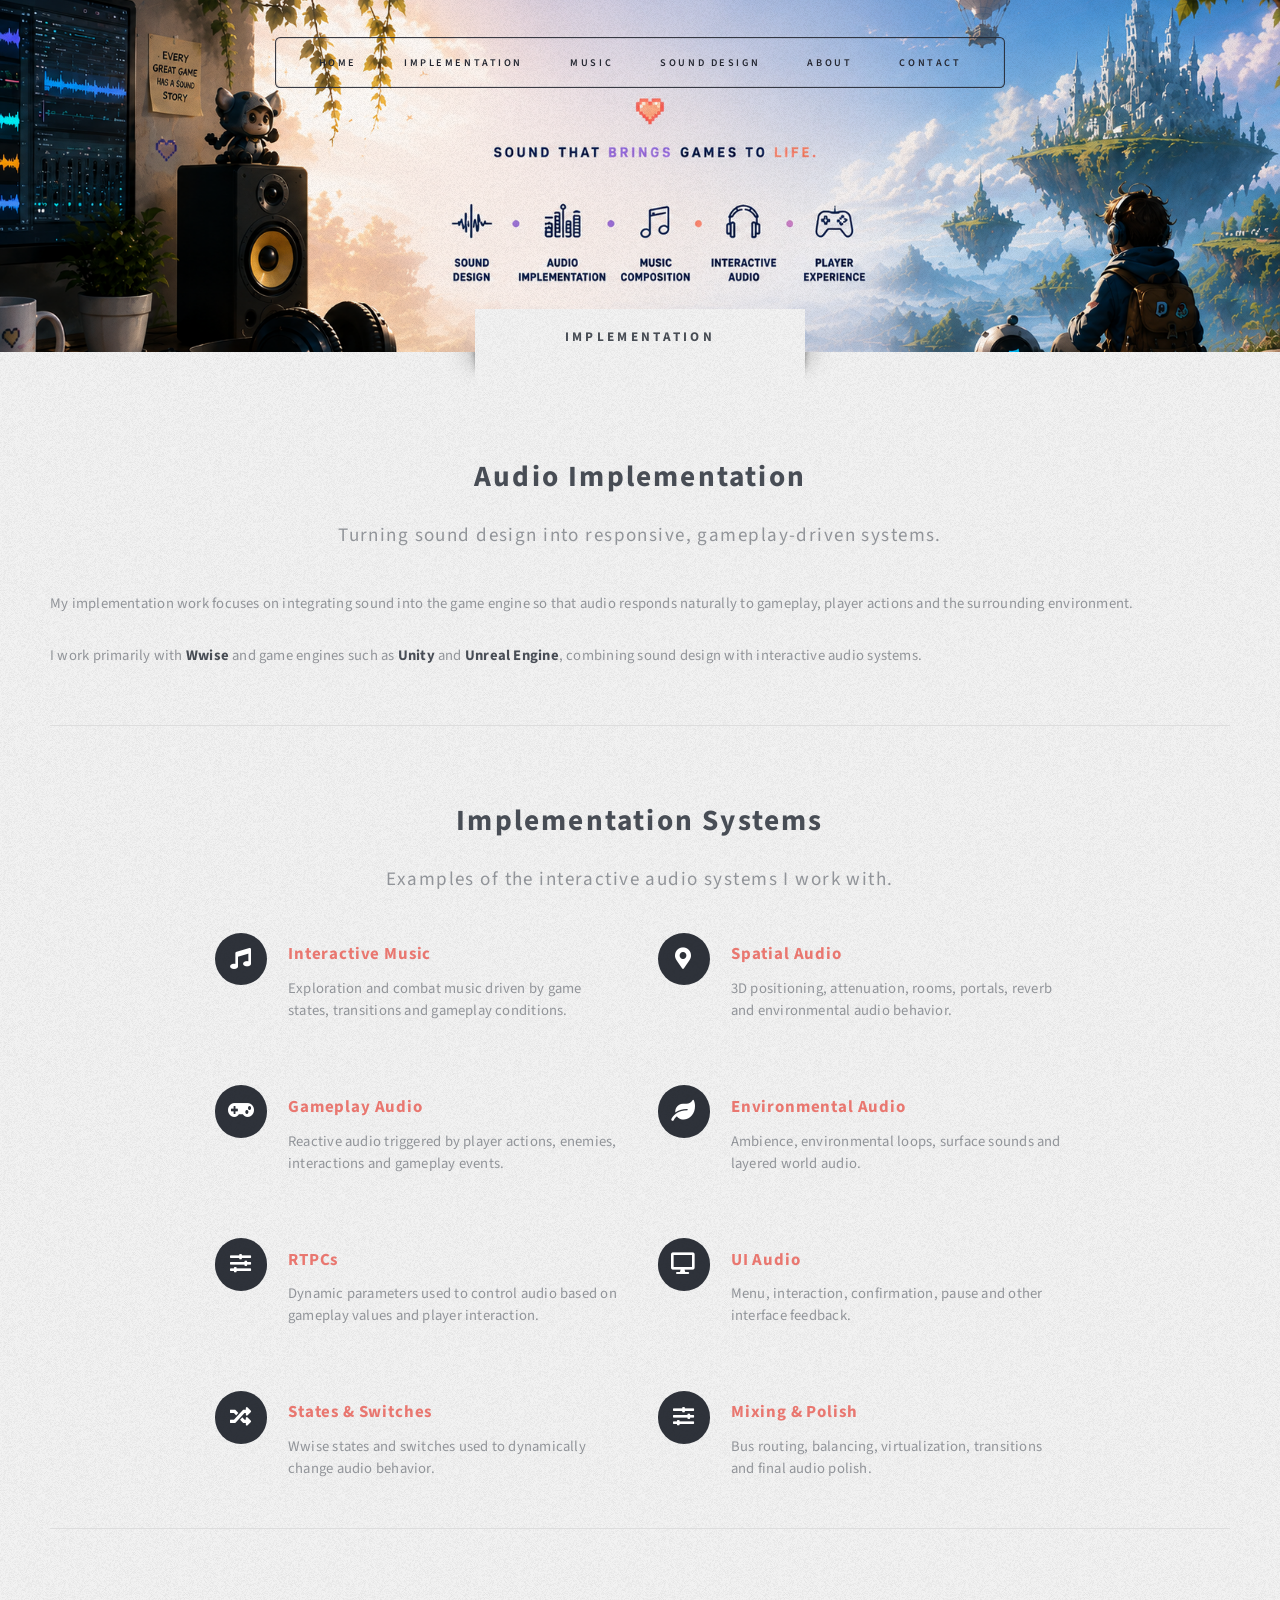
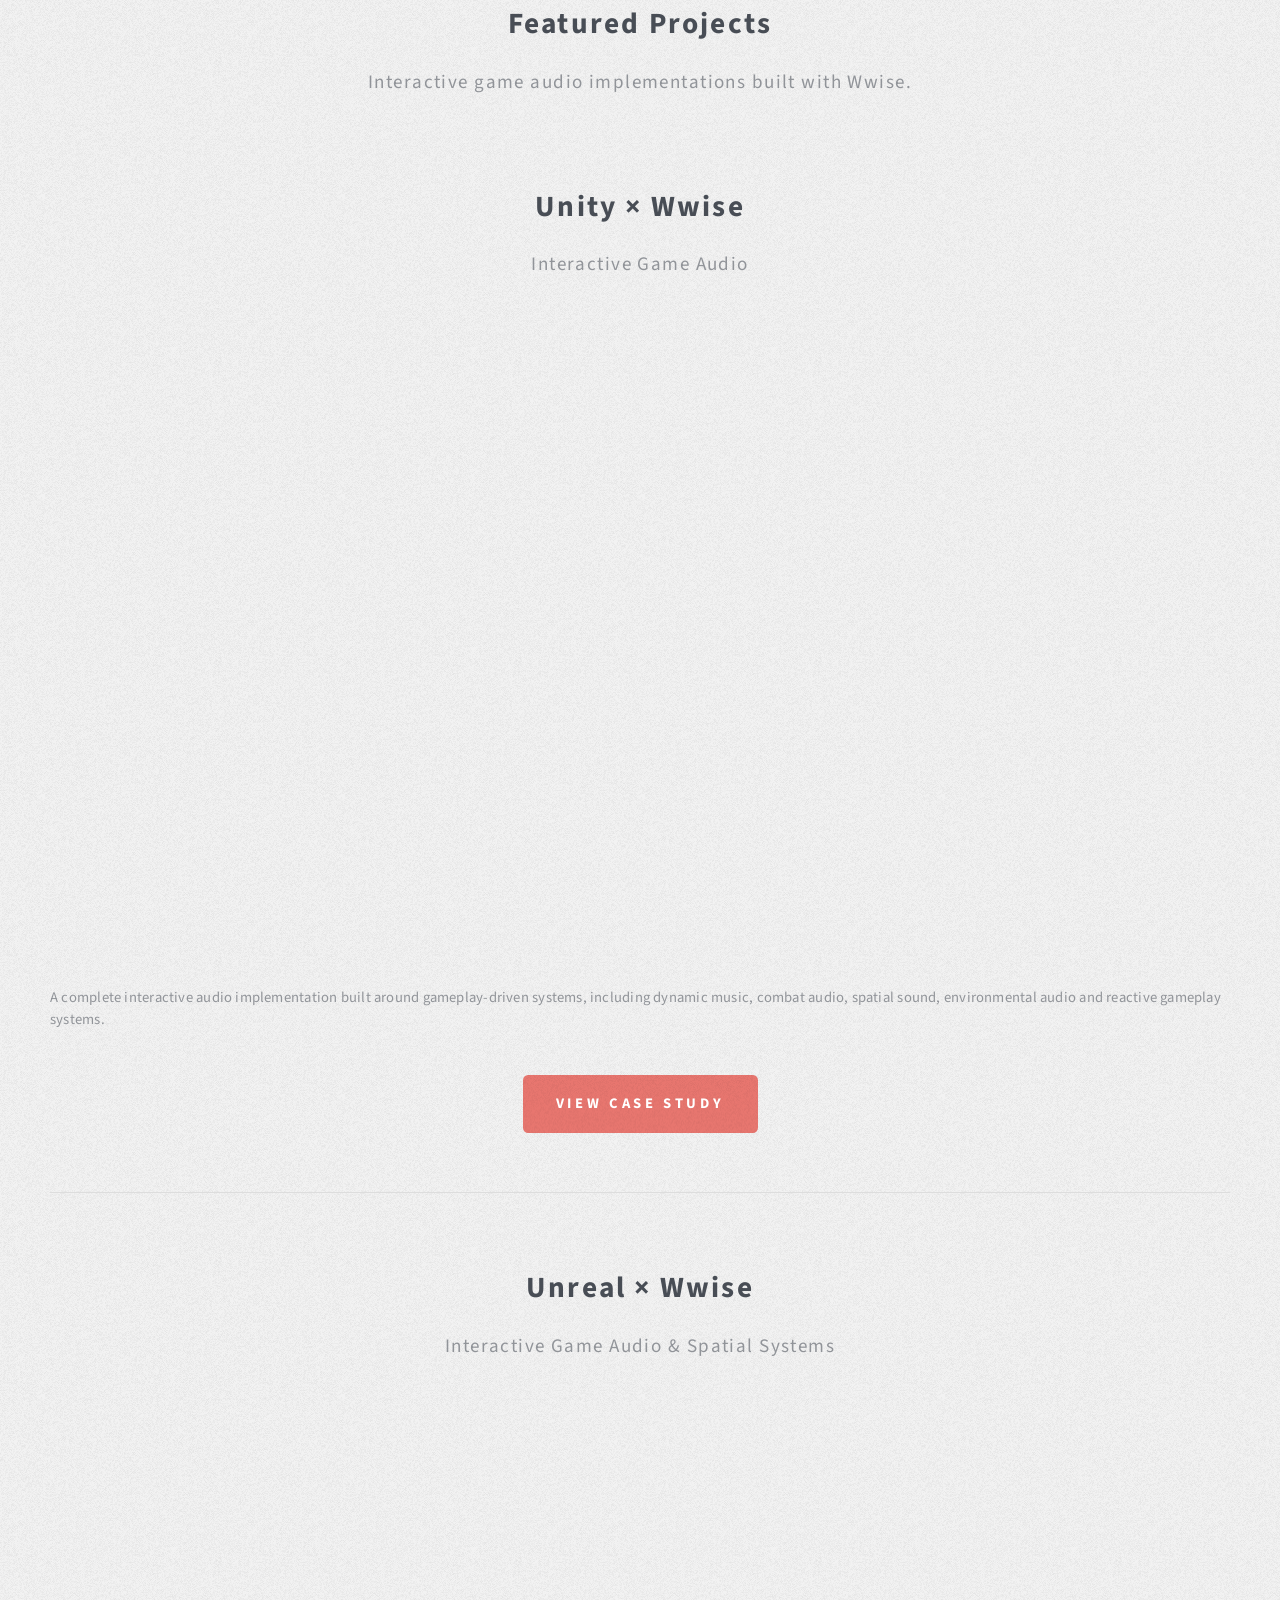
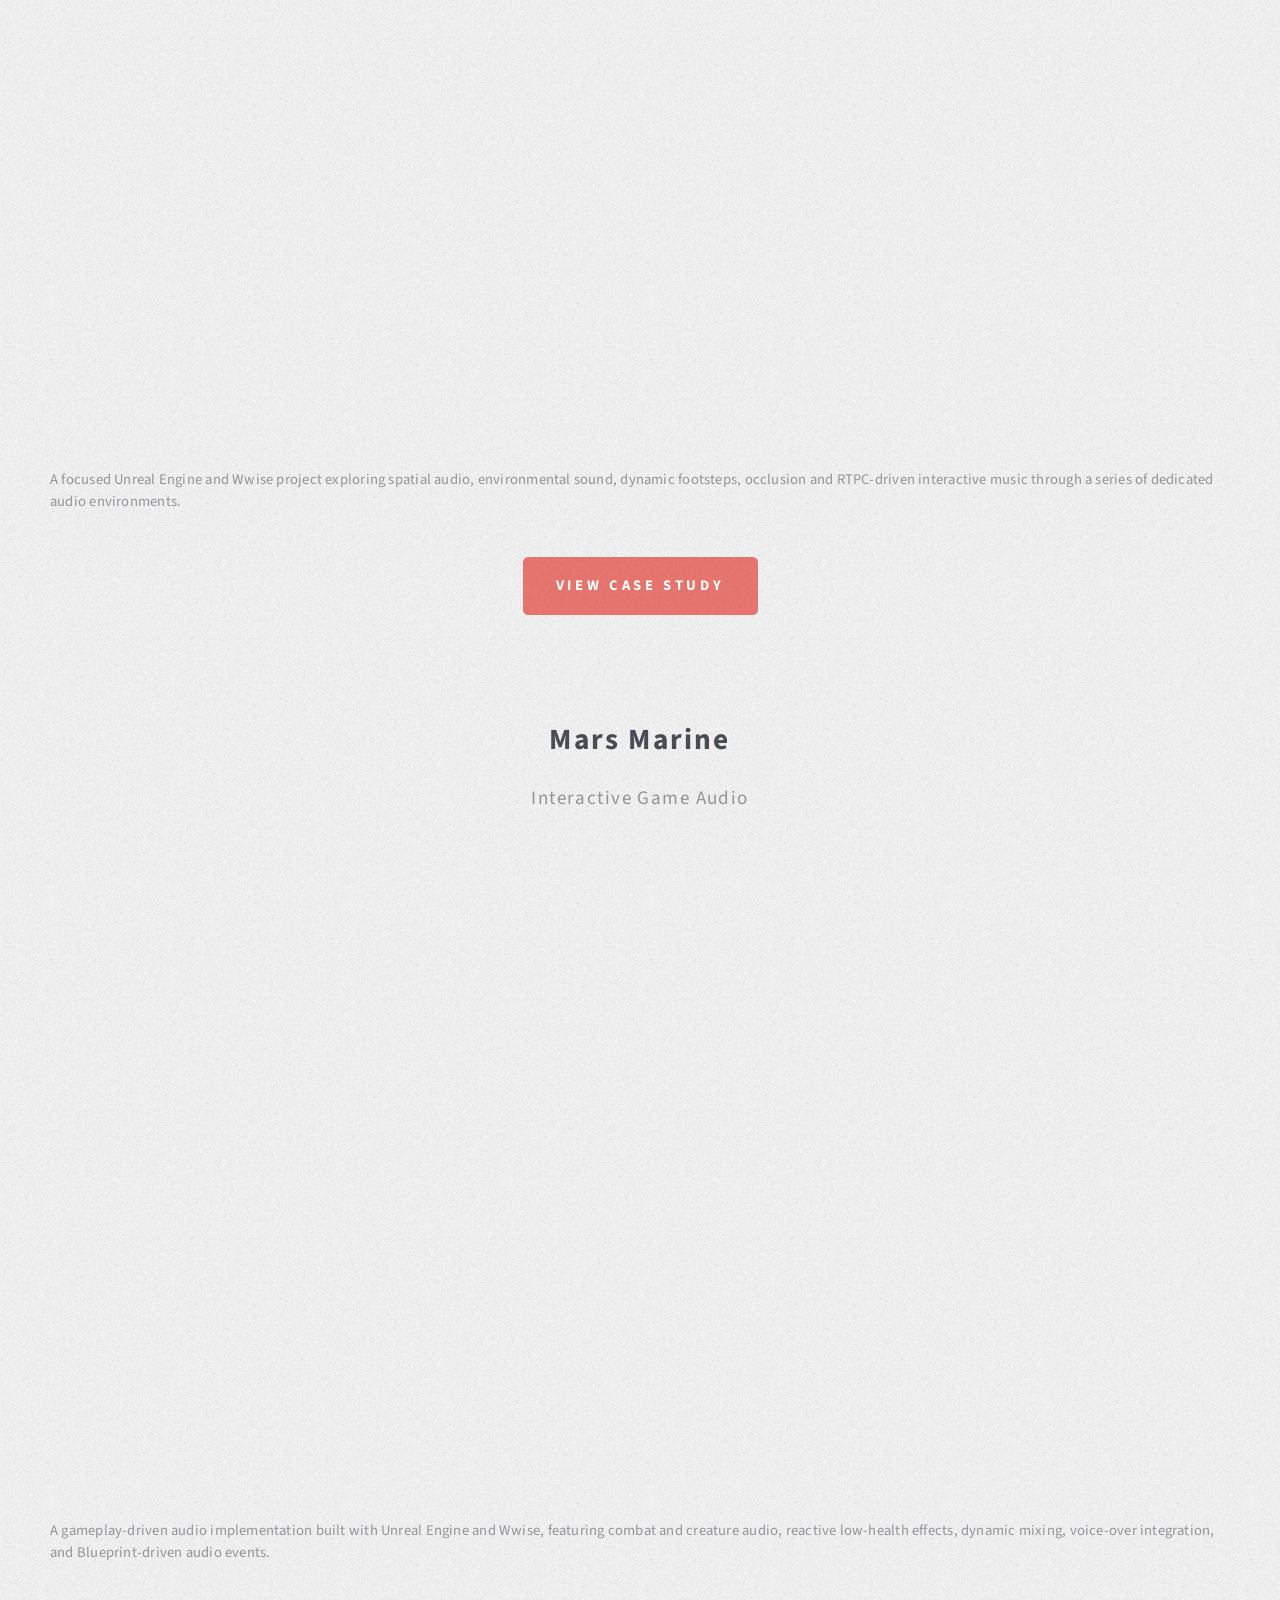
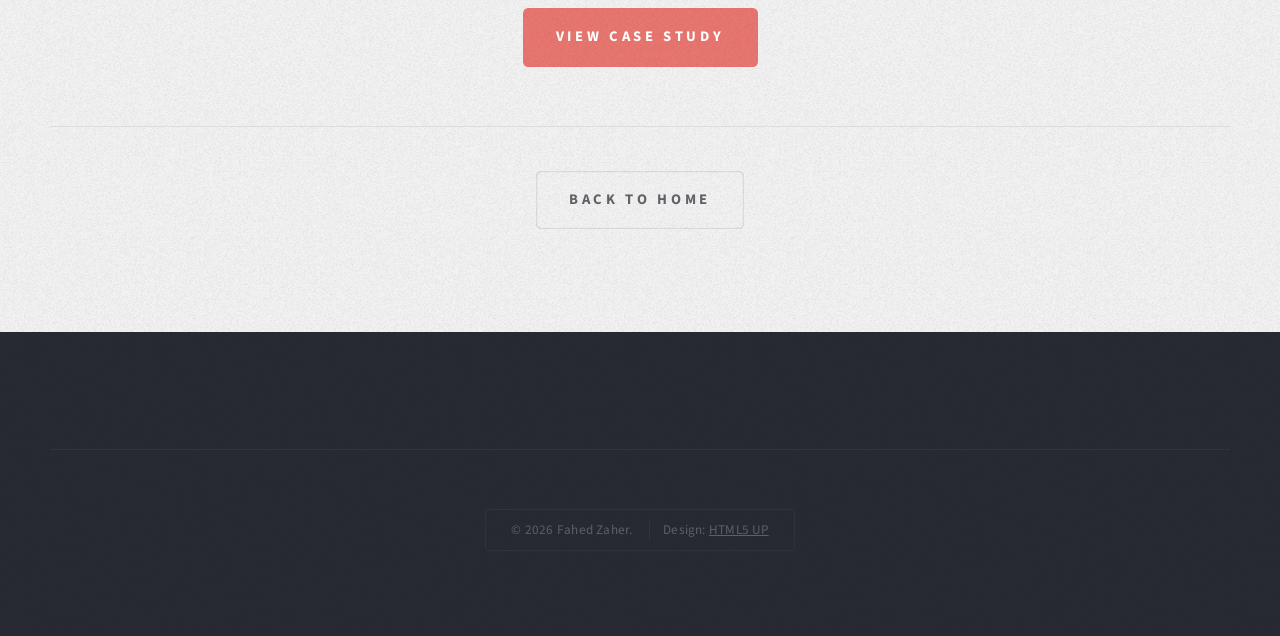
<file: implementation.html>
<!DOCTYPE HTML>
<!--
    Escape Velocity by HTML5 UP
    html5up.net | @ajlkn
    Free for personal and commercial use under the CCA 3.0 license
-->
<html>

<head>
    <title>Implementation — Fahed Zaher</title>
    <meta charset="utf-8" />
    <meta name="viewport" content="width=device-width, initial-scale=1, user-scalable=no" />
    <link rel="stylesheet" href="assets/css/main.css" />
</head>

<body class="is-preload">

<div id="page-wrapper">

    <!-- Header -->
    <section id="header" class="wrapper implementation-header">

        <div id="logo">
            <h1><a href="index.html">FAHED ZAHER</a></h1>
            <p>Game Audio · Sound Design · Music</p>
        </div>

        <!-- Navigation -->
        <nav id="nav">
            <ul>

                <li>
                    <a href="index.html">Home</a>
                </li>

                <li>
                    <a href="implementation.html">Implementation</a>
                </li>

                <li>
                    <a href="music.html">Music</a>
                </li>

                <li>
                    <a href="sound-design.html">Sound Design</a>
                </li>

                <li>
                    <a href="index.html#about">About</a>
                </li>

                <li>
                    <a href="index.html#contact">Contact</a>
                </li>

            </ul>
        </nav>

    </section>


    <!-- Implementation Overview -->
    <section class="wrapper style3">

        <div class="title">
            Implementation
        </div>

        <div class="container">

            <header class="style1">
                <h2>
                    Audio Implementation
                </h2>

                <p>
                    Turning sound design into responsive, gameplay-driven systems.
                </p>
            </header>


            <!-- Introduction -->
            <section>

                <p>
                    My implementation work focuses on integrating sound into the game engine so that audio responds naturally to gameplay, player actions and the surrounding environment.
                </p>

                <p>
                    I work primarily with <strong>Wwise</strong> and game engines such as <strong>Unity</strong> and <strong>Unreal Engine</strong>, combining sound design with interactive audio systems.
                </p>

            </section>


            <hr />


            <!-- Systems -->
            <section>

                <header class="style1">
                    <h2>Implementation Systems</h2>

                    <p>
                        Examples of the interactive audio systems I work with.
                    </p>
                </header>


                <div class="feature-list">

                    <div class="row">

                        <!-- Dynamic Music -->
                        <div class="col-6 col-12-medium">
                            <section>

                                <h3 class="icon solid fa-music">
                                    Interactive Music
                                </h3>

                                <p>
                                    Exploration and combat music driven by game states, transitions and gameplay conditions.
                                </p>

                            </section>
                        </div>


                        <!-- Spatial Audio -->
                        <div class="col-6 col-12-medium">
                            <section>

                                <h3 class="icon solid fa-map-marker-alt">
                                    Spatial Audio
                                </h3>

                                <p>
                                    3D positioning, attenuation, rooms, portals, reverb and environmental audio behavior.
                                </p>

                            </section>
                        </div>


                        <!-- Gameplay -->
                        <div class="col-6 col-12-medium">
                            <section>

                                <h3 class="icon solid fa-gamepad">
                                    Gameplay Audio
                                </h3>

                                <p>
                                    Reactive audio triggered by player actions, enemies, interactions and gameplay events.
                                </p>

                            </section>
                        </div>


                        <!-- Environment -->
                        <div class="col-6 col-12-medium">
                            <section>

                                <h3 class="icon solid fa-leaf">
                                    Environmental Audio
                                </h3>

                                <p>
                                    Ambience, environmental loops, surface sounds and layered world audio.
                                </p>

                            </section>
                        </div>


                        <!-- RTPC -->
                        <div class="col-6 col-12-medium">
                            <section>

                                <h3 class="icon solid fa-sliders-h">
                                    RTPCs
                                </h3>

                                <p>
                                    Dynamic parameters used to control audio based on gameplay values and player interaction.
                                </p>

                            </section>
                        </div>


                        <!-- UI -->
                        <div class="col-6 col-12-medium">
                            <section>

                                <h3 class="icon solid fa-desktop">
                                    UI Audio
                                </h3>

                                <p>
                                    Menu, interaction, confirmation, pause and other interface feedback.
                                </p>

                            </section>
                        </div>


                        <!-- States -->
                        <div class="col-6 col-12-medium">
                            <section>

                                <h3 class="icon solid fa-random">
                                    States &amp; Switches
                                </h3>

                                <p>
                                    Wwise states and switches used to dynamically change audio behavior.
                                </p>

                            </section>
                        </div>


                        <!-- Mixing -->
                        <div class="col-6 col-12-medium">
                            <section>

                                <h3 class="icon solid fa-sliders-h">
                                    Mixing &amp; Polish
                                </h3>

                                <p>
                                    Bus routing, balancing, virtualization, transitions and final audio polish.
                                </p>

                            </section>
                        </div>

                    </div>

                </div>

            </section>


            <hr />


            <!-- Featured Projects -->
            <section>

                <header class="style1">

                    <h2>
                        Featured Projects
                    </h2>

                    <p>
                        Interactive game audio implementations built with Wwise.
                    </p>

                </header>


                <!-- Unity × Wwise -->
                <section>

                    <header class="style1">

                        <h2>
                            Unity × Wwise
                        </h2>

                        <p>
                            Interactive Game Audio
                        </p>

                    </header>


                    <iframe
                        width="100%"
                        style="aspect-ratio:16/9; display:block;"
                        src="https://www.youtube.com/embed/Kxpp9CSfdx0"
                        title="Final Audio Reel — Unity × Wwise"
                        frameborder="0"
                        allow="accelerometer; autoplay; clipboard-write; encrypted-media; gyroscope; picture-in-picture; web-share"
                        referrerpolicy="strict-origin-when-cross-origin"
                        allowfullscreen>
                    </iframe>


                    <p>
                        A complete interactive audio implementation built around gameplay-driven systems, including dynamic music, combat audio, spatial sound, environmental audio and reactive gameplay systems.
                    </p>


                    <ul class="actions special">

                        <li>
                            <a
                                href="implementation-case-study.html"
                                class="button style1 large">
                                View Case Study
                            </a>
                        </li>

                    </ul>

                </section>


                <hr />


                <!-- Unreal × Wwise -->
                <section>

                    <header class="style1">

                        <h2>
                            Unreal × Wwise
                        </h2>

                        <p>
                            Interactive Game Audio &amp; Spatial Systems
                        </p>

                    </header>


                    <!-- Replace the YouTube ID below with your Unreal reel -->
                    <iframe
                        width="100%"
                        style="aspect-ratio:16/9; display:block;"
                        src="https://www.youtube.com/embed/rIfhVZPsdLs"
                        title="Unreal × Wwise — Interactive Game Audio"
                        frameborder="0"
                        allow="accelerometer; autoplay; clipboard-write; encrypted-media; gyroscope; picture-in-picture; web-share"
                        referrerpolicy="strict-origin-when-cross-origin"
                        allowfullscreen>
                    </iframe>


                    <p>
                        A focused Unreal Engine and Wwise project exploring spatial audio, environmental sound, dynamic footsteps, occlusion and RTPC-driven interactive music through a series of dedicated audio environments.
                    </p>


                    <ul class="actions special">

                        <li>
                            <a
                                href="unreal-wwise.html"
                                class="button style1 large">
                                View Case Study
                            </a>
                        </li>

                    </ul>

                </section>

            </section>

             <!-- Mars marine -->
                <section>

                    <header class="style1">

                        <h2>
                            Mars Marine
                        </h2>

                        <p>
                            Interactive Game Audio
                        </p>

                    </header>


                    <iframe
                        width="100%"
                        style="aspect-ratio:16/9; display:block;"
                        src="https://www.youtube.com/embed/4hMqc778Nks"
                        title="Final Audio Reel — Unity × Wwise"
                        frameborder="0"
                        allow="accelerometer; autoplay; clipboard-write; encrypted-media; gyroscope; picture-in-picture; web-share"
                        referrerpolicy="strict-origin-when-cross-origin"
                        allowfullscreen>
                    </iframe>


                    <p>
                       A gameplay-driven audio implementation built with Unreal Engine and Wwise, featuring combat and creature audio, reactive low-health effects, dynamic mixing, voice-over integration, and Blueprint-driven audio events.
                    </p>


                    <ul class="actions special">

                        <li>
                            <a
                                href="mars-marine.html"
                                class="button style1 large">
                                View Case Study
                            </a>
                        </li>

                    </ul>

                </section>


                <hr />

            <!-- Back Home -->
            <ul class="actions special">

                <li>
                    <a
                        href="index.html"
                        class="button style2 large">
                        Back to Home
                    </a>
                </li>

            </ul>

        </div>

    </section>


    <!-- Footer -->
    <section id="footer" class="wrapper">

        <div class="container">

            <div id="copyright">

                <ul>

                    <li>
                        &copy; 2026 Fahed Zaher.
                    </li>

                    <li>
                        Design:
                        <a href="https://html5up.net">
                            HTML5 UP
                        </a>
                    </li>

                </ul>

            </div>

        </div>

    </section>

</div>


<!-- Scripts -->
<script src="assets/js/jquery.min.js"></script>
<script src="assets/js/jquery.dropotron.min.js"></script>
<script src="assets/js/browser.min.js"></script>
<script src="assets/js/breakpoints.min.js"></script>
<script src="assets/js/util.js"></script>
<script src="assets/js/main.js"></script>

</body>
</html>
</file>
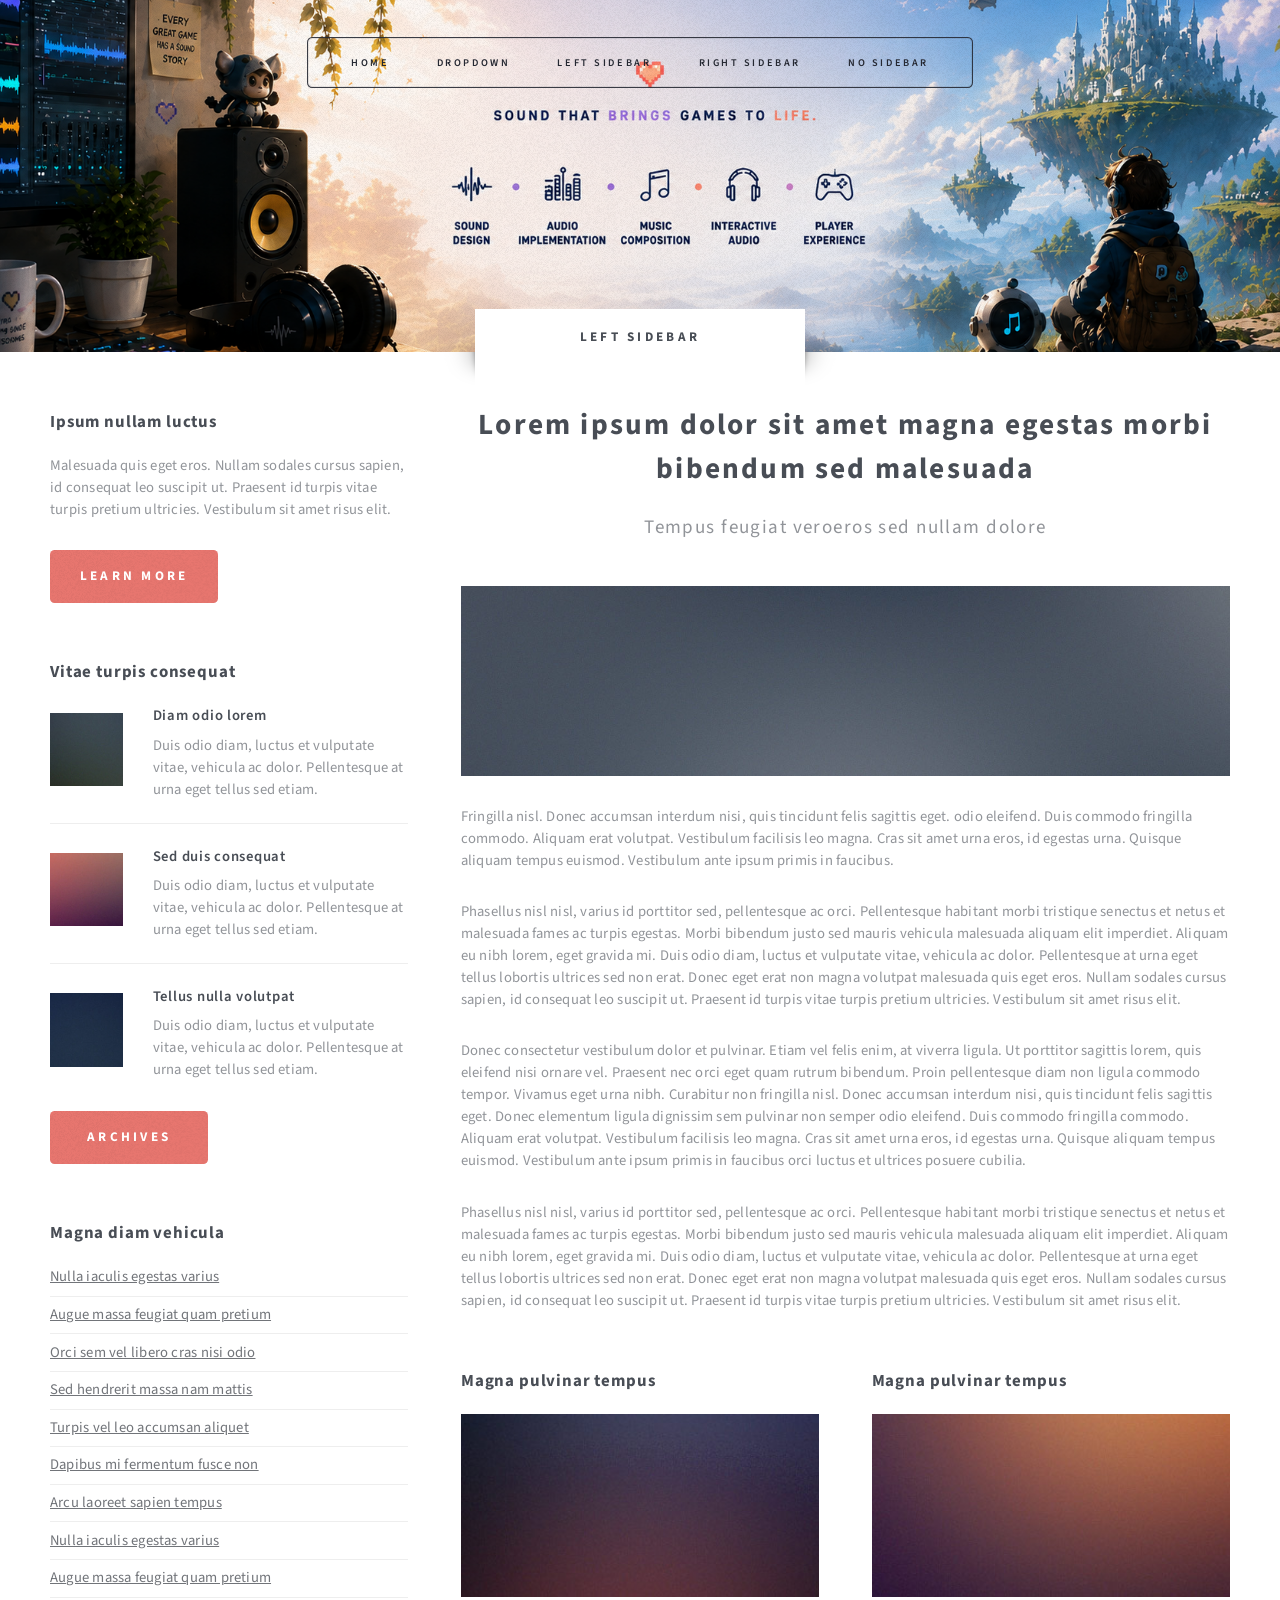
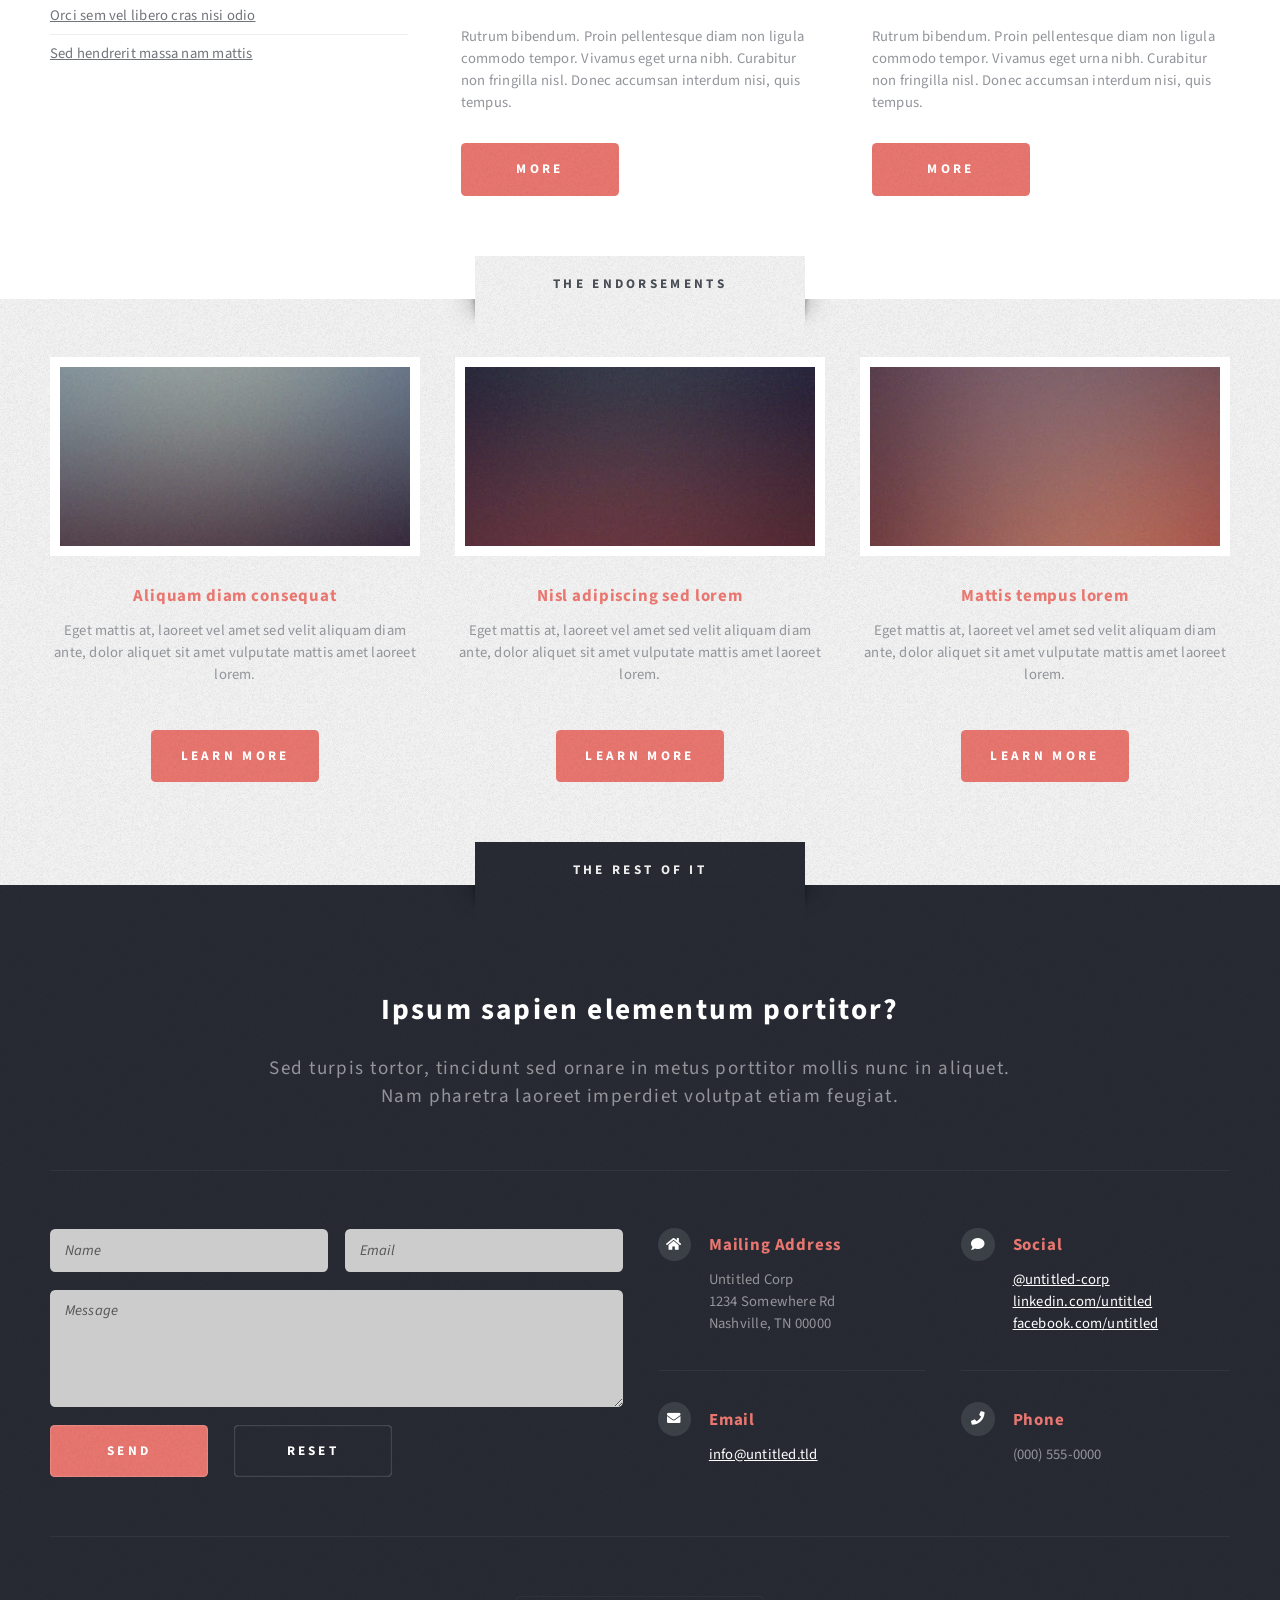
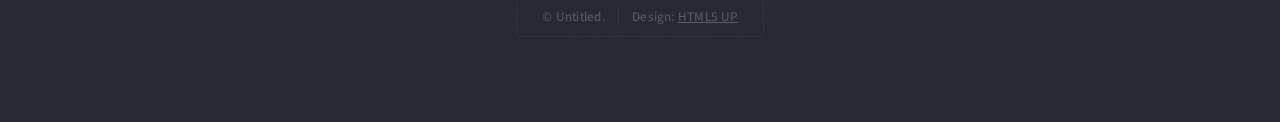
<file: left-sidebar.html>
<!DOCTYPE HTML>
<!--
	Escape Velocity by HTML5 UP
	html5up.net | @ajlkn
	Free for personal and commercial use under the CCA 3.0 license (html5up.net/license)
-->
<html>
	<head>
		<title>Left Sidebar - Escape Velocity by HTML5 UP</title>
		<meta charset="utf-8" />
		<meta name="viewport" content="width=device-width, initial-scale=1, user-scalable=no" />
		<link rel="stylesheet" href="assets/css/main.css" />
	</head>
	<body class="left-sidebar is-preload">
		<div id="page-wrapper">

			<!-- Header -->
				<section id="header" class="wrapper">

					<!-- Logo -->
						<div id="logo">
							<h1><a href="index.html">Escape Velocity</a></h1>
							<p>A free responsive site template by HTML5 UP</p>
						</div>

					<!-- Nav -->
						<nav id="nav">
							<ul>
								<li><a href="index.html">Home</a></li>
								<li>
									<a href="#">Dropdown</a>
									<ul>
										<li><a href="#">Lorem ipsum</a></li>
										<li><a href="#">Magna veroeros</a></li>
										<li><a href="#">Etiam nisl</a></li>
										<li>
											<a href="#">Sed consequat</a>
											<ul>
												<li><a href="#">Lorem dolor</a></li>
												<li><a href="#">Amet consequat</a></li>
												<li><a href="#">Magna phasellus</a></li>
												<li><a href="#">Etiam nisl</a></li>
												<li><a href="#">Sed feugiat</a></li>
											</ul>
										</li>
										<li><a href="#">Nisl tempus</a></li>
									</ul>
								</li>
								<li class="current"><a href="left-sidebar.html">Left Sidebar</a></li>
								<li><a href="right-sidebar.html">Right Sidebar</a></li>
								<li><a href="no-sidebar.html">No Sidebar</a></li>
							</ul>
						</nav>

				</section>

			<!-- Main -->
				<section id="main" class="wrapper style2">
					<div class="title">Left Sidebar</div>
					<div class="container">
						<div class="row gtr-150">
							<div class="col-4 col-12-medium">

								<!-- Sidebar -->
									<div id="sidebar">
										<section class="box">
											<header>
												<h2>Ipsum nullam luctus</h2>
											</header>
											<p>Malesuada quis eget eros. Nullam sodales cursus sapien, id consequat
											leo suscipit ut. Praesent id turpis vitae turpis pretium ultricies. Vestibulum sit
											amet risus elit.</p>
											<a href="#" class="button style1">Learn More</a>
										</section>
										<section class="box">
											<header>
												<h2>Vitae turpis consequat</h2>
											</header>
											<ul class="style2">
												<li>
													<article class="box post-excerpt">
														<a href="#" class="image left"><img src="images/pic08.jpg" alt="" /></a>
														<h3><a href="#">Diam odio lorem</a></h3>
														<p>Duis odio diam, luctus et vulputate vitae, vehicula ac dolor. Pellentesque at urna eget tellus sed etiam.</p>
													</article>
												</li>
												<li>
													<article class="box post-excerpt">
														<a href="#" class="image left"><img src="images/pic09.jpg" alt="" /></a>
														<h3><a href="#">Sed duis consequat</a></h3>
														<p>Duis odio diam, luctus et vulputate vitae, vehicula ac dolor. Pellentesque at urna eget tellus sed etiam.</p>
													</article>
												</li>
												<li>
													<article class="box post-excerpt">
														<a href="#" class="image left"><img src="images/pic10.jpg" alt="" /></a>
														<h3><a href="#">Tellus nulla volutpat</a></h3>
														<p>Duis odio diam, luctus et vulputate vitae, vehicula ac dolor. Pellentesque at urna eget tellus sed etiam.</p>
													</article>
												</li>
											</ul>
											<a href="#" class="button style1">Archives</a>
										</section>
										<section class="box">
											<header>
												<h2>Magna diam vehicula</h2>
											</header>
											<ul class="style3">
												<li><a href="#">Nulla iaculis egestas varius</a></li>
												<li><a href="#">Augue massa feugiat quam pretium</a></li>
												<li><a href="#">Orci sem vel libero cras nisi odio</a></li>
												<li><a href="#">Sed hendrerit massa nam mattis</a></li>
												<li><a href="#">Turpis vel leo accumsan aliquet</a></li>
												<li><a href="#">Dapibus mi fermentum fusce non</a></li>
												<li><a href="#">Arcu laoreet sapien tempus</a></li>
												<li><a href="#">Nulla iaculis egestas varius</a></li>
												<li><a href="#">Augue massa feugiat quam pretium</a></li>
												<li><a href="#">Orci sem vel libero cras nisi odio</a></li>
												<li><a href="#">Sed hendrerit massa nam mattis</a></li>
											</ul>
										</section>
									</div>

							</div>
							<div class="col-8 col-12-medium imp-medium">

								<!-- Content -->
									<div id="content">
										<article class="box post">
											<header class="style1">
												<h2>Lorem ipsum dolor sit amet magna egestas morbi bibendum sed malesuada</h2>
												<p>Tempus feugiat veroeros sed nullam dolore</p>
											</header>
											<a href="#" class="image featured">
												<img src="images/pic01.jpg" alt="" />
											</a>
											<p>Fringilla nisl. Donec accumsan interdum nisi, quis tincidunt felis sagittis eget.
											odio eleifend. Duis commodo fringilla commodo. Aliquam erat volutpat. Vestibulum
											facilisis leo magna. Cras sit amet urna eros, id egestas urna. Quisque aliquam
											tempus euismod. Vestibulum ante ipsum primis in faucibus.</p>
											<p>Phasellus nisl nisl, varius id porttitor sed, pellentesque ac orci. Pellentesque
											habitant morbi tristique senectus et netus et malesuada fames ac turpis egestas. Morbi
											bibendum justo sed mauris vehicula malesuada aliquam elit imperdiet. Aliquam eu nibh
											lorem, eget gravida mi. Duis odio diam, luctus et vulputate vitae, vehicula ac dolor.
											Pellentesque at urna eget tellus lobortis ultrices sed non erat. Donec eget erat non
											magna volutpat malesuada quis eget eros. Nullam sodales cursus sapien, id consequat
											leo suscipit ut. Praesent id turpis vitae turpis pretium ultricies. Vestibulum sit
											amet risus elit.</p>
											<p>Donec consectetur vestibulum dolor et pulvinar. Etiam vel felis enim, at viverra
											ligula. Ut porttitor sagittis lorem, quis eleifend nisi ornare vel. Praesent nec orci
											eget quam rutrum bibendum. Proin pellentesque diam non ligula commodo tempor. Vivamus
											eget urna nibh. Curabitur non fringilla nisl. Donec accumsan interdum nisi, quis
											tincidunt felis sagittis eget. Donec elementum ligula dignissim sem pulvinar non semper
											odio eleifend. Duis commodo fringilla commodo. Aliquam erat volutpat. Vestibulum
											facilisis leo magna. Cras sit amet urna eros, id egestas urna. Quisque aliquam
											tempus euismod. Vestibulum ante ipsum primis in faucibus orci luctus et ultrices
											posuere cubilia.</p>
											<p>Phasellus nisl nisl, varius id porttitor sed, pellentesque ac orci. Pellentesque
											habitant morbi tristique senectus et netus et malesuada fames ac turpis egestas. Morbi
											bibendum justo sed mauris vehicula malesuada aliquam elit imperdiet. Aliquam eu nibh
											lorem, eget gravida mi. Duis odio diam, luctus et vulputate vitae, vehicula ac dolor.
											Pellentesque at urna eget tellus lobortis ultrices sed non erat. Donec eget erat non
											magna volutpat malesuada quis eget eros. Nullam sodales cursus sapien, id consequat
											leo suscipit ut. Praesent id turpis vitae turpis pretium ultricies. Vestibulum sit
											amet risus elit.</p>
										</article>
										<div class="row gtr-150">
											<div class="col-6 col-12-small">
												<section class="box">
													<header>
														<h2>Magna pulvinar tempus</h2>
													</header>
													<a href="#" class="image featured"><img src="images/pic05.jpg" alt="" /></a>
													<p>Rutrum bibendum. Proin pellentesque diam non ligula commodo tempor. Vivamus
													eget urna nibh. Curabitur non fringilla nisl. Donec accumsan interdum nisi, quis
													tempus.</p>
													<a href="#" class="button style1">More</a>
												</section>
											</div>
											<div class="col-6 col-12-small">
												<section class="box">
													<header>
														<h2>Magna pulvinar tempus</h2>
													</header>
													<a href="#" class="image featured"><img src="images/pic06.jpg" alt="" /></a>
													<p>Rutrum bibendum. Proin pellentesque diam non ligula commodo tempor. Vivamus
													eget urna nibh. Curabitur non fringilla nisl. Donec accumsan interdum nisi, quis
													tempus.</p>
													<a href="#" class="button style1">More</a>
												</section>
											</div>
										</div>
									</div>

							</div>
						</div>
					</div>
				</section>

			<!-- Highlights -->
				<section id="highlights" class="wrapper style3">
					<div class="title">The Endorsements</div>
					<div class="container">
						<div class="row aln-center">
							<div class="col-4 col-12-medium">
								<section class="highlight">
									<a href="#" class="image featured"><img src="images/pic02.jpg" alt="" /></a>
									<h3><a href="#">Aliquam diam consequat</a></h3>
									<p>Eget mattis at, laoreet vel amet sed velit aliquam diam ante, dolor aliquet sit amet vulputate mattis amet laoreet lorem.</p>
									<ul class="actions">
										<li><a href="#" class="button style1">Learn More</a></li>
									</ul>
								</section>
							</div>
							<div class="col-4 col-12-medium">
								<section class="highlight">
									<a href="#" class="image featured"><img src="images/pic03.jpg" alt="" /></a>
									<h3><a href="#">Nisl adipiscing sed lorem</a></h3>
									<p>Eget mattis at, laoreet vel amet sed velit aliquam diam ante, dolor aliquet sit amet vulputate mattis amet laoreet lorem.</p>
									<ul class="actions">
										<li><a href="#" class="button style1">Learn More</a></li>
									</ul>
								</section>
							</div>
							<div class="col-4 col-12-medium">
								<section class="highlight">
									<a href="#" class="image featured"><img src="images/pic04.jpg" alt="" /></a>
									<h3><a href="#">Mattis tempus lorem</a></h3>
									<p>Eget mattis at, laoreet vel amet sed velit aliquam diam ante, dolor aliquet sit amet vulputate mattis amet laoreet lorem.</p>
									<ul class="actions">
										<li><a href="#" class="button style1">Learn More</a></li>
									</ul>
								</section>
							</div>
						</div>
					</div>
				</section>

			<!-- Footer -->
				<section id="footer" class="wrapper">
					<div class="title">The Rest Of It</div>
					<div class="container">
						<header class="style1">
							<h2>Ipsum sapien elementum portitor?</h2>
							<p>
								Sed turpis tortor, tincidunt sed ornare in metus porttitor mollis nunc in aliquet.<br />
								Nam pharetra laoreet imperdiet volutpat etiam feugiat.
							</p>
						</header>
						<div class="row">
							<div class="col-6 col-12-medium">

								<!-- Contact Form -->
									<section>
										<form method="post" action="#">
											<div class="row gtr-50">
												<div class="col-6 col-12-small">
													<input type="text" name="name" id="contact-name" placeholder="Name" />
												</div>
												<div class="col-6 col-12-small">
													<input type="text" name="email" id="contact-email" placeholder="Email" />
												</div>
												<div class="col-12">
													<textarea name="message" id="contact-message" placeholder="Message" rows="4"></textarea>
												</div>
												<div class="col-12">
													<ul class="actions">
														<li><input type="submit" class="style1" value="Send" /></li>
														<li><input type="reset" class="style2" value="Reset" /></li>
													</ul>
												</div>
											</div>
										</form>
									</section>

							</div>
							<div class="col-6 col-12-medium">

								<!-- Contact -->
									<section class="feature-list small">
										<div class="row">
											<div class="col-6 col-12-small">
												<section>
													<h3 class="icon solid fa-home">Mailing Address</h3>
													<p>
														Untitled Corp<br />
														1234 Somewhere Rd<br />
														Nashville, TN 00000
													</p>
												</section>
											</div>
											<div class="col-6 col-12-small">
												<section>
													<h3 class="icon solid fa-comment">Social</h3>
													<p>
														<a href="#">@untitled-corp</a><br />
														<a href="#">linkedin.com/untitled</a><br />
														<a href="#">facebook.com/untitled</a>
													</p>
												</section>
											</div>
											<div class="col-6 col-12-small">
												<section>
													<h3 class="icon solid fa-envelope">Email</h3>
													<p>
														<a href="#">info@untitled.tld</a>
													</p>
												</section>
											</div>
											<div class="col-6 col-12-small">
												<section>
													<h3 class="icon solid fa-phone">Phone</h3>
													<p>
														(000) 555-0000
													</p>
												</section>
											</div>
										</div>
									</section>

							</div>
						</div>
						<div id="copyright">
							<ul>
								<li>&copy; Untitled.</li><li>Design: <a href="http://html5up.net">HTML5 UP</a></li>
							</ul>
						</div>
					</div>
				</section>

		</div>

		<!-- Scripts -->
			<script src="assets/js/jquery.min.js"></script>
			<script src="assets/js/jquery.dropotron.min.js"></script>
			<script src="assets/js/browser.min.js"></script>
			<script src="assets/js/breakpoints.min.js"></script>
			<script src="assets/js/util.js"></script>
			<script src="assets/js/main.js"></script>

	</body>
</html>
</file>
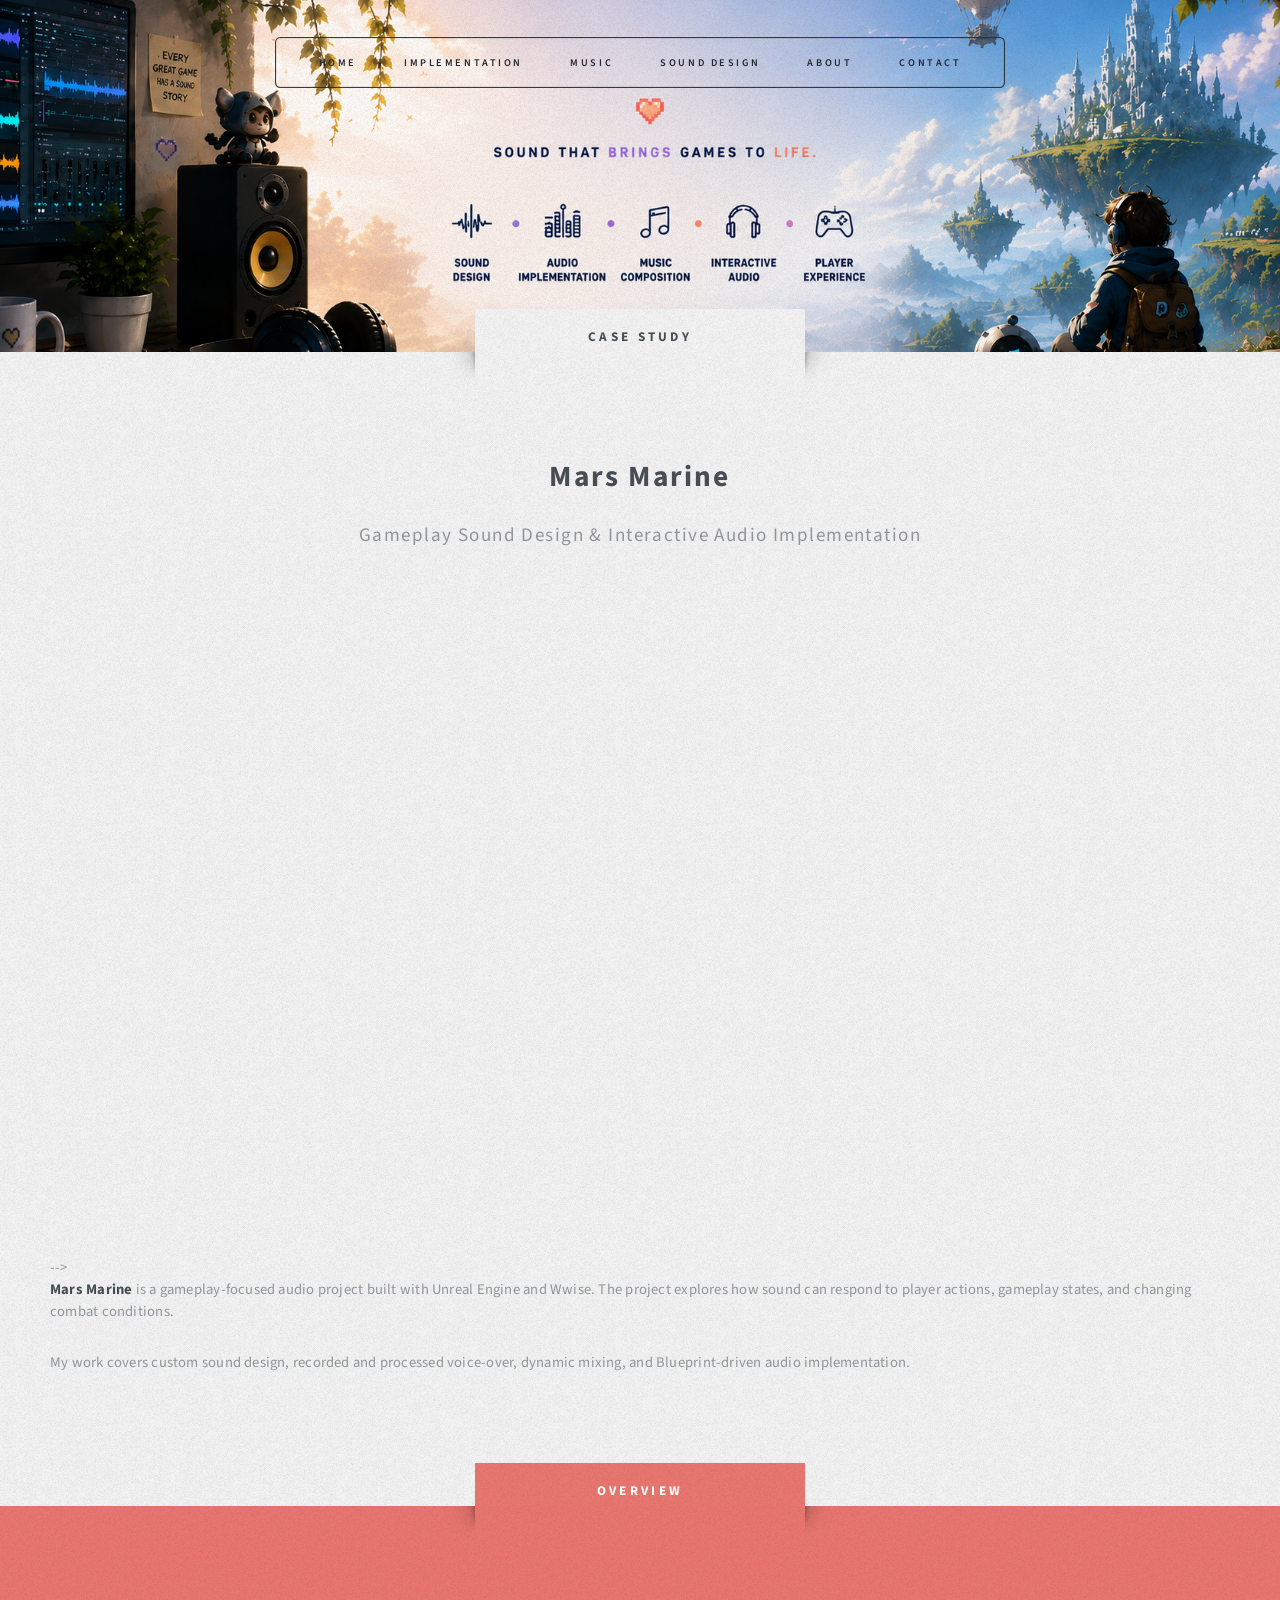
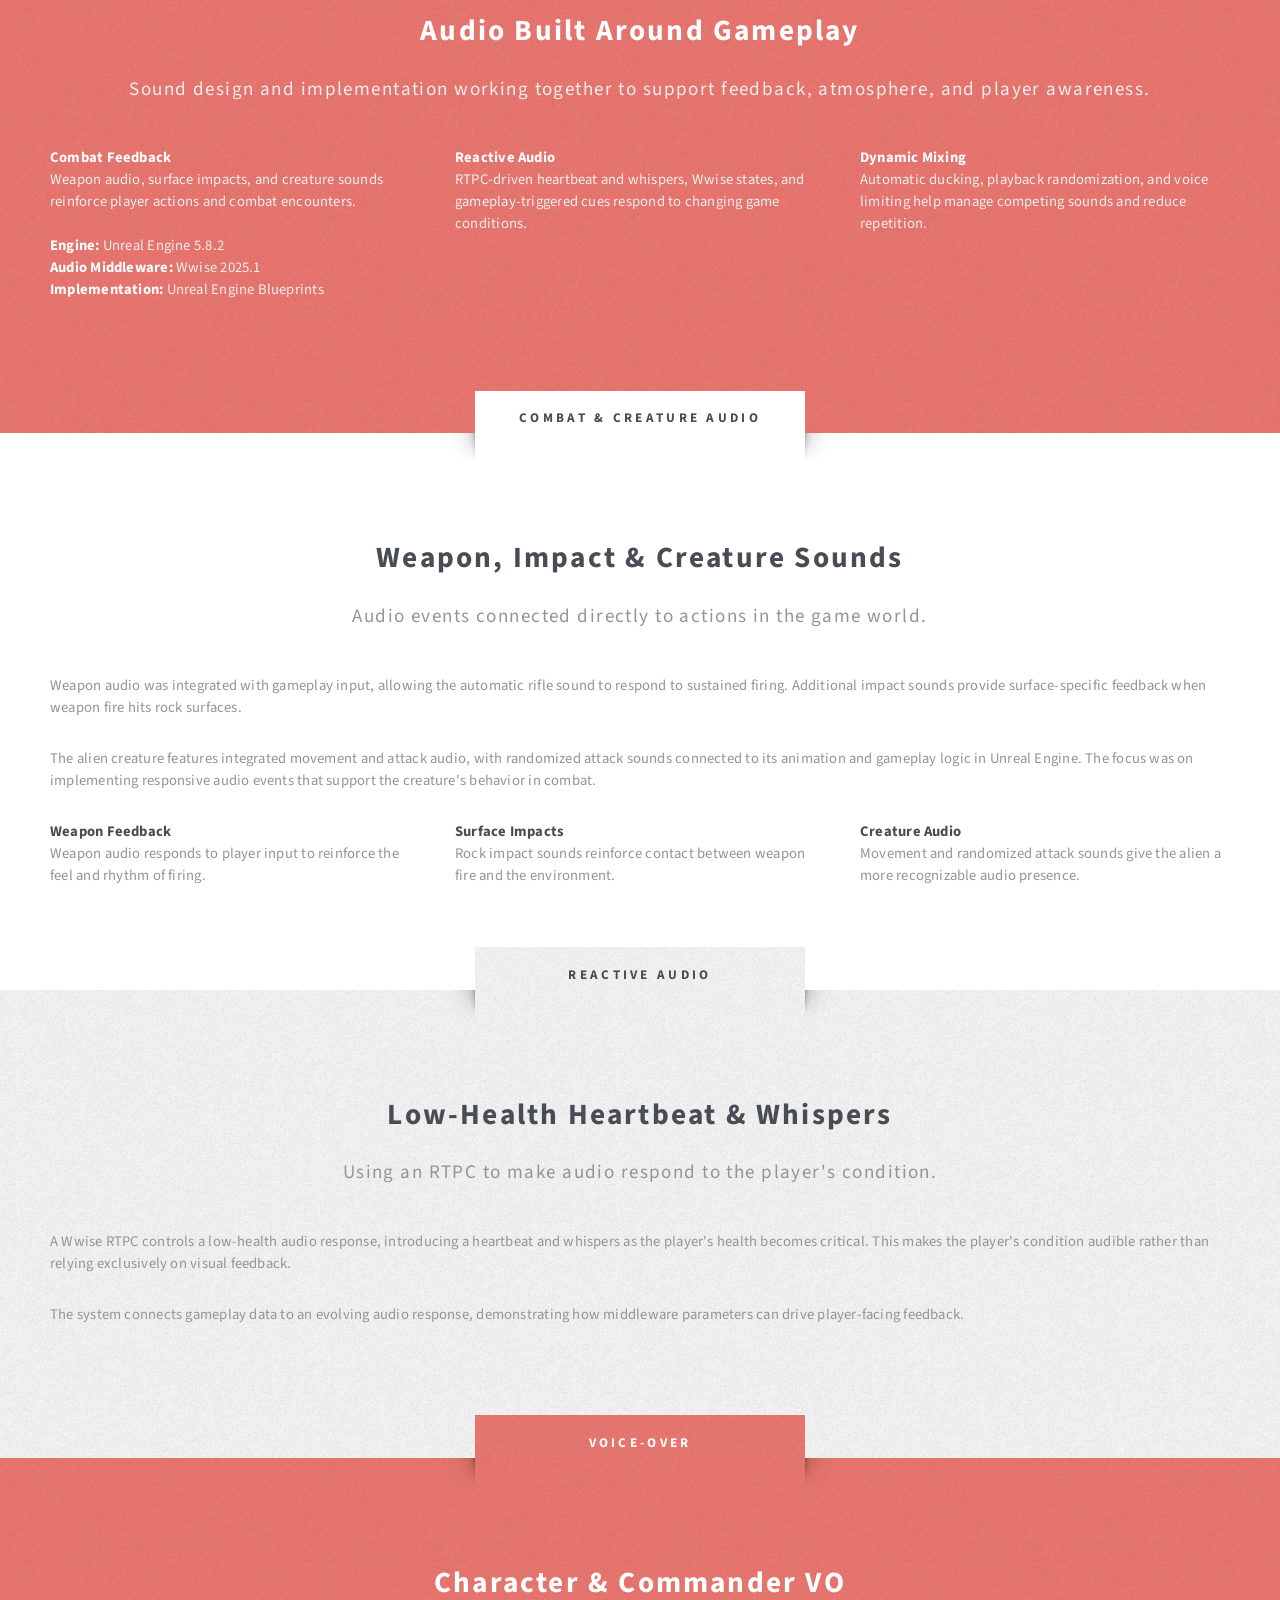
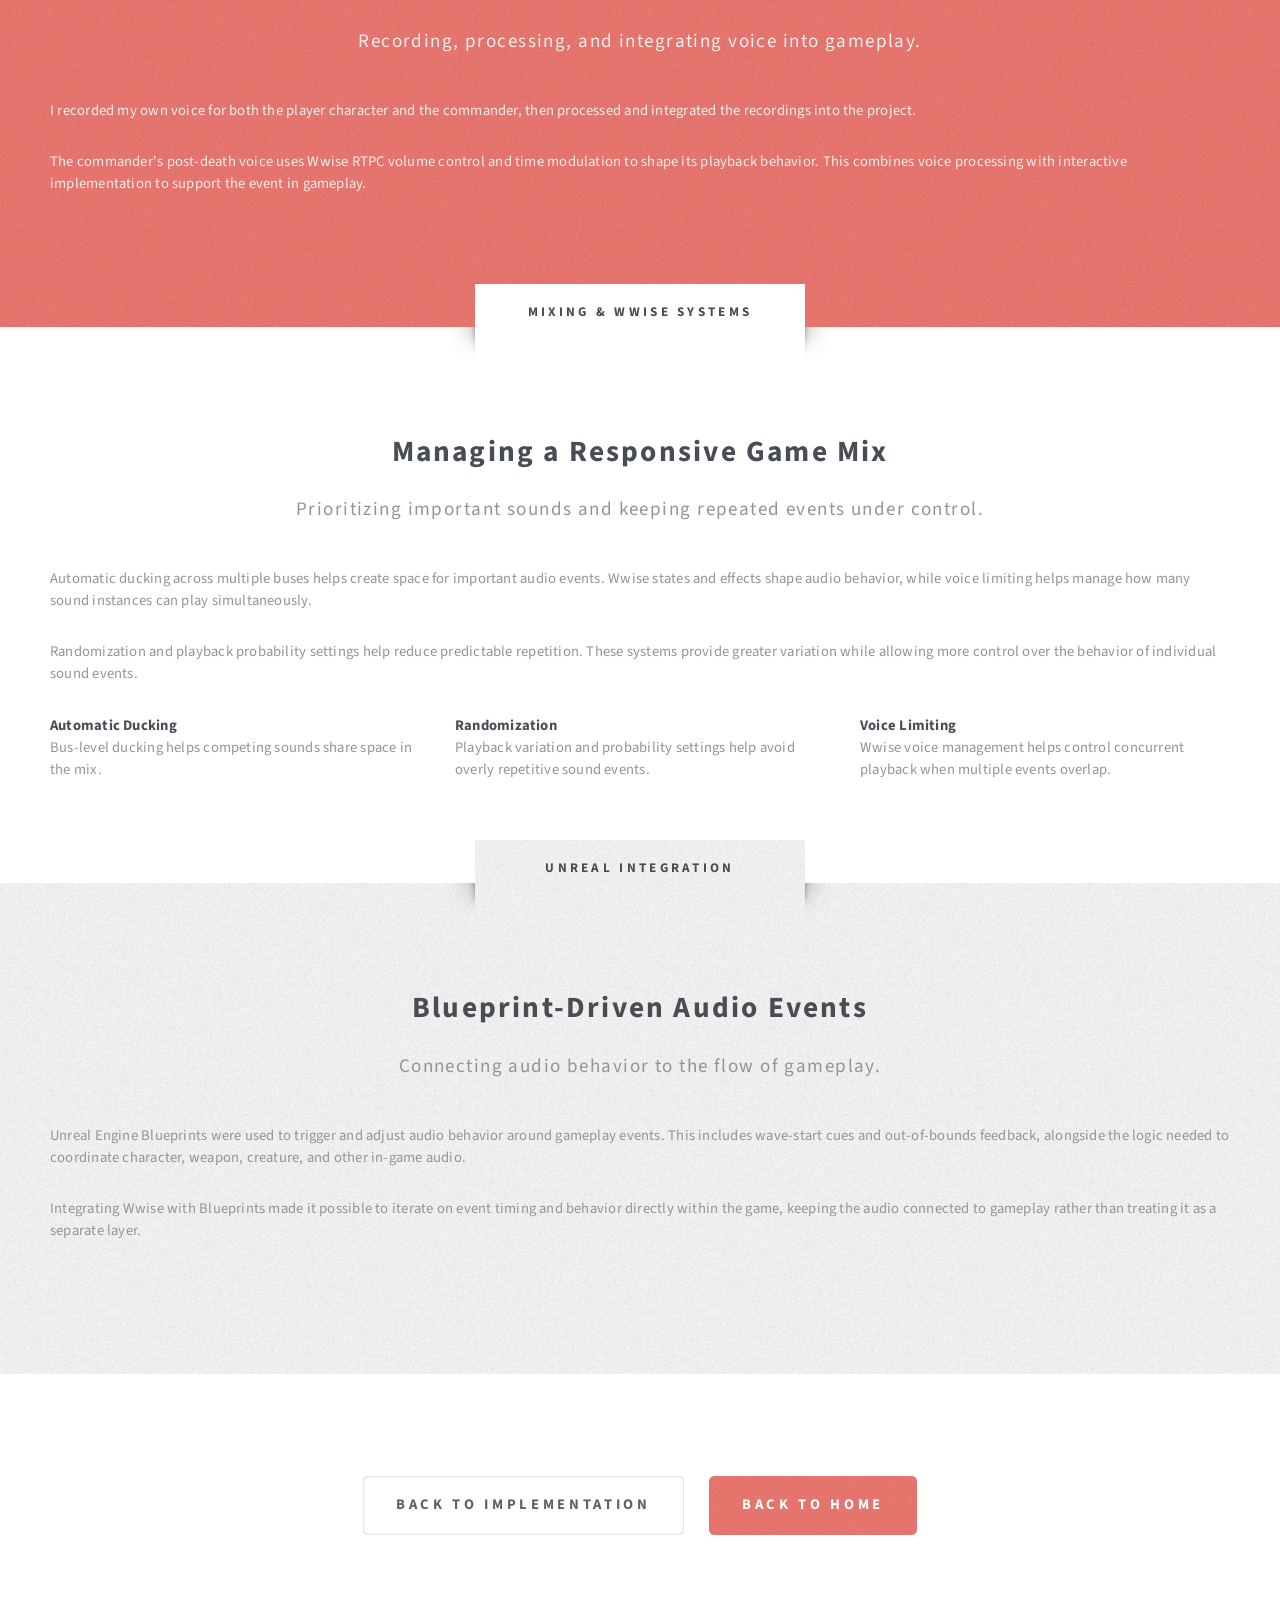
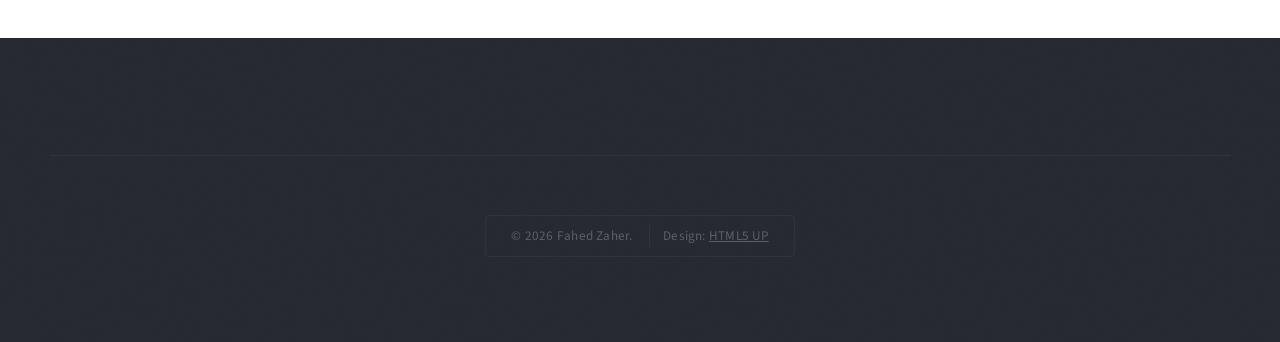
<file: mars-marine.html>
<!DOCTYPE HTML>
<!--
    Escape Velocity by HTML5 UP
    html5up.net | @ajlkn
    Free for personal and commercial use under the CCA 3.0 license
-->
<html>
<head>
    <title>Mars Marine — Case Study | Fahed Zaher</title>
    <meta charset="utf-8" />
    <meta name="viewport" content="width=device-width, initial-scale=1, user-scalable=no" />
    <link rel="stylesheet" href="assets/css/main.css" />
</head>

<body class="is-preload">
<div id="page-wrapper">

    <!-- Header -->
    <section id="header" class="wrapper case-study-header">

        <div id="logo">
            <h1><a href="index.html">FAHED ZAHER</a></h1>
            <p>Game Audio · Sound Design · Music</p>
        </div>

        <!-- Navigation -->
        <nav id="nav">
            <ul>
                <li><a href="index.html">Home</a></li>
                <li><a href="implementation.html">Implementation</a></li>
                <li><a href="music.html">Music</a></li>
                <li><a href="sound-design.html">Sound Design</a></li>
                <li><a href="index.html#about">About</a></li>
                <li><a href="index.html#contact">Contact</a></li>
            </ul>
        </nav>

    </section>


    <!-- Case Study Header -->
    <section class="wrapper style3">

        <div class="title">Case Study</div>

        <div class="container">

            <header class="style1">
                <h2>Mars Marine</h2>
                <p>Gameplay Sound Design &amp; Interactive Audio Implementation</p>
            </header>
            
            <iframe
                width="100%"
                style="aspect-ratio:16/9; display:block;"
                src="https://www.youtube.com/embed/4hMqc778Nks"
                title="Marshmarine — Gameplay Audio Reel"
                frameborder="0"
                allow="accelerometer; autoplay; clipboard-write; encrypted-media;
                       gyroscope; picture-in-picture; web-share"
                allowfullscreen>
            </iframe>
            -->
            <p>
                <strong>Mars Marine</strong> is a gameplay-focused audio project
                built with Unreal Engine and Wwise. The project explores how
                sound can respond to player actions, gameplay states, and
                changing combat conditions.
            </p>

            <p>
                My work covers custom sound design, recorded and processed
                voice-over, dynamic mixing, and Blueprint-driven audio
                implementation.
            </p>

        </div>
    </section>


    <!-- Project Overview -->
    <section class="wrapper style1">

        <div class="title">Overview</div>

        <div class="container">

            <header class="style1">
                <h2>Audio Built Around Gameplay</h2>
                <p>
                    Sound design and implementation working together to support
                    feedback, atmosphere, and player awareness.
                </p>
            </header>

            <div class="row">

                <div class="col-4 col-12-medium">
                    <section class="highlight">
                        <h3>Combat Feedback</h3>
                        <p>
                            Weapon audio, surface impacts, and creature sounds
                            reinforce player actions and combat encounters.
                        </p>
                    </section>
                </div>

                <div class="col-4 col-12-medium">
                    <section class="highlight">
                        <h3>Reactive Audio</h3>
                        <p>
                            RTPC-driven heartbeat and whispers, Wwise states,
                            and gameplay-triggered cues respond to changing
                            game conditions.
                        </p>
                    </section>
                </div>

                <div class="col-4 col-12-medium">
                    <section class="highlight">
                        <h3>Dynamic Mixing</h3>
                        <p>
                            Automatic ducking, playback randomization, and
                            voice limiting help manage competing sounds
                            and reduce repetition.
                        </p>
                    </section>
                </div>

            </div>

            <p>
                <strong>Engine:</strong> Unreal Engine 5.8.2
                <br />
                <strong>Audio Middleware:</strong> Wwise 2025.1
                <br />
                <strong>Implementation:</strong> Unreal Engine Blueprints
            </p>

        </div>
    </section>


    <!-- Combat and Creature Audio -->
    <section class="wrapper style2">

        <div class="title">Combat &amp; Creature Audio</div>

        <div class="container">

            <header class="style1">
                <h2>Weapon, Impact &amp; Creature Sounds</h2>
                <p>
                    Audio events connected directly to actions in the game world.
                </p>
            </header>

            <p>
                Weapon audio was integrated with gameplay input, allowing the
                automatic rifle sound to respond to sustained firing.
                Additional impact sounds provide surface-specific feedback
                when weapon fire hits rock surfaces.
            </p>

            <p>
                The alien creature features integrated movement and attack audio, with randomized attack sounds connected to its animation and gameplay logic in Unreal Engine.
                The focus was on implementing responsive audio events that support the creature's behavior in combat.
            </p>

            <div class="row">

                <div class="col-4 col-12-medium">
                    <section class="highlight">
                        <h3>Weapon Feedback</h3>
                        <p>
                            Weapon audio responds to player input to reinforce
                            the feel and rhythm of firing.
                        </p>
                    </section>
                </div>

                <div class="col-4 col-12-medium">
                    <section class="highlight">
                        <h3>Surface Impacts</h3>
                        <p>
                            Rock impact sounds reinforce contact between
                            weapon fire and the environment.
                        </p>
                    </section>
                </div>

                <div class="col-4 col-12-medium">
                    <section class="highlight">
                        <h3>Creature Audio</h3>
                        <p>
                            Movement and randomized attack sounds give
                            the alien a more recognizable audio presence.
                        </p>
                    </section>
                </div>

            </div>

        </div>
    </section>


    <!-- Reactive Audio -->
    <section class="wrapper style3">

        <div class="title">Reactive Audio</div>

        <div class="container">

            <header class="style1">
                <h2>Low-Health Heartbeat &amp; Whispers</h2>
                <p>
                    Using an RTPC to make audio respond to the player's condition.
                </p>
            </header>

            <p>
                A Wwise RTPC controls a low-health audio response, introducing
                a heartbeat and whispers as the player's health becomes
                critical. This makes the player's condition audible rather
                than relying exclusively on visual feedback.
            </p>

            <p>
                The system connects gameplay data to an evolving audio
                response, demonstrating how middleware parameters can drive
                player-facing feedback.
            </p>

        </div>
    </section>


    <!-- Voice-Over -->
    <section class="wrapper style1">

        <div class="title">Voice-Over</div>

        <div class="container">

            <header class="style1">
                <h2>Character &amp; Commander VO</h2>
                <p>
                    Recording, processing, and integrating voice into gameplay.
                </p>
            </header>

            <p>
                I recorded my own voice for both the player character and
                the commander, then processed and integrated the recordings
                into the project.
            </p>

            <p>
                The commander's post-death voice uses Wwise RTPC volume
                control and time modulation to shape its playback behavior.
                This combines voice processing with interactive implementation
                to support the event in gameplay.
            </p>

        </div>
    </section>


    <!-- Mixing and Wwise Systems -->
    <section class="wrapper style2">

        <div class="title">Mixing &amp; Wwise Systems</div>

        <div class="container">

            <header class="style1">
                <h2>Managing a Responsive Game Mix</h2>
                <p>
                    Prioritizing important sounds and keeping repeated events
                    under control.
                </p>
            </header>

            <p>
                Automatic ducking across multiple buses helps create space
                for important audio events. Wwise states and effects shape
                audio behavior, while voice limiting helps manage how many
                sound instances can play simultaneously.
            </p>

            <p>
                Randomization and playback probability settings help reduce
                predictable repetition. These systems provide greater
                variation while allowing more control over the behavior
                of individual sound events.
            </p>

            <div class="row">

                <div class="col-4 col-12-medium">
                    <section class="highlight">
                        <h3>Automatic Ducking</h3>
                        <p>
                            Bus-level ducking helps competing sounds share
                            space in the mix.
                        </p>
                    </section>
                </div>

                <div class="col-4 col-12-medium">
                    <section class="highlight">
                        <h3>Randomization</h3>
                        <p>
                            Playback variation and probability settings
                            help avoid overly repetitive sound events.
                        </p>
                    </section>
                </div>

                <div class="col-4 col-12-medium">
                    <section class="highlight">
                        <h3>Voice Limiting</h3>
                        <p>
                            Wwise voice management helps control concurrent
                            playback when multiple events overlap.
                        </p>
                    </section>
                </div>

            </div>

        </div>
    </section>


    <!-- Unreal Integration -->
    <section class="wrapper style3">

        <div class="title">Unreal Integration</div>

        <div class="container">

            <header class="style1">
                <h2>Blueprint-Driven Audio Events</h2>
                <p>
                    Connecting audio behavior to the flow of gameplay.
                </p>
            </header>

            <p>
                Unreal Engine Blueprints were used to trigger and adjust
                audio behavior around gameplay events. This includes
                wave-start cues and out-of-bounds feedback, alongside
                the logic needed to coordinate character, weapon, creature,
                and other in-game audio.
            </p>

            <p>
                Integrating Wwise with Blueprints made it possible to
                iterate on event timing and behavior directly within
                the game, keeping the audio connected to gameplay rather
                than treating it as a separate layer.
            </p>

        </div>
    </section>


    <!-- Navigation -->
    <section class="wrapper">

        <div class="container">

            <ul class="actions special">
                <li>
                    <a href="implementation.html" class="button style2 large">
                        Back to Implementation
                    </a>
                </li>

                <li>
                    <a href="index.html" class="button style1 large">
                        Back to Home
                    </a>
                </li>
            </ul>

        </div>
    </section>


    <!-- Footer -->
    <section id="footer" class="wrapper">

        <div class="container">

            <div id="copyright">
                <ul>
                    <li>&copy; 2026 Fahed Zaher.</li>
                    <li>Design: <a href="https://html5up.net">HTML5 UP</a></li>
                </ul>
            </div>

        </div>
    </section>

</div>


<!-- Scripts -->
<script src="assets/js/jquery.min.js"></script>
<script src="assets/js/jquery.dropotron.min.js"></script>
<script src="assets/js/browser.min.js"></script>
<script src="assets/js/breakpoints.min.js"></script>
<script src="assets/js/util.js"></script>
<script src="assets/js/main.js"></script>

</body>
</html>
</file>
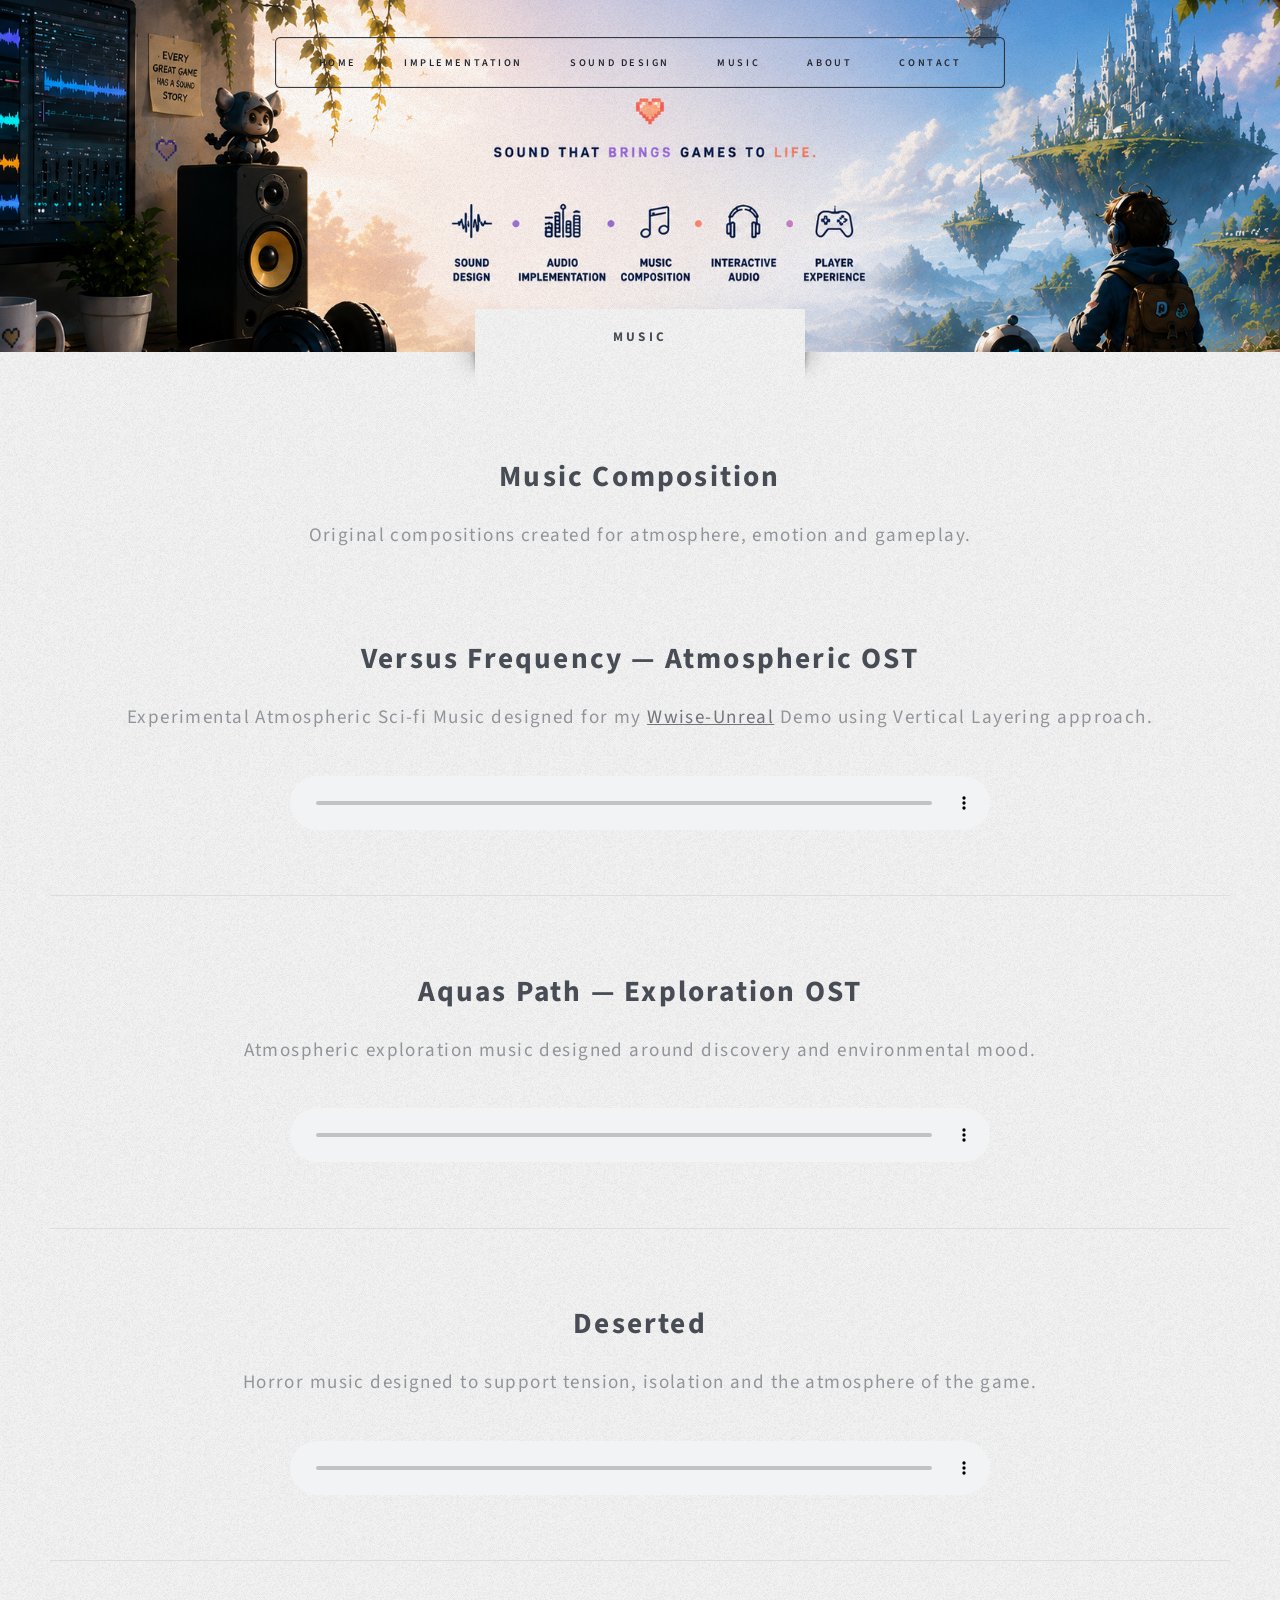
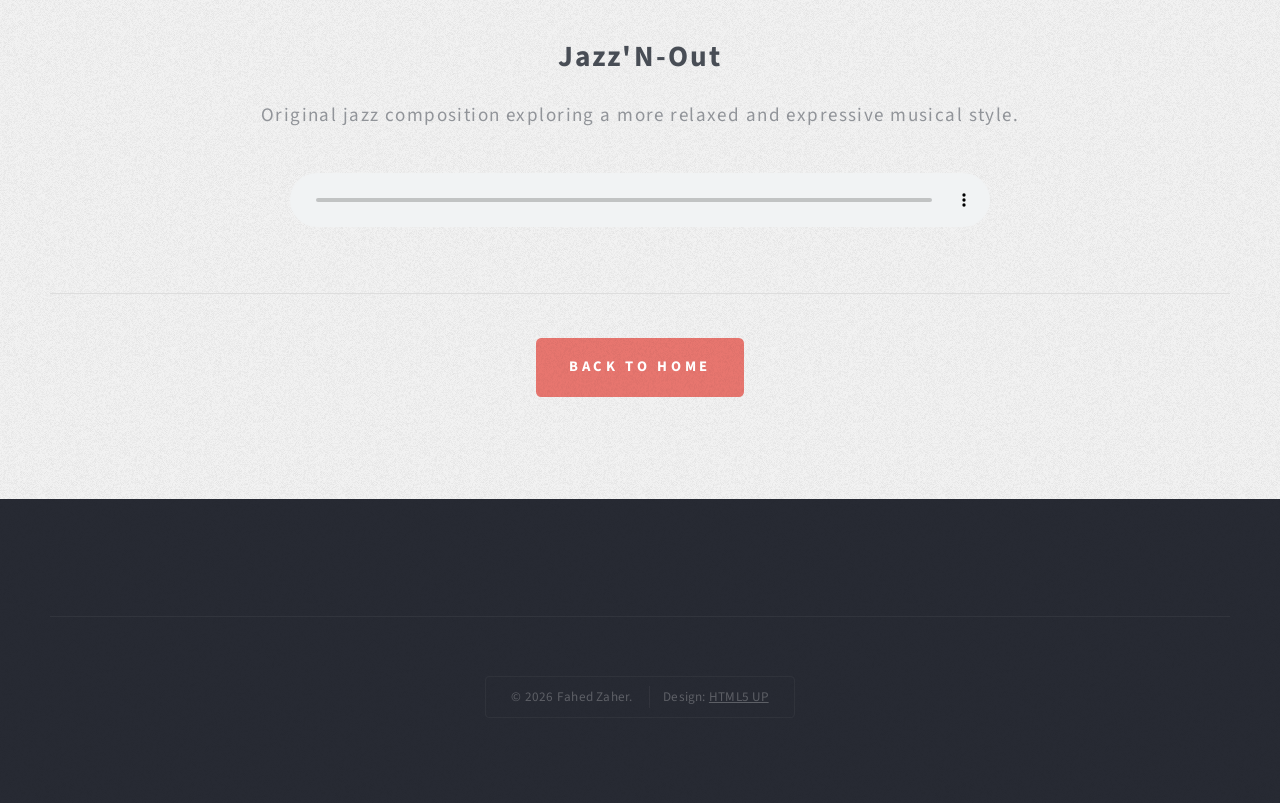
<file: music.html>
<!DOCTYPE HTML>
<!--
    Escape Velocity by HTML5 UP
    html5up.net | @ajlkn
    Free for personal and commercial use under the CCA 3.0 license
-->
<html>
<head>
    <title>Music — Fahed Zaher</title>
    <meta charset="utf-8" />
    <meta name="viewport" content="width=device-width, initial-scale=1, user-scalable=no" />
    <link rel="stylesheet" href="assets/css/main.css" />
</head>

<body class="is-preload">
<div id="page-wrapper">

    <!-- Header -->
    <section id="header" class="wrapper music-header">

        <div id="logo">
            <h1><a href="index.html">FAHED ZAHER</a></h1>
            <p>Game Audio · Sound Design · Music</p>
        </div>

        <!-- Navigation -->
        <nav id="nav">
            <ul>
                <li>
                    <a href="index.html">Home</a>
                </li>

                <li>
                    <a href="implementation.html">Implementation</a>
                </li>

                <li>
                    <a href="sound-design.html">Sound Design</a>
                </li>

                <li>
                    <a href="music.html">Music</a>
                </li>

                <li>
                    <a href="index.html#about">About</a>
                </li>

                <li>
                    <a href="index.html#contact">Contact</a>
                </li>
            </ul>
        </nav>

    </section>


    <!-- Music -->
    <section class="wrapper style3">

        <div class="title">
            Music
        </div>

        <div class="container">

            <header class="style1">
                <h2>Music Composition</h2>

                <p>
                    Original compositions created for atmosphere, emotion and gameplay.
                </p>
            </header>
            
<!-- Versus Frequency -->
<section>

    <header class="style1" style="text-align:center;">

        <h2>Versus Frequency — Atmospheric OST</h2>

        <p>
           Experimental Atmospheric Sci-fi Music designed for my <a href="unreal-wwise.html">Wwise-Unreal</a> Demo using Vertical Layering approach.
        </p>

    </header>

    <div style="text-align:center;">
        <audio
            controls
            preload="none"
            style="width:100%; max-width:700px;"
        >
            <source
                src="Music Compositions/Versus Frequency 2.wav"
                type="audio/mpeg"
            />

            Your browser does not support the audio element.
        </audio>
    </div>

</section>


<hr />

<!-- Aquas Path -->
<section>

    <header class="style1" style="text-align:center;">

        <h2>Aquas Path — Exploration OST</h2>

        <p>
            Atmospheric exploration music designed around
            discovery and environmental mood.
        </p>

    </header>

    <div style="text-align:center;">
        <audio
            controls
            preload="none"
            style="width:100%; max-width:700px;"
        >
            <source
                src="Music Compositions/Aquas-path.mp3"
                type="audio/mpeg"
            />

            Your browser does not support the audio element.
        </audio>
    </div>

</section>


<hr />


<!-- Deserted -->
<section>

    <header class="style1" style="text-align:center;">

        <h2>Deserted</h2>

        <p>
            Horror music designed to support tension,
            isolation and the atmosphere of the game.
        </p>

    </header>

    <div style="text-align:center;">
        <audio
            controls
            preload="none"
            style="width:100%; max-width:700px;"
        >
            <source
                src="Music Compositions/Deserted.mp3"
                type="audio/mpeg"
            />

            Your browser does not support the audio element.
        </audio>
    </div>

</section>


<hr />


<!-- Jazz'N-Out -->
<section>

    <header class="style1" style="text-align:center;">

        <h2>Jazz'N-Out</h2>

        <p>
            Original jazz composition exploring a more
            relaxed and expressive musical style.
        </p>

    </header>

    <div style="text-align:center;">
        <audio
            controls
            preload="none"
            style="width:100%; max-width:700px;"
        >
            <source
                src="Music Compositions/Jazz.mp3"
                type="audio/mpeg"
            />

            Your browser does not support the audio element.
        </audio>
    </div>

</section>


            <hr />


            <!-- Back Home -->
            <ul class="actions special">

                <li>
                    <a
                        href="index.html"
                        class="button style1 large"
                    >
                        Back to Home
                    </a>
                </li>

            </ul>

        </div>

    </section>


    <!-- Footer -->
    <section id="footer" class="wrapper">

        <div class="container">

            <div id="copyright">

                <ul>

                    <li>
                        &copy; 2026 Fahed Zaher.
                    </li>

                    <li>
                        Design:
                        <a href="https://html5up.net">
                            HTML5 UP
                        </a>
                    </li>

                </ul>

            </div>

        </div>

    </section>

</div>


<!-- Scripts -->
<script src="assets/js/jquery.min.js"></script>
<script src="assets/js/jquery.dropotron.min.js"></script>
<script src="assets/js/browser.min.js"></script>
<script src="assets/js/main.js"></script>

</body>
</html>
</file>
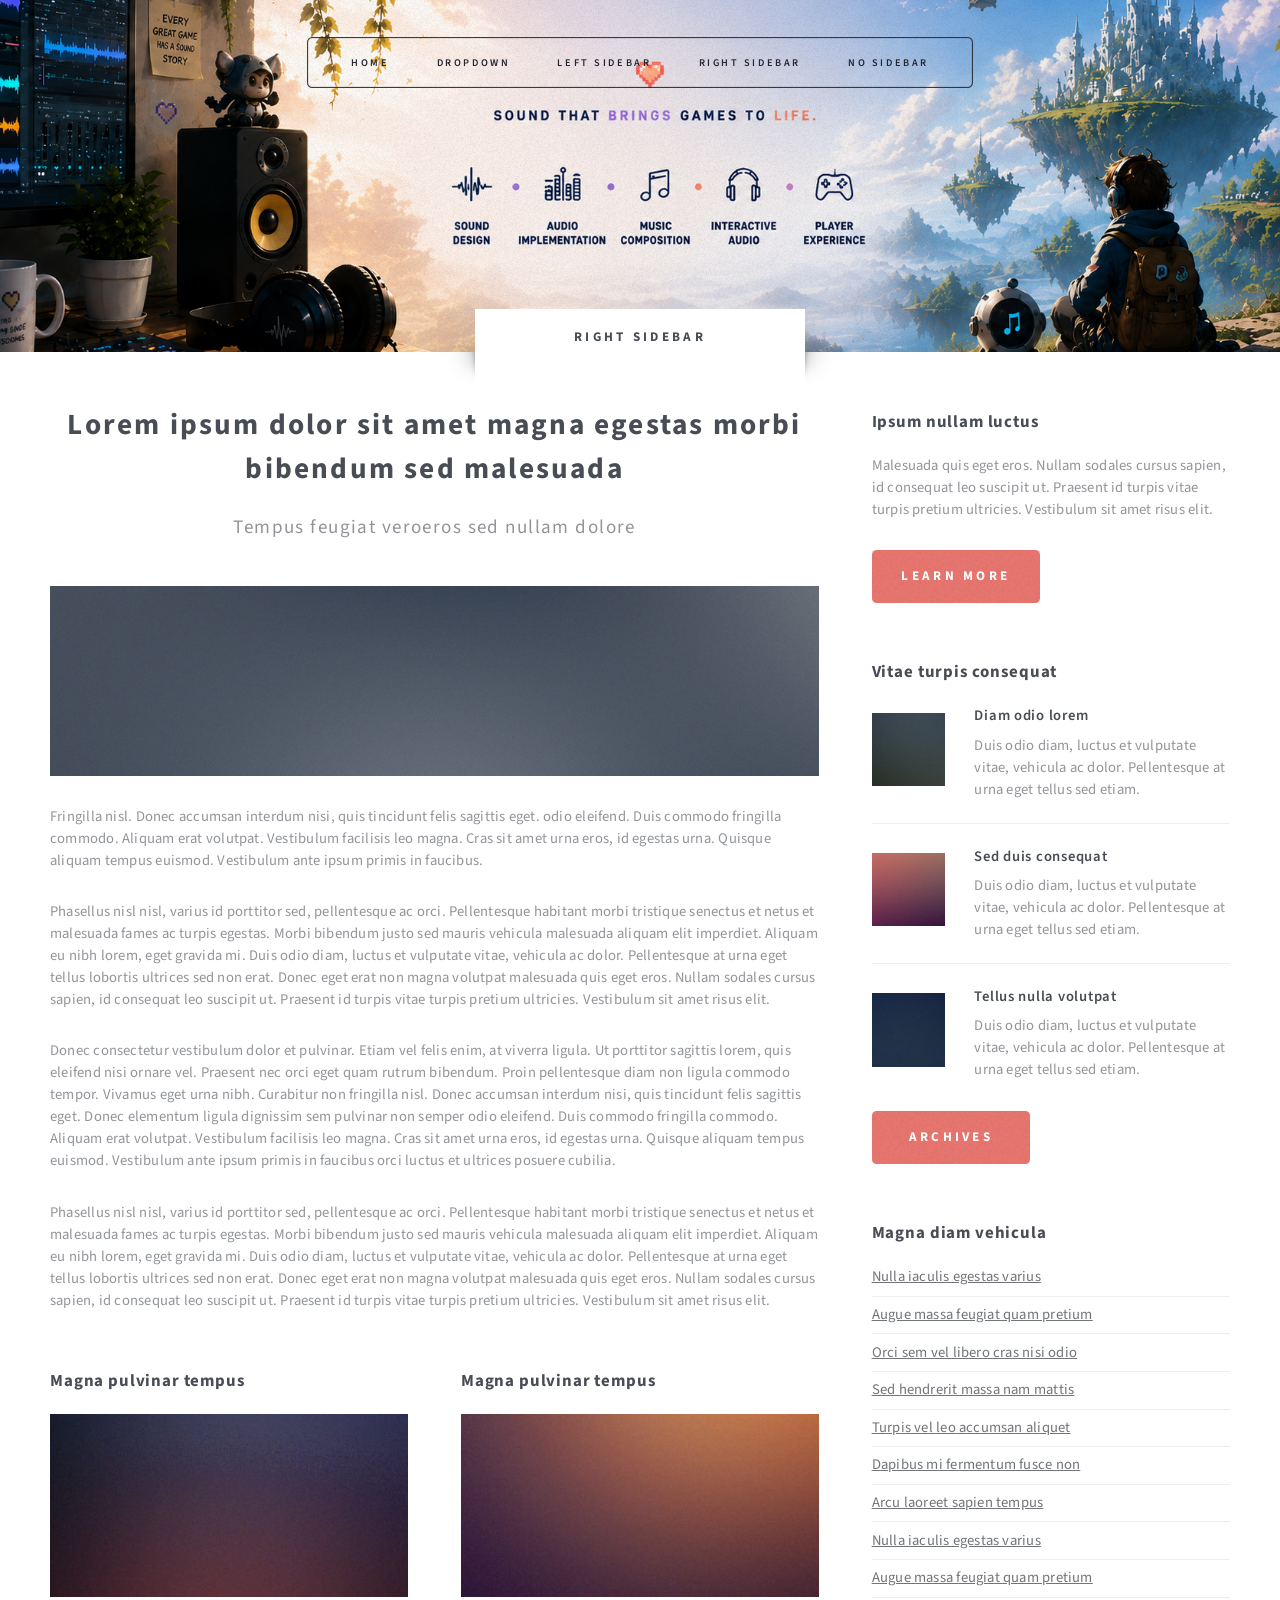
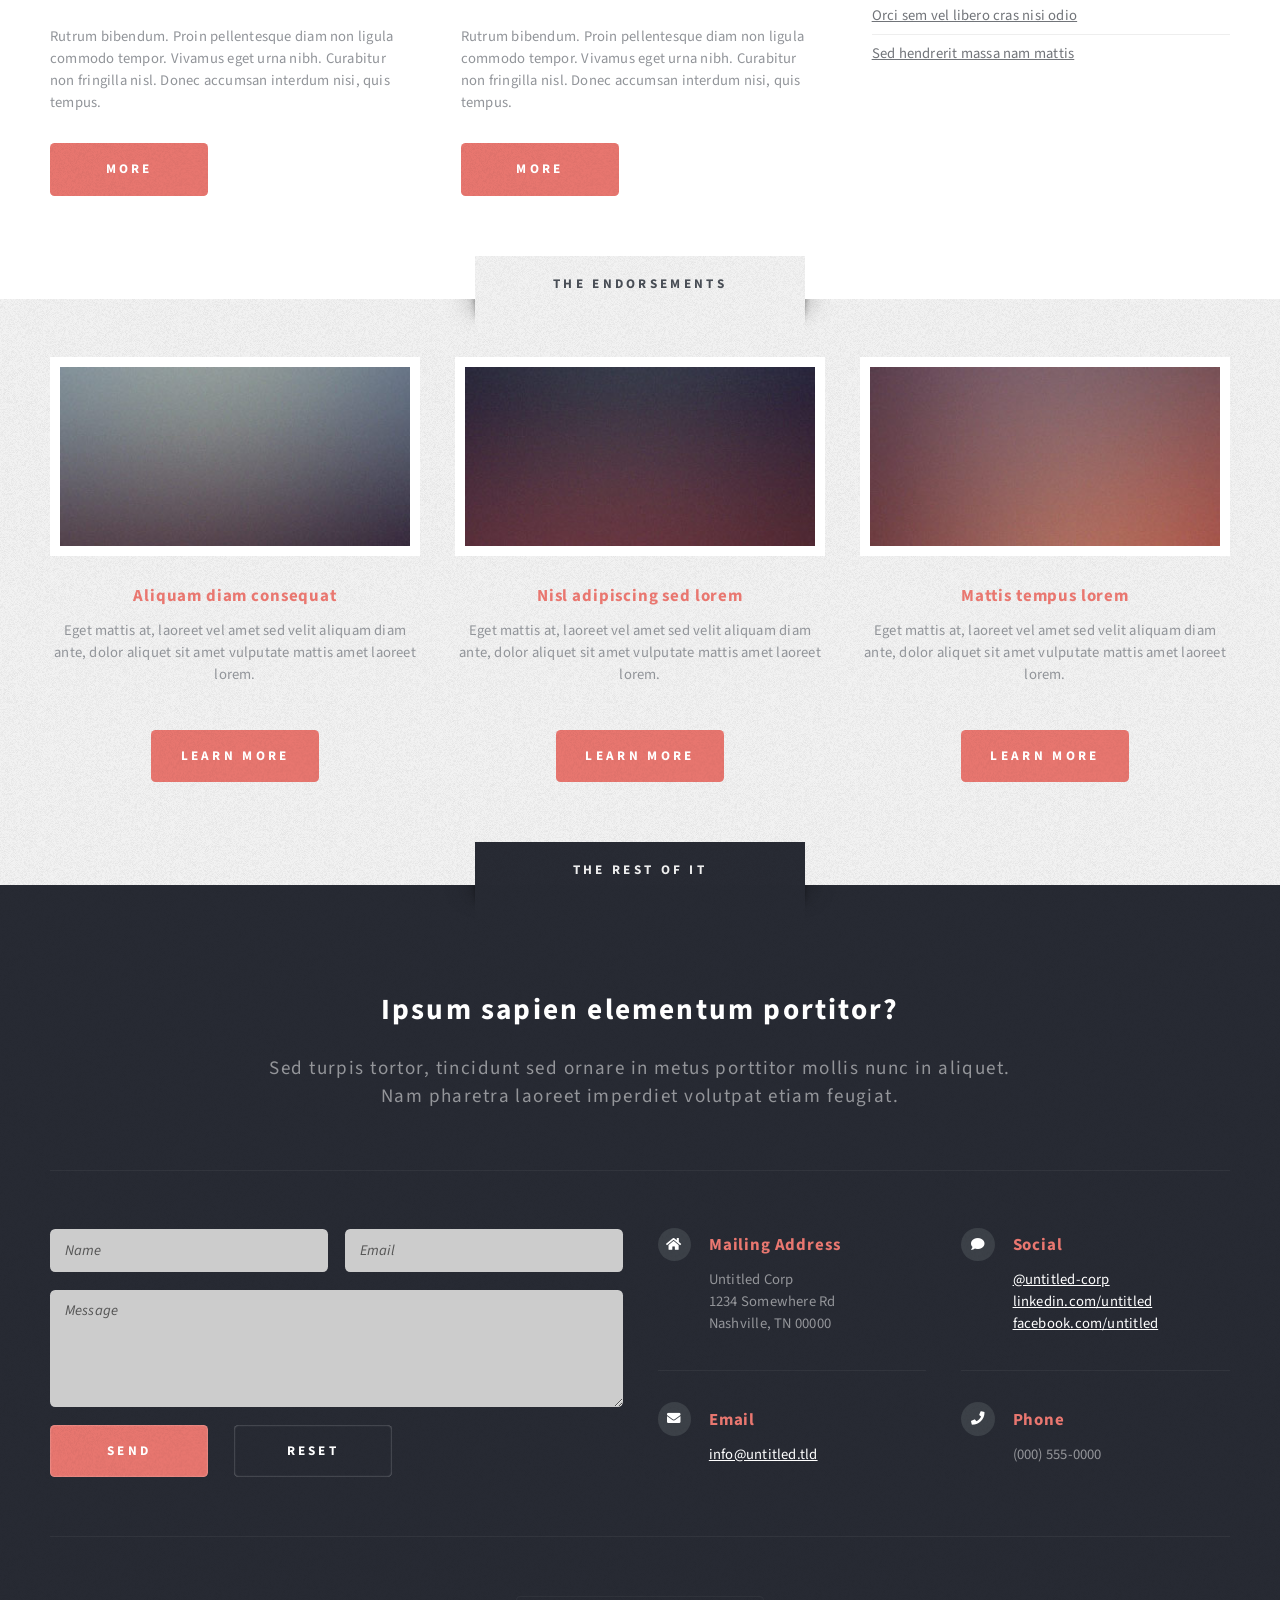
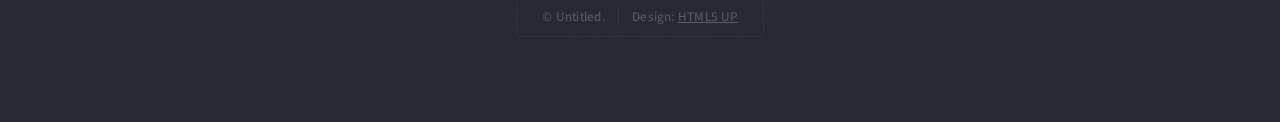
<file: right-sidebar.html>
<!DOCTYPE HTML>
<!--
	Escape Velocity by HTML5 UP
	html5up.net | @ajlkn
	Free for personal and commercial use under the CCA 3.0 license (html5up.net/license)
-->
<html>
	<head>
		<title>Right Sidebar - Escape Velocity by HTML5 UP</title>
		<meta charset="utf-8" />
		<meta name="viewport" content="width=device-width, initial-scale=1, user-scalable=no" />
		<link rel="stylesheet" href="assets/css/main.css" />
	</head>
	<body class="right-sidebar is-preload">
		<div id="page-wrapper">

			<!-- Header -->
				<section id="header" class="wrapper">

					<!-- Logo -->
						<div id="logo">
							<h1><a href="index.html">Escape Velocity</a></h1>
							<p>A free responsive site template by HTML5 UP</p>
						</div>

					<!-- Nav -->
						<nav id="nav">
							<ul>
								<li><a href="index.html">Home</a></li>
								<li>
									<a href="#">Dropdown</a>
									<ul>
										<li><a href="#">Lorem ipsum</a></li>
										<li><a href="#">Magna veroeros</a></li>
										<li><a href="#">Etiam nisl</a></li>
										<li>
											<a href="#">Sed consequat</a>
											<ul>
												<li><a href="#">Lorem dolor</a></li>
												<li><a href="#">Amet consequat</a></li>
												<li><a href="#">Magna phasellus</a></li>
												<li><a href="#">Etiam nisl</a></li>
												<li><a href="#">Sed feugiat</a></li>
											</ul>
										</li>
										<li><a href="#">Nisl tempus</a></li>
									</ul>
								</li>
								<li><a href="left-sidebar.html">Left Sidebar</a></li>
								<li class="current"><a href="right-sidebar.html">Right Sidebar</a></li>
								<li><a href="no-sidebar.html">No Sidebar</a></li>
							</ul>
						</nav>

				</section>

			<!-- Main -->
				<section id="main" class="wrapper style2">
					<div class="title">Right Sidebar</div>
					<div class="container">
						<div class="row gtr-150">
							<div class="col-8 col-12-medium">

								<!-- Content -->
									<div id="content">
										<article class="box post">
											<header class="style1">
												<h2>Lorem ipsum dolor sit amet magna egestas morbi bibendum sed malesuada</h2>
												<p>Tempus feugiat veroeros sed nullam dolore</p>
											</header>
											<a href="#" class="image featured">
												<img src="images/pic01.jpg" alt="" />
											</a>
											<p>Fringilla nisl. Donec accumsan interdum nisi, quis tincidunt felis sagittis eget.
											odio eleifend. Duis commodo fringilla commodo. Aliquam erat volutpat. Vestibulum
											facilisis leo magna. Cras sit amet urna eros, id egestas urna. Quisque aliquam
											tempus euismod. Vestibulum ante ipsum primis in faucibus.</p>
											<p>Phasellus nisl nisl, varius id porttitor sed, pellentesque ac orci. Pellentesque
											habitant morbi tristique senectus et netus et malesuada fames ac turpis egestas. Morbi
											bibendum justo sed mauris vehicula malesuada aliquam elit imperdiet. Aliquam eu nibh
											lorem, eget gravida mi. Duis odio diam, luctus et vulputate vitae, vehicula ac dolor.
											Pellentesque at urna eget tellus lobortis ultrices sed non erat. Donec eget erat non
											magna volutpat malesuada quis eget eros. Nullam sodales cursus sapien, id consequat
											leo suscipit ut. Praesent id turpis vitae turpis pretium ultricies. Vestibulum sit
											amet risus elit.</p>
											<p>Donec consectetur vestibulum dolor et pulvinar. Etiam vel felis enim, at viverra
											ligula. Ut porttitor sagittis lorem, quis eleifend nisi ornare vel. Praesent nec orci
											eget quam rutrum bibendum. Proin pellentesque diam non ligula commodo tempor. Vivamus
											eget urna nibh. Curabitur non fringilla nisl. Donec accumsan interdum nisi, quis
											tincidunt felis sagittis eget. Donec elementum ligula dignissim sem pulvinar non semper
											odio eleifend. Duis commodo fringilla commodo. Aliquam erat volutpat. Vestibulum
											facilisis leo magna. Cras sit amet urna eros, id egestas urna. Quisque aliquam
											tempus euismod. Vestibulum ante ipsum primis in faucibus orci luctus et ultrices
											posuere cubilia.</p>
											<p>Phasellus nisl nisl, varius id porttitor sed, pellentesque ac orci. Pellentesque
											habitant morbi tristique senectus et netus et malesuada fames ac turpis egestas. Morbi
											bibendum justo sed mauris vehicula malesuada aliquam elit imperdiet. Aliquam eu nibh
											lorem, eget gravida mi. Duis odio diam, luctus et vulputate vitae, vehicula ac dolor.
											Pellentesque at urna eget tellus lobortis ultrices sed non erat. Donec eget erat non
											magna volutpat malesuada quis eget eros. Nullam sodales cursus sapien, id consequat
											leo suscipit ut. Praesent id turpis vitae turpis pretium ultricies. Vestibulum sit
											amet risus elit.</p>
										</article>
										<div class="row gtr-150">
											<div class="col-6 col-12-small">
												<section class="box">
													<header>
														<h2>Magna pulvinar tempus</h2>
													</header>
													<a href="#" class="image featured"><img src="images/pic05.jpg" alt="" /></a>
													<p>Rutrum bibendum. Proin pellentesque diam non ligula commodo tempor. Vivamus
													eget urna nibh. Curabitur non fringilla nisl. Donec accumsan interdum nisi, quis
													tempus.</p>
													<a href="#" class="button style1">More</a>
												</section>
											</div>
											<div class="col-6 col-12-small">
												<section class="box">
													<header>
														<h2>Magna pulvinar tempus</h2>
													</header>
													<a href="#" class="image featured"><img src="images/pic06.jpg" alt="" /></a>
													<p>Rutrum bibendum. Proin pellentesque diam non ligula commodo tempor. Vivamus
													eget urna nibh. Curabitur non fringilla nisl. Donec accumsan interdum nisi, quis
													tempus.</p>
													<a href="#" class="button style1">More</a>
												</section>
											</div>
										</div>
									</div>

							</div>
							<div class="col-4 col-12-medium">

								<!-- Sidebar -->
									<div id="sidebar">
										<section class="box">
											<header>
												<h2>Ipsum nullam luctus</h2>
											</header>
											<p>Malesuada quis eget eros. Nullam sodales cursus sapien, id consequat
											leo suscipit ut. Praesent id turpis vitae turpis pretium ultricies. Vestibulum sit
											amet risus elit.</p>
											<a href="#" class="button style1">Learn More</a>
										</section>
										<section class="box">
											<header>
												<h2>Vitae turpis consequat</h2>
											</header>
											<ul class="style2">
												<li>
													<article class="box post-excerpt">
														<a href="#" class="image left"><img src="images/pic08.jpg" alt="" /></a>
														<h3><a href="#">Diam odio lorem</a></h3>
														<p>Duis odio diam, luctus et vulputate vitae, vehicula ac dolor. Pellentesque at urna eget tellus sed etiam.</p>
													</article>
												</li>
												<li>
													<article class="box post-excerpt">
														<a href="#" class="image left"><img src="images/pic09.jpg" alt="" /></a>
														<h3><a href="#">Sed duis consequat</a></h3>
														<p>Duis odio diam, luctus et vulputate vitae, vehicula ac dolor. Pellentesque at urna eget tellus sed etiam.</p>
													</article>
												</li>
												<li>
													<article class="box post-excerpt">
														<a href="#" class="image left"><img src="images/pic10.jpg" alt="" /></a>
														<h3><a href="#">Tellus nulla volutpat</a></h3>
														<p>Duis odio diam, luctus et vulputate vitae, vehicula ac dolor. Pellentesque at urna eget tellus sed etiam.</p>
													</article>
												</li>
											</ul>
											<a href="#" class="button style1">Archives</a>
										</section>
										<section class="box">
											<header>
												<h2>Magna diam vehicula</h2>
											</header>
											<ul class="style3">
												<li><a href="#">Nulla iaculis egestas varius</a></li>
												<li><a href="#">Augue massa feugiat quam pretium</a></li>
												<li><a href="#">Orci sem vel libero cras nisi odio</a></li>
												<li><a href="#">Sed hendrerit massa nam mattis</a></li>
												<li><a href="#">Turpis vel leo accumsan aliquet</a></li>
												<li><a href="#">Dapibus mi fermentum fusce non</a></li>
												<li><a href="#">Arcu laoreet sapien tempus</a></li>
												<li><a href="#">Nulla iaculis egestas varius</a></li>
												<li><a href="#">Augue massa feugiat quam pretium</a></li>
												<li><a href="#">Orci sem vel libero cras nisi odio</a></li>
												<li><a href="#">Sed hendrerit massa nam mattis</a></li>
											</ul>
										</section>
									</div>

							</div>
						</div>
					</div>
				</section>

			<!-- Highlights -->
				<section id="highlights" class="wrapper style3">
					<div class="title">The Endorsements</div>
					<div class="container">
						<div class="row aln-center">
							<div class="col-4 col-12-medium">
								<section class="highlight">
									<a href="#" class="image featured"><img src="images/pic02.jpg" alt="" /></a>
									<h3><a href="#">Aliquam diam consequat</a></h3>
									<p>Eget mattis at, laoreet vel amet sed velit aliquam diam ante, dolor aliquet sit amet vulputate mattis amet laoreet lorem.</p>
									<ul class="actions">
										<li><a href="#" class="button style1">Learn More</a></li>
									</ul>
								</section>
							</div>
							<div class="col-4 col-12-medium">
								<section class="highlight">
									<a href="#" class="image featured"><img src="images/pic03.jpg" alt="" /></a>
									<h3><a href="#">Nisl adipiscing sed lorem</a></h3>
									<p>Eget mattis at, laoreet vel amet sed velit aliquam diam ante, dolor aliquet sit amet vulputate mattis amet laoreet lorem.</p>
									<ul class="actions">
										<li><a href="#" class="button style1">Learn More</a></li>
									</ul>
								</section>
							</div>
							<div class="col-4 col-12-medium">
								<section class="highlight">
									<a href="#" class="image featured"><img src="images/pic04.jpg" alt="" /></a>
									<h3><a href="#">Mattis tempus lorem</a></h3>
									<p>Eget mattis at, laoreet vel amet sed velit aliquam diam ante, dolor aliquet sit amet vulputate mattis amet laoreet lorem.</p>
									<ul class="actions">
										<li><a href="#" class="button style1">Learn More</a></li>
									</ul>
								</section>
							</div>
						</div>
					</div>
				</section>

			<!-- Footer -->
				<section id="footer" class="wrapper">
					<div class="title">The Rest Of It</div>
					<div class="container">
						<header class="style1">
							<h2>Ipsum sapien elementum portitor?</h2>
							<p>
								Sed turpis tortor, tincidunt sed ornare in metus porttitor mollis nunc in aliquet.<br />
								Nam pharetra laoreet imperdiet volutpat etiam feugiat.
							</p>
						</header>
						<div class="row">
							<div class="col-6 col-12-medium">

								<!-- Contact Form -->
									<section>
										<form method="post" action="#">
											<div class="row gtr-50">
												<div class="col-6 col-12-small">
													<input type="text" name="name" id="contact-name" placeholder="Name" />
												</div>
												<div class="col-6 col-12-small">
													<input type="text" name="email" id="contact-email" placeholder="Email" />
												</div>
												<div class="col-12">
													<textarea name="message" id="contact-message" placeholder="Message" rows="4"></textarea>
												</div>
												<div class="col-12">
													<ul class="actions">
														<li><input type="submit" class="style1" value="Send" /></li>
														<li><input type="reset" class="style2" value="Reset" /></li>
													</ul>
												</div>
											</div>
										</form>
									</section>

							</div>
							<div class="col-6 col-12-medium">

								<!-- Contact -->
									<section class="feature-list small">
										<div class="row">
											<div class="col-6 col-12-small">
												<section>
													<h3 class="icon solid fa-home">Mailing Address</h3>
													<p>
														Untitled Corp<br />
														1234 Somewhere Rd<br />
														Nashville, TN 00000
													</p>
												</section>
											</div>
											<div class="col-6 col-12-small">
												<section>
													<h3 class="icon solid fa-comment">Social</h3>
													<p>
														<a href="#">@untitled-corp</a><br />
														<a href="#">linkedin.com/untitled</a><br />
														<a href="#">facebook.com/untitled</a>
													</p>
												</section>
											</div>
											<div class="col-6 col-12-small">
												<section>
													<h3 class="icon solid fa-envelope">Email</h3>
													<p>
														<a href="#">info@untitled.tld</a>
													</p>
												</section>
											</div>
											<div class="col-6 col-12-small">
												<section>
													<h3 class="icon solid fa-phone">Phone</h3>
													<p>
														(000) 555-0000
													</p>
												</section>
											</div>
										</div>
									</section>

							</div>
						</div>
						<div id="copyright">
							<ul>
								<li>&copy; Untitled.</li><li>Design: <a href="http://html5up.net">HTML5 UP</a></li>
							</ul>
						</div>
					</div>
				</section>

		</div>

		<!-- Scripts -->
			<script src="assets/js/jquery.min.js"></script>
			<script src="assets/js/jquery.dropotron.min.js"></script>
			<script src="assets/js/browser.min.js"></script>
			<script src="assets/js/breakpoints.min.js"></script>
			<script src="assets/js/util.js"></script>
			<script src="assets/js/main.js"></script>

	</body>
</html>
</file>
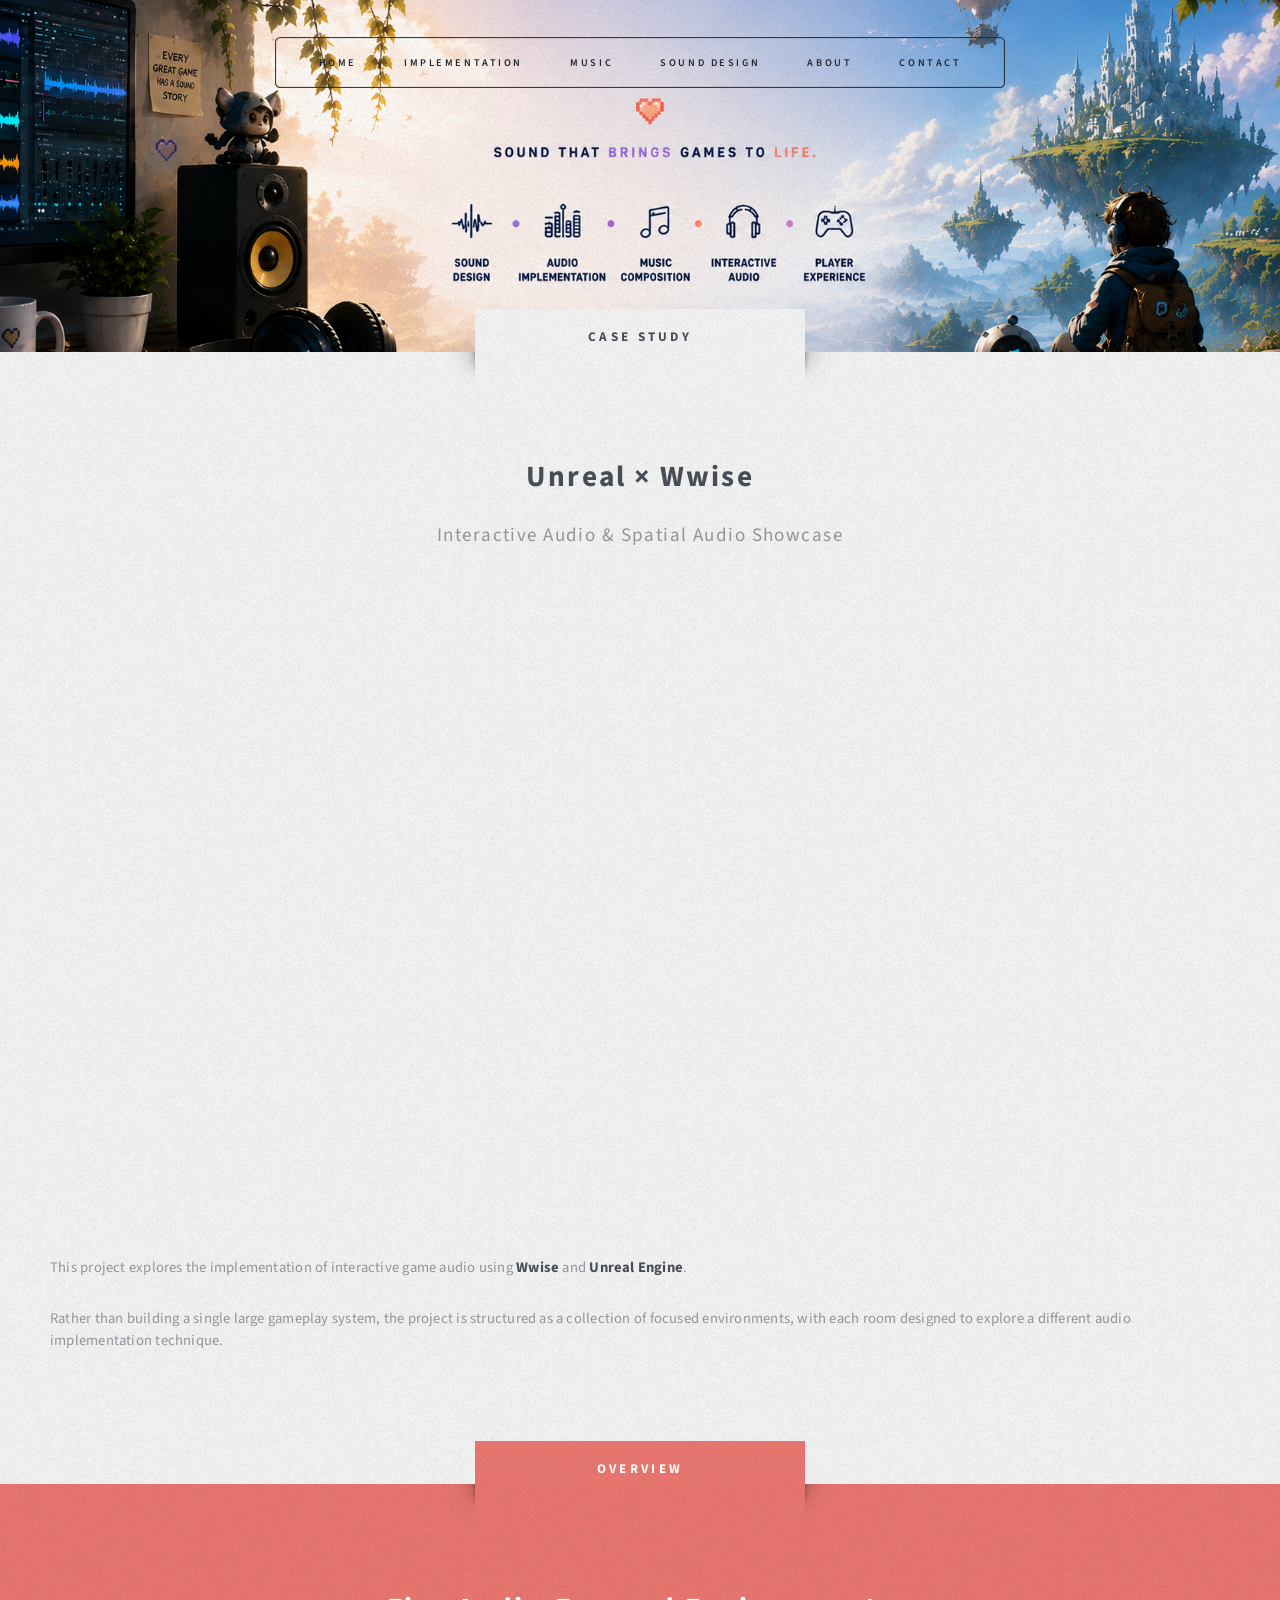
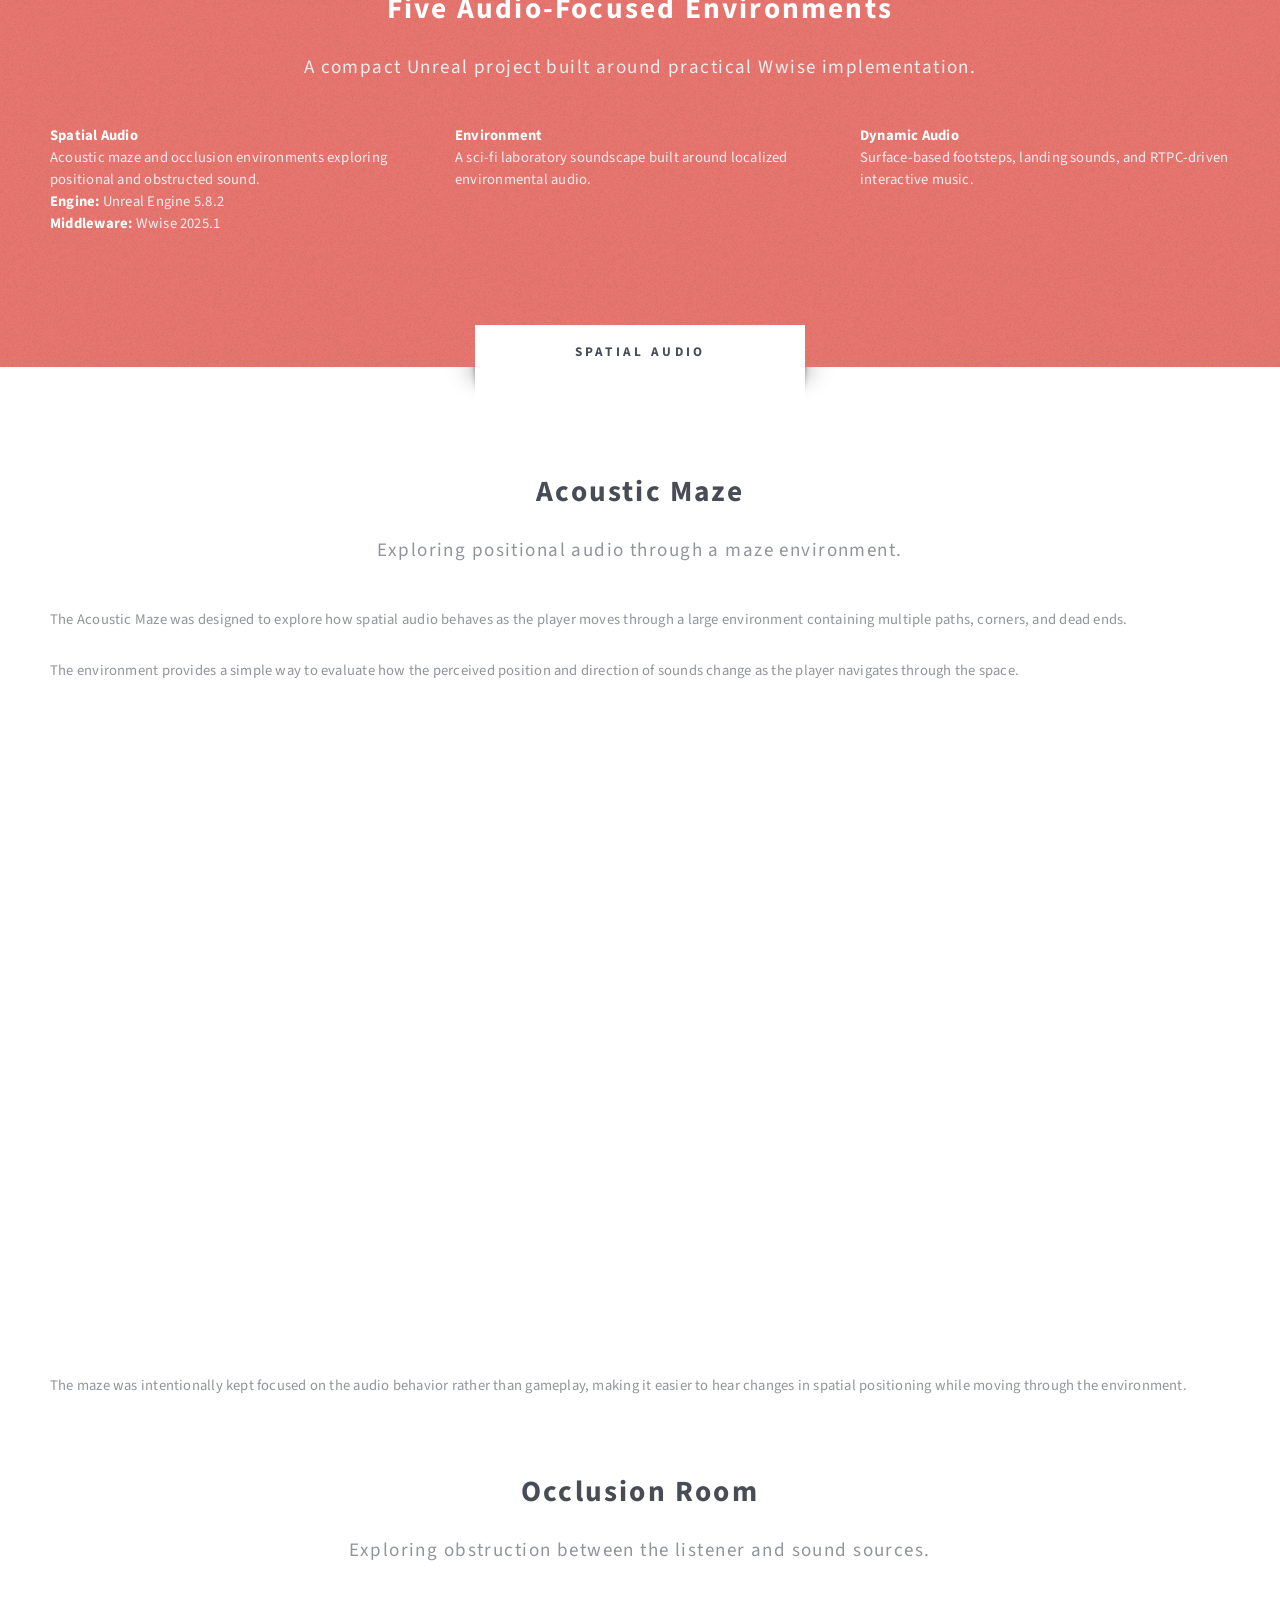
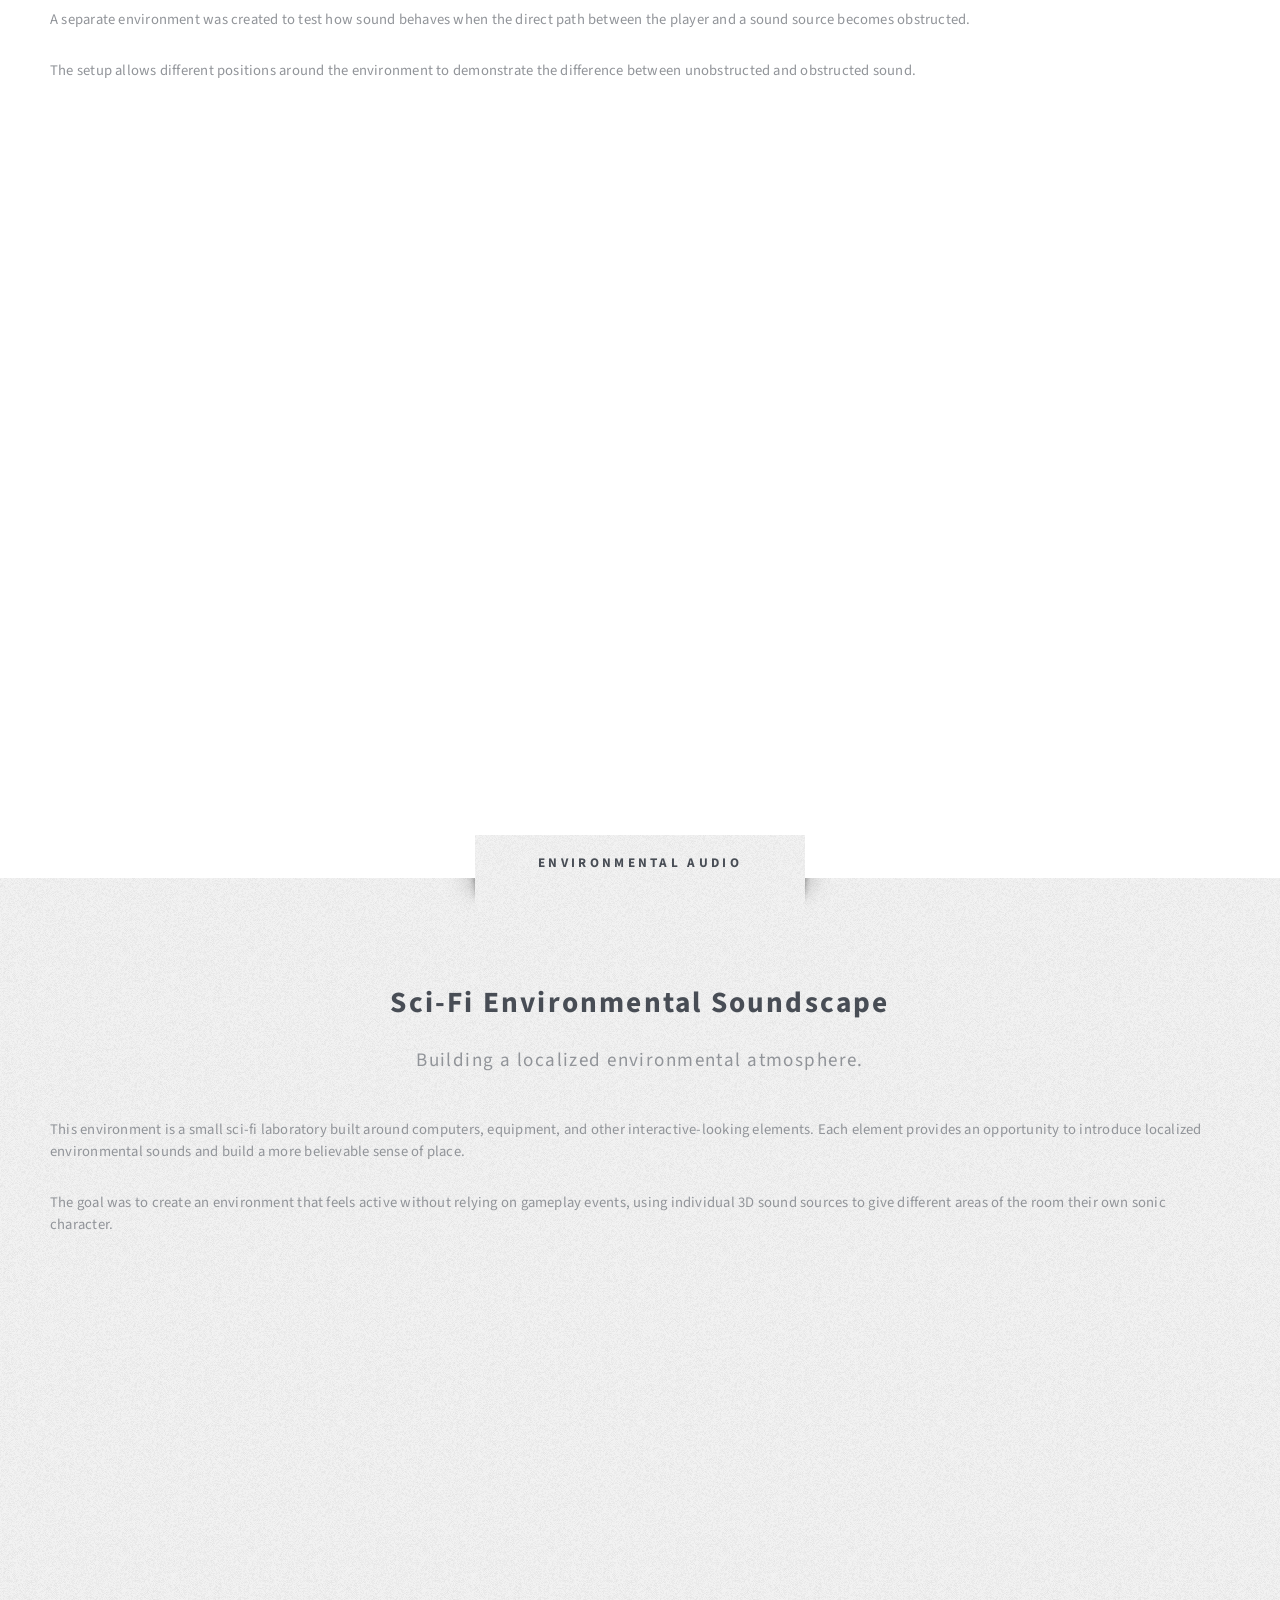
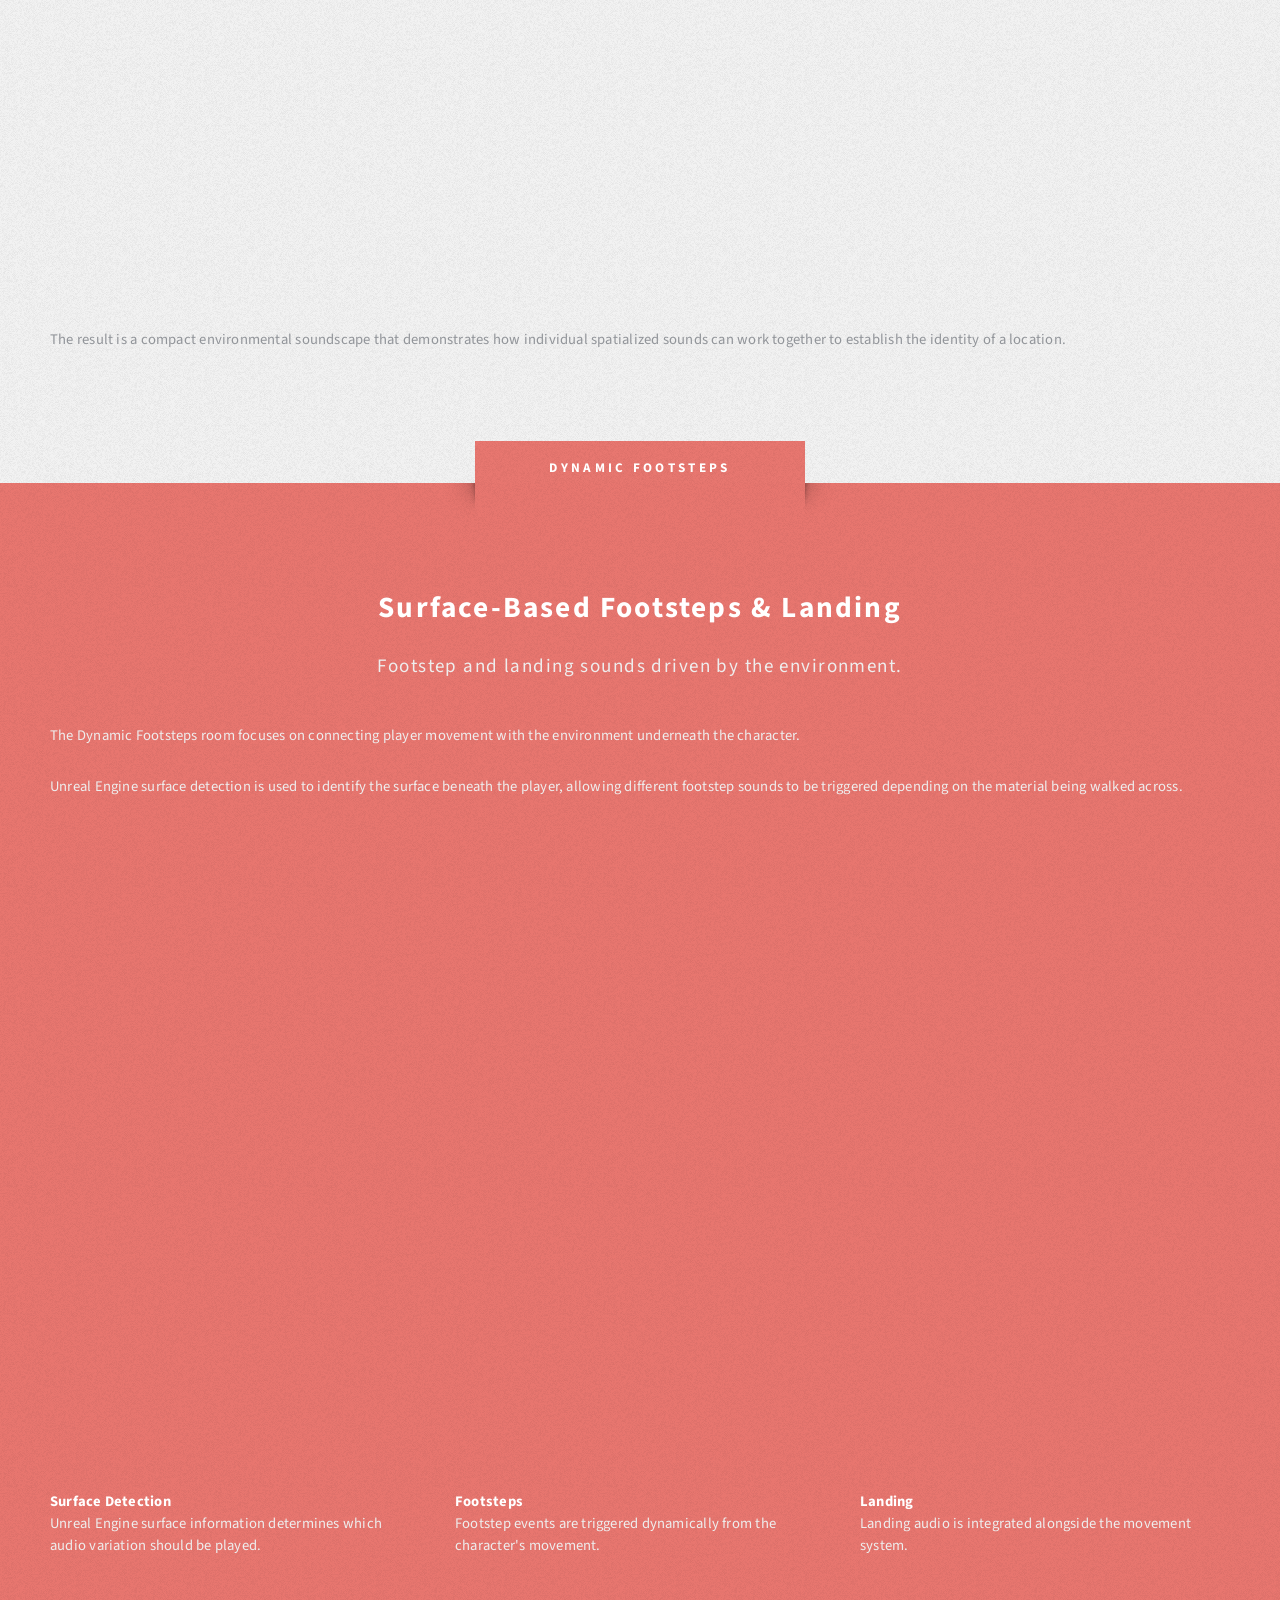
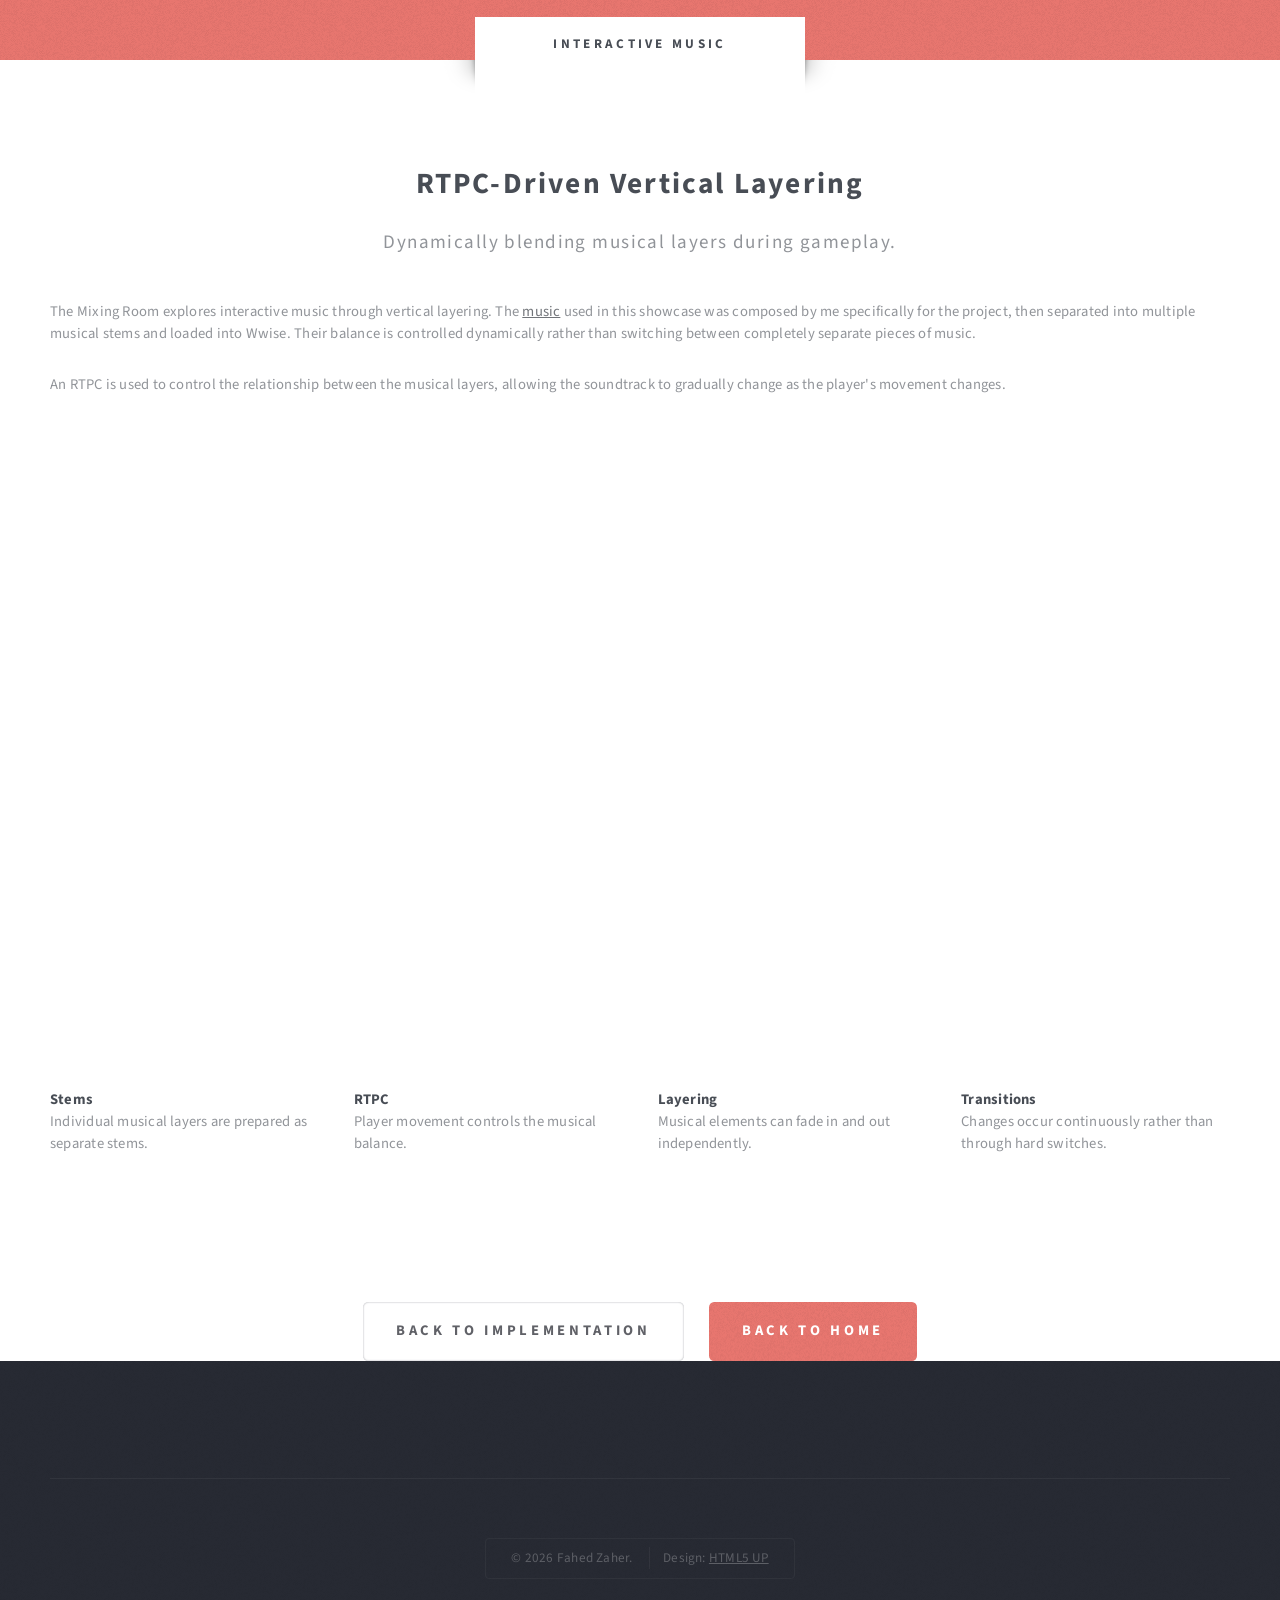
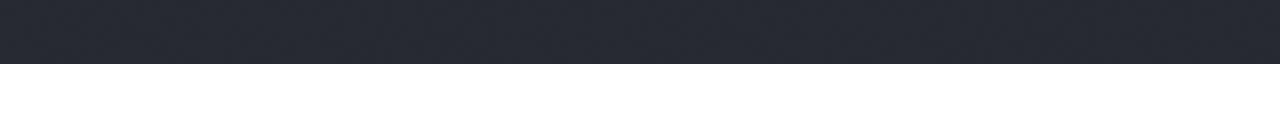
<file: unreal-wwise.html>
<!DOCTYPE HTML>
<!--
    Escape Velocity by HTML5 UP
    html5up.net | @ajlkn
    Free for personal and commercial use under the CCA 3.0 license
-->
<html>
<head>
    <title>Unreal × Wwise — Case Study | Fahed Zaher</title>
    <meta charset="utf-8" />
    <meta name="viewport" content="width=device-width, initial-scale=1, user-scalable=no" />
    <link rel="stylesheet" href="assets/css/main.css" />
</head>

<body class="is-preload">
<div id="page-wrapper">


    <!-- Header -->
    <section id="header" class="wrapper case-study-header">

        <div id="logo">
            <h1><a href="index.html">FAHED ZAHER</a></h1>
            <p>Game Audio · Sound Design · Music</p>
        </div>


        <!-- Navigation -->
        <nav id="nav">
            <ul>

                <li>
                    <a href="index.html">Home</a>
                </li>

                <li>
                    <a href="implementation.html">Implementation</a>
                </li>

                <li>
                    <a href="music.html">Music</a>
                </li>

                <li>
                    <a href="sound-design.html">Sound Design</a>
                </li>

                <li>
                    <a href="index.html#about">About</a>
                </li>

                <li>
                    <a href="index.html#contact">Contact</a>
                </li>

            </ul>
        </nav>

    </section>


<!-- Case Study Header -->
<section class="wrapper style3">

    <div class="title">
        Case Study
    </div>

    <div class="container">

        <header class="style1">

            <h2>
                Unreal × Wwise
            </h2>

            <p>
                Interactive Audio &amp; Spatial Audio Showcase
            </p>

        </header>


        <!-- Overall Project Video -->
        <iframe
            width="100%"
            style="aspect-ratio:16/9; display:block;"
            src="https://www.youtube.com/embed/rIfhVZPsdLs"
            title="Final Audio Reel — Unreal × Wwise"
            frameborder="0"
            allow="accelerometer; autoplay; clipboard-write; encrypted-media; gyroscope; picture-in-picture; web-share"
            referrerpolicy="strict-origin-when-cross-origin"
            allowfullscreen>
        </iframe>


        <p>
            This project explores the implementation of interactive game audio
            using <strong>Wwise</strong> and <strong>Unreal Engine</strong>.
        </p>

        <p>
            Rather than building a single large gameplay system, the project
            is structured as a collection of focused environments, with each
            room designed to explore a different audio implementation technique.
        </p>

    </div>

</section>


<!-- Project Overview -->
<section class="wrapper style1">

    <div class="title">
        Overview
    </div>

    <div class="container">

        <header class="style1">

            <h2>
                Five Audio-Focused Environments
            </h2>

            <p>
                A compact Unreal project built around practical Wwise implementation.
            </p>

        </header>


        <div class="row">

            <div class="col-4 col-12-medium">

                <section class="highlight">

                    <h3>
                        Spatial Audio
                    </h3>

                    <p>
                        Acoustic maze and occlusion environments exploring
                        positional and obstructed sound.
                    </p>

                </section>

            </div>


            <div class="col-4 col-12-medium">

                <section class="highlight">

                    <h3>
                        Environment
                    </h3>

                    <p>
                        A sci-fi laboratory soundscape built around
                        localized environmental audio.
                    </p>

                </section>

            </div>


            <div class="col-4 col-12-medium">

                <section class="highlight">

                    <h3>
                        Dynamic Audio
                    </h3>

                    <p>
                        Surface-based footsteps, landing sounds,
                        and RTPC-driven interactive music.
                    </p>

                </section>

            </div>

        </div>

<p>
    <strong>Engine:</strong> Unreal Engine 5.8.2
    <br />
    <strong>Middleware:</strong> Wwise 2025.1
</p>
    </div>

</section>


<!-- Spatial Audio -->
<section class="wrapper style2">

    <div class="title">
        Spatial Audio
    </div>

    <div class="container">

        <header class="style1">

            <h2>
                Acoustic Maze
            </h2>

            <p>
                Exploring positional audio through a maze environment.
            </p>

        </header>


        <p>
            The Acoustic Maze was designed to explore how spatial audio
            behaves as the player moves through a large environment containing
            multiple paths, corners, and dead ends.
        </p>

        <p>
            The environment provides a simple way to evaluate how the
            perceived position and direction of sounds change as the player
            navigates through the space.
        </p>


        <!-- Acoustic Maze Video -->
        <iframe
            width="100%"
            style="aspect-ratio:16/9; display:block;"
            src="https://www.youtube.com/embed/IsGpPi3V4tA"
            title="Acoustic Maze — Unreal × Wwise"
            frameborder="0"
            allow="accelerometer; autoplay; clipboard-write; encrypted-media; gyroscope; picture-in-picture; web-share"
            referrerpolicy="strict-origin-when-cross-origin"
            allowfullscreen>
        </iframe>


        <p>
            The maze was intentionally kept focused on the audio behavior
            rather than gameplay, making it easier to hear changes in
            spatial positioning while moving through the environment.
        </p>


        <header class="style1">

            <h2>
                Occlusion Room
            </h2>

            <p>
                Exploring obstruction between the listener and sound sources.
            </p>

        </header>


        <p>
            A separate environment was created to test how sound behaves
            when the direct path between the player and a sound source
            becomes obstructed.
        </p>

        <p>
            The setup allows different positions around the environment
            to demonstrate the difference between unobstructed and
            obstructed sound.
        </p>


        <!-- Occlusion Video -->
        <iframe
            width="100%"
            style="aspect-ratio:16/9; display:block;"
            src="https://www.youtube.com/embed/EVwR0p9h-ec"
            title="Occlusion Room — Unreal × Wwise"
            frameborder="0"
            allow="accelerometer; autoplay; clipboard-write; encrypted-media; gyroscope; picture-in-picture; web-share"
            referrerpolicy="strict-origin-when-cross-origin"
            allowfullscreen>
        </iframe>

    </div>

</section>


<!-- Environmental Audio -->
<section class="wrapper style3">

    <div class="title">
        Environmental Audio
    </div>

    <div class="container">

        <header class="style1">

            <h2>
                Sci-Fi Environmental Soundscape
            </h2>

            <p>
                Building a localized environmental atmosphere.
            </p>

        </header>


        <p>
            This environment is a small sci-fi laboratory built around
            computers, equipment, and other interactive-looking elements.
            Each element provides an opportunity to introduce localized
            environmental sounds and build a more believable sense of place.
        </p>

        <p>
            The goal was to create an environment that feels active without
            relying on gameplay events, using individual 3D sound sources
            to give different areas of the room their own sonic character.
        </p>


        <!-- Environmental Audio Video -->
        <iframe
            width="100%"
            style="aspect-ratio:16/9; display:block;"
            src="https://www.youtube.com/embed/0RcxZj-Xg8I"
            title="Environmental Soundscape — Unreal × Wwise"
            frameborder="0"
            allow="accelerometer; autoplay; clipboard-write; encrypted-media; gyroscope; picture-in-picture; web-share"
            referrerpolicy="strict-origin-when-cross-origin"
            allowfullscreen>
        </iframe>


        <p>
            The result is a compact environmental soundscape that demonstrates
            how individual spatialized sounds can work together to establish
            the identity of a location.
        </p>

    </div>

</section>


<!-- Dynamic Footsteps -->
<section class="wrapper style1">

    <div class="title">
        Dynamic Footsteps
    </div>

    <div class="container">

        <header class="style1">

            <h2>
                Surface-Based Footsteps &amp; Landing
            </h2>

            <p>
                Footstep and landing sounds driven by the environment.
            </p>

        </header>


        <p>
            The Dynamic Footsteps room focuses on connecting player movement
            with the environment underneath the character.
        </p>

        <p>
            Unreal Engine surface detection is used to identify the surface
            beneath the player, allowing different footstep sounds to be
            triggered depending on the material being walked across.
        </p>


        <!-- Footsteps Video -->
        <iframe
            width="100%"
            style="aspect-ratio:16/9; display:block;"
            src="https://www.youtube.com/embed/vLXmzw823v8"
            title="Dynamic Footsteps — Unreal × Wwise"
            frameborder="0"
            allow="accelerometer; autoplay; clipboard-write; encrypted-media; gyroscope; picture-in-picture; web-share"
            referrerpolicy="strict-origin-when-cross-origin"
            allowfullscreen>
        </iframe>


        <div class="row">

            <div class="col-4 col-12-medium">

                <section class="highlight">

                    <h3>
                        Surface Detection
                    </h3>

                    <p>
                        Unreal Engine surface information determines
                        which audio variation should be played.
                    </p>

                </section>

            </div>


            <div class="col-4 col-12-medium">

                <section class="highlight">

                    <h3>
                        Footsteps
                    </h3>

                    <p>
                        Footstep events are triggered dynamically
                        from the character's movement.
                    </p>

                </section>

            </div>


            <div class="col-4 col-12-medium">

                <section class="highlight">

                    <h3>
                        Landing
                    </h3>

                    <p>
                        Landing audio is integrated alongside
                        the movement system.
                    </p>

                </section>

            </div>

        </div>

    </div>

</section>


<!-- Interactive Music -->
<section class="wrapper style2">

    <div class="title">
        Interactive Music
    </div>

    <div class="container">

        <header class="style1">

            <h2>
                RTPC-Driven Vertical Layering
            </h2>

            <p>
                Dynamically blending musical layers during gameplay.
            </p>

        </header>

<p>
    The Mixing Room explores interactive music through vertical
    layering. The <a href="music.html">music</a> used in this showcase was composed by me
    specifically for the project, then separated into multiple
    musical stems and loaded into Wwise. Their balance is controlled
    dynamically rather than switching between completely separate
    pieces of music.
        </p>

        <p>
            An RTPC is used to control the relationship between the musical
            layers, allowing the soundtrack to gradually change as the
            player's movement changes.
        </p>


        <!-- Interactive Music Video -->
        <iframe
            width="100%"
            style="aspect-ratio:16/9; display:block;"
            src="https://www.youtube.com/embed/5-tchM4iwCY"
            title="RTPC-Driven Vertical Layering — Unreal × Wwise"
            frameborder="0"
            allow="accelerometer; autoplay; clipboard-write; encrypted-media; gyroscope; picture-in-picture; web-share"
            referrerpolicy="strict-origin-when-cross-origin"
            allowfullscreen>
        </iframe>


        <div class="row">

            <div class="col-3 col-12-medium">

                <section class="highlight">

                    <h3>
                        Stems
                    </h3>

                    <p>
                        Individual musical layers are prepared
                        as separate stems.
                    </p>

                </section>

            </div>


            <div class="col-3 col-12-medium">

                <section class="highlight">

                    <h3>
                        RTPC
                    </h3>

                    <p>
                        Player movement controls
                        the musical balance.
                    </p>

                </section>

            </div>


            <div class="col-3 col-12-medium">

                <section class="highlight">

                    <h3>
                        Layering
                    </h3>

                    <p>
                        Musical elements can fade in
                        and out independently.
                    </p>

                </section>

            </div>


            <div class="col-3 col-12-medium">

                <section class="highlight">

                    <h3>
                        Transitions
                    </h3>

                    <p>
                        Changes occur continuously
                        rather than through hard switches.
                    </p>

                </section>

            </div>

        </div>

    </div>

</section>
    
        <!-- Navigation -->
        <ul class="actions special">

            <li>
                <a
                    href="implementation.html"
                    class="button style2 large"
                >
                    Back to Implementation
                </a>
            </li>

            <li>
                <a
                    href="index.html"
                    class="button style1 large"
                >
                    Back to Home
                </a>
            </li>

        </ul>

    </div>

</section>


<!-- Footer -->
<section id="footer" class="wrapper">

    <div class="container">

        <div id="copyright">

            <ul>

                <li>
                    &copy; 2026 Fahed Zaher.
                </li>

                <li>
                    Design:
                    <a href="https://html5up.net">
                        HTML5 UP
                    </a>
                </li>

            </ul>

        </div>

    </div>

</section>


</div>


<!-- Scripts -->
<script src="assets/js/jquery.min.js"></script>
<script src="assets/js/jquery.dropotron.min.js"></script>
<script src="assets/js/browser.min.js"></script>
<script src="assets/js/breakpoints.min.js"></script>
<script src="assets/js/util.js"></script>
<script src="assets/js/main.js"></script>

</body>
</html>
</file>
<file: assets/css/main.css>
@import url("fontawesome-all.min.css");
@import url("https://fonts.googleapis.com/css?family=Source+Sans+Pro:400,400italic,700,900");

/*
	Escape Velocity by HTML5 UP
	html5up.net | @ajlkn
	Free for personal and commercial use under the CCA 3.0 license (html5up.net/license)
*/

html, body, div, span, applet, object,
iframe, h1, h2, h3, h4, h5, h6, p, blockquote,
pre, a, abbr, acronym, address, big, cite,
code, del, dfn, em, img, ins, kbd, q, s, samp,
small, strike, strong, sub, sup, tt, var, b,
u, i, center, dl, dt, dd, ol, ul, li, fieldset,
form, label, legend, table, caption, tbody,
tfoot, thead, tr, th, td, article, aside,
canvas, details, embed, figure, figcaption,
footer, header, hgroup, menu, nav, output, ruby,
section, summary, time, mark, audio, video {
	margin: 0;
	padding: 0;
	border: 0;
	font-size: 100%;
	font: inherit;
	vertical-align: baseline;}

article, aside, details, figcaption, figure,
footer, header, hgroup, menu, nav, section {
	display: block;}

body {
	line-height: 1;
}

ol, ul {
	list-style: none;
}

blockquote, q {
	quotes: none;
}

	blockquote:before, blockquote:after, q:before, q:after {
		content: '';
		content: none;
	}

table {
	border-collapse: collapse;
	border-spacing: 0;
}

body {
	-webkit-text-size-adjust: none;
}

mark {
	background-color: transparent;
	color: inherit;
}

input::-moz-focus-inner {
	border: 0;
	padding: 0;
}

input, select, textarea {
	-moz-appearance: none;
	-webkit-appearance: none;
	-ms-appearance: none;
	appearance: none;
}

/* Basic */

	@-ms-viewport {
		width: device-width;
	}

	html {
		box-sizing: border-box;
	}

	*, *:before, *:after {
		box-sizing: inherit;
	}

	body.is-preload *, body.is-preload *:before, body.is-preload *:after {
		-moz-animation: none !important;
		-webkit-animation: none !important;
		-ms-animation: none !important;
		animation: none !important;
		-moz-transition: none !important;
		-webkit-transition: none !important;
		-ms-transition: none !important;
		transition: none !important;
	}

	body, input, textarea, select {
		font-family: 'Source Sans Pro', sans-serif;
		font-weight: 400;
		color: #919499;
		font-size: 14pt;
		line-height: 1.75em;
		letter-spacing: 0.025em;
	}

	h1, h2, h3, h4, h5, h6 {
		font-weight: 700;
		color: #484d55;
	}

		h1 a, h2 a, h3 a, h4 a, h5 a, h6 a {
			color: inherit;
			text-decoration: none;
		}

	a {
		-moz-transition: color .25s ease-in-out;
		-webkit-transition: color .25s ease-in-out;
		-ms-transition: color .25s ease-in-out;
		transition: color .25s ease-in-out;
		text-decoration: underline;
		color: #717479;
	}

		a:hover {
			text-decoration: none;
		}

	strong, b {
		font-weight: 700;
		color: #484d55;
	}

	blockquote {
		border-left: solid 0.5em #ddd;
		padding: 1em 0 1em 2em;
		font-style: italic;
	}

	em, i {
		font-style: italic;
	}

	hr {
		border: 0;
		border-top: solid 1px #ddd;
		margin: 2em 0 2em 0;
	}

	sub {
		position: relative;
		top: 0.5em;
		font-size: 0.8em;
	}

	sup {
		position: relative;
		top: -0.5em;
		font-size: 0.8em;
	}

	.nobr {
		white-space: nowrap;
	}

	br.clear {
		clear: both;
	}

	p, ul, ol, dl, table, blockquote, form {
		margin-bottom: 2em;
	}

/* Container */

	.container {
		margin: 0 auto;
		max-width: 100%;
		width: 68em;
	}

		@media screen and (max-width: 1680px) {

			.container {
				width: 70em;
			}

		}

		@media screen and (max-width: 1280px) {

			.container {
				width: calc(100% - 100px);
			}

		}

		@media screen and (max-width: 980px) {

			.container {
				width: calc(100% - 100px);
			}

		}

		@media screen and (max-width: 736px) {

			.container {
				width: calc(100% - 40px);
			}

		}

/* Row */

	.row {
		display: flex;
		flex-wrap: wrap;
		box-sizing: border-box;
		align-items: stretch;
	}

		.row > * {
			box-sizing: border-box;
		}

		.row.gtr-uniform > * > :last-child {
			margin-bottom: 0;
		}

		.row.aln-left {
			justify-content: flex-start;
		}

		.row.aln-center {
			justify-content: center;
		}

		.row.aln-right {
			justify-content: flex-end;
		}

		.row.aln-top {
			align-items: flex-start;
		}

		.row.aln-middle {
			align-items: center;
		}

		.row.aln-bottom {
			align-items: flex-end;
		}

		.row > .imp {
			order: -1;
		}

		.row > .col-1 {
			width: 8.33333%;
		}

		.row > .off-1 {
			margin-left: 8.33333%;
		}

		.row > .col-2 {
			width: 16.66667%;
		}

		.row > .off-2 {
			margin-left: 16.66667%;
		}

		.row > .col-3 {
			width: 25%;
		}

		.row > .off-3 {
			margin-left: 25%;
		}

		.row > .col-4 {
			width: 33.33333%;
		}

		.row > .off-4 {
			margin-left: 33.33333%;
		}

		.row > .col-5 {
			width: 41.66667%;
		}

		.row > .off-5 {
			margin-left: 41.66667%;
		}

		.row > .col-6 {
			width: 50%;
		}

		.row > .off-6 {
			margin-left: 50%;
		}

		.row > .col-7 {
			width: 58.33333%;
		}

		.row > .off-7 {
			margin-left: 58.33333%;
		}

		.row > .col-8 {
			width: 66.66667%;
		}

		.row > .off-8 {
			margin-left: 66.66667%;
		}

		.row > .col-9 {
			width: 75%;
		}

		.row > .off-9 {
			margin-left: 75%;
		}

		.row > .col-10 {
			width: 83.33333%;
		}

		.row > .off-10 {
			margin-left: 83.33333%;
		}

		.row > .col-11 {
			width: 91.66667%;
		}

		.row > .off-11 {
			margin-left: 91.66667%;
		}

		.row > .col-12 {
			width: 100%;
		}

		.row > .off-12 {
			margin-left: 100%;
		}

		.row.gtr-0 {
			margin-top: 0px;
			margin-left: 0px;
		}

			.row.gtr-0 > * {
				padding: 0px 0 0 0px;
			}

			.row.gtr-0.gtr-uniform {
				margin-top: 0px;
			}

				.row.gtr-0.gtr-uniform > * {
					padding-top: 0px;
				}

		.row.gtr-25 {
			margin-top: -12.5px;
			margin-left: -12.5px;
		}

			.row.gtr-25 > * {
				padding: 12.5px 0 0 12.5px;
			}

			.row.gtr-25.gtr-uniform {
				margin-top: -12.5px;
			}

				.row.gtr-25.gtr-uniform > * {
					padding-top: 12.5px;
				}

		.row.gtr-50 {
			margin-top: -25px;
			margin-left: -25px;
		}

			.row.gtr-50 > * {
				padding: 25px 0 0 25px;
			}

			.row.gtr-50.gtr-uniform {
				margin-top: -25px;
			}

				.row.gtr-50.gtr-uniform > * {
					padding-top: 25px;
				}

		.row {
			margin-top: -50px;
			margin-left: -50px;
		}

			.row > * {
				padding: 50px 0 0 50px;
			}

			.row.gtr-uniform {
				margin-top: -50px;
			}

				.row.gtr-uniform > * {
					padding-top: 50px;
				}

		.row.gtr-150 {
			margin-top: -75px;
			margin-left: -75px;
		}

			.row.gtr-150 > * {
				padding: 75px 0 0 75px;
			}

			.row.gtr-150.gtr-uniform {
				margin-top: -75px;
			}

				.row.gtr-150.gtr-uniform > * {
					padding-top: 75px;
				}

		.row.gtr-200 {
			margin-top: -100px;
			margin-left: -100px;
		}

			.row.gtr-200 > * {
				padding: 100px 0 0 100px;
			}

			.row.gtr-200.gtr-uniform {
				margin-top: -100px;
			}

				.row.gtr-200.gtr-uniform > * {
					padding-top: 100px;
				}

		@media screen and (max-width: 1680px) {

			.row {
				display: flex;
				flex-wrap: wrap;
				box-sizing: border-box;
				align-items: stretch;
			}

				.row > * {
					box-sizing: border-box;
				}

				.row.gtr-uniform > * > :last-child {
					margin-bottom: 0;
				}

				.row.aln-left {
					justify-content: flex-start;
				}

				.row.aln-center {
					justify-content: center;
				}

				.row.aln-right {
					justify-content: flex-end;
				}

				.row.aln-top {
					align-items: flex-start;
				}

				.row.aln-middle {
					align-items: center;
				}

				.row.aln-bottom {
					align-items: flex-end;
				}

				.row > .imp-xlarge {
					order: -1;
				}

				.row > .col-1-xlarge {
					width: 8.33333%;
				}

				.row > .off-1-xlarge {
					margin-left: 8.33333%;
				}

				.row > .col-2-xlarge {
					width: 16.66667%;
				}

				.row > .off-2-xlarge {
					margin-left: 16.66667%;
				}

				.row > .col-3-xlarge {
					width: 25%;
				}

				.row > .off-3-xlarge {
					margin-left: 25%;
				}

				.row > .col-4-xlarge {
					width: 33.33333%;
				}

				.row > .off-4-xlarge {
					margin-left: 33.33333%;
				}

				.row > .col-5-xlarge {
					width: 41.66667%;
				}

				.row > .off-5-xlarge {
					margin-left: 41.66667%;
				}

				.row > .col-6-xlarge {
					width: 50%;
				}

				.row > .off-6-xlarge {
					margin-left: 50%;
				}

				.row > .col-7-xlarge {
					width: 58.33333%;
				}

				.row > .off-7-xlarge {
					margin-left: 58.33333%;
				}

				.row > .col-8-xlarge {
					width: 66.66667%;
				}

				.row > .off-8-xlarge {
					margin-left: 66.66667%;
				}

				.row > .col-9-xlarge {
					width: 75%;
				}

				.row > .off-9-xlarge {
					margin-left: 75%;
				}

				.row > .col-10-xlarge {
					width: 83.33333%;
				}

				.row > .off-10-xlarge {
					margin-left: 83.33333%;
				}

				.row > .col-11-xlarge {
					width: 91.66667%;
				}

				.row > .off-11-xlarge {
					margin-left: 91.66667%;
				}

				.row > .col-12-xlarge {
					width: 100%;
				}

				.row > .off-12-xlarge {
					margin-left: 100%;
				}

				.row.gtr-0 {
					margin-top: 0px;
					margin-left: 0px;
				}

					.row.gtr-0 > * {
						padding: 0px 0 0 0px;
					}

					.row.gtr-0.gtr-uniform {
						margin-top: 0px;
					}

						.row.gtr-0.gtr-uniform > * {
							padding-top: 0px;
						}

				.row.gtr-25 {
					margin-top: -12.5px;
					margin-left: -12.5px;
				}

					.row.gtr-25 > * {
						padding: 12.5px 0 0 12.5px;
					}

					.row.gtr-25.gtr-uniform {
						margin-top: -12.5px;
					}

						.row.gtr-25.gtr-uniform > * {
							padding-top: 12.5px;
						}

				.row.gtr-50 {
					margin-top: -25px;
					margin-left: -25px;
				}

					.row.gtr-50 > * {
						padding: 25px 0 0 25px;
					}

					.row.gtr-50.gtr-uniform {
						margin-top: -25px;
					}

						.row.gtr-50.gtr-uniform > * {
							padding-top: 25px;
						}

				.row {
					margin-top: -50px;
					margin-left: -50px;
				}

					.row > * {
						padding: 50px 0 0 50px;
					}

					.row.gtr-uniform {
						margin-top: -50px;
					}

						.row.gtr-uniform > * {
							padding-top: 50px;
						}

				.row.gtr-150 {
					margin-top: -75px;
					margin-left: -75px;
				}

					.row.gtr-150 > * {
						padding: 75px 0 0 75px;
					}

					.row.gtr-150.gtr-uniform {
						margin-top: -75px;
					}

						.row.gtr-150.gtr-uniform > * {
							padding-top: 75px;
						}

				.row.gtr-200 {
					margin-top: -100px;
					margin-left: -100px;
				}

					.row.gtr-200 > * {
						padding: 100px 0 0 100px;
					}

					.row.gtr-200.gtr-uniform {
						margin-top: -100px;
					}

						.row.gtr-200.gtr-uniform > * {
							padding-top: 100px;
						}

		}

		@media screen and (max-width: 1280px) {

			.row {
				display: flex;
				flex-wrap: wrap;
				box-sizing: border-box;
				align-items: stretch;
			}

				.row > * {
					box-sizing: border-box;
				}

				.row.gtr-uniform > * > :last-child {
					margin-bottom: 0;
				}

				.row.aln-left {
					justify-content: flex-start;
				}

				.row.aln-center {
					justify-content: center;
				}

				.row.aln-right {
					justify-content: flex-end;
				}

				.row.aln-top {
					align-items: flex-start;
				}

				.row.aln-middle {
					align-items: center;
				}

				.row.aln-bottom {
					align-items: flex-end;
				}

				.row > .imp-large {
					order: -1;
				}

				.row > .col-1-large {
					width: 8.33333%;
				}

				.row > .off-1-large {
					margin-left: 8.33333%;
				}

				.row > .col-2-large {
					width: 16.66667%;
				}

				.row > .off-2-large {
					margin-left: 16.66667%;
				}

				.row > .col-3-large {
					width: 25%;
				}

				.row > .off-3-large {
					margin-left: 25%;
				}

				.row > .col-4-large {
					width: 33.33333%;
				}

				.row > .off-4-large {
					margin-left: 33.33333%;
				}

				.row > .col-5-large {
					width: 41.66667%;
				}

				.row > .off-5-large {
					margin-left: 41.66667%;
				}

				.row > .col-6-large {
					width: 50%;
				}

				.row > .off-6-large {
					margin-left: 50%;
				}

				.row > .col-7-large {
					width: 58.33333%;
				}

				.row > .off-7-large {
					margin-left: 58.33333%;
				}

				.row > .col-8-large {
					width: 66.66667%;
				}

				.row > .off-8-large {
					margin-left: 66.66667%;
				}

				.row > .col-9-large {
					width: 75%;
				}

				.row > .off-9-large {
					margin-left: 75%;
				}

				.row > .col-10-large {
					width: 83.33333%;
				}

				.row > .off-10-large {
					margin-left: 83.33333%;
				}

				.row > .col-11-large {
					width: 91.66667%;
				}

				.row > .off-11-large {
					margin-left: 91.66667%;
				}

				.row > .col-12-large {
					width: 100%;
				}

				.row > .off-12-large {
					margin-left: 100%;
				}

				.row.gtr-0 {
					margin-top: 0px;
					margin-left: 0px;
				}

					.row.gtr-0 > * {
						padding: 0px 0 0 0px;
					}

					.row.gtr-0.gtr-uniform {
						margin-top: 0px;
					}

						.row.gtr-0.gtr-uniform > * {
							padding-top: 0px;
						}

				.row.gtr-25 {
					margin-top: -8.75px;
					margin-left: -8.75px;
				}

					.row.gtr-25 > * {
						padding: 8.75px 0 0 8.75px;
					}

					.row.gtr-25.gtr-uniform {
						margin-top: -8.75px;
					}

						.row.gtr-25.gtr-uniform > * {
							padding-top: 8.75px;
						}

				.row.gtr-50 {
					margin-top: -17.5px;
					margin-left: -17.5px;
				}

					.row.gtr-50 > * {
						padding: 17.5px 0 0 17.5px;
					}

					.row.gtr-50.gtr-uniform {
						margin-top: -17.5px;
					}

						.row.gtr-50.gtr-uniform > * {
							padding-top: 17.5px;
						}

				.row {
					margin-top: -35px;
					margin-left: -35px;
				}

					.row > * {
						padding: 35px 0 0 35px;
					}

					.row.gtr-uniform {
						margin-top: -35px;
					}

						.row.gtr-uniform > * {
							padding-top: 35px;
						}

				.row.gtr-150 {
					margin-top: -52.5px;
					margin-left: -52.5px;
				}

					.row.gtr-150 > * {
						padding: 52.5px 0 0 52.5px;
					}

					.row.gtr-150.gtr-uniform {
						margin-top: -52.5px;
					}

						.row.gtr-150.gtr-uniform > * {
							padding-top: 52.5px;
						}

				.row.gtr-200 {
					margin-top: -70px;
					margin-left: -70px;
				}

					.row.gtr-200 > * {
						padding: 70px 0 0 70px;
					}

					.row.gtr-200.gtr-uniform {
						margin-top: -70px;
					}

						.row.gtr-200.gtr-uniform > * {
							padding-top: 70px;
						}

		}

		@media screen and (max-width: 980px) {

			.row {
				display: flex;
				flex-wrap: wrap;
				box-sizing: border-box;
				align-items: stretch;
			}

				.row > * {
					box-sizing: border-box;
				}

				.row.gtr-uniform > * > :last-child {
					margin-bottom: 0;
				}

				.row.aln-left {
					justify-content: flex-start;
				}

				.row.aln-center {
					justify-content: center;
				}

				.row.aln-right {
					justify-content: flex-end;
				}

				.row.aln-top {
					align-items: flex-start;
				}

				.row.aln-middle {
					align-items: center;
				}

				.row.aln-bottom {
					align-items: flex-end;
				}

				.row > .imp-medium {
					order: -1;
				}

				.row > .col-1-medium {
					width: 8.33333%;
				}

				.row > .off-1-medium {
					margin-left: 8.33333%;
				}

				.row > .col-2-medium {
					width: 16.66667%;
				}

				.row > .off-2-medium {
					margin-left: 16.66667%;
				}

				.row > .col-3-medium {
					width: 25%;
				}

				.row > .off-3-medium {
					margin-left: 25%;
				}

				.row > .col-4-medium {
					width: 33.33333%;
				}

				.row > .off-4-medium {
					margin-left: 33.33333%;
				}

				.row > .col-5-medium {
					width: 41.66667%;
				}

				.row > .off-5-medium {
					margin-left: 41.66667%;
				}

				.row > .col-6-medium {
					width: 50%;
				}

				.row > .off-6-medium {
					margin-left: 50%;
				}

				.row > .col-7-medium {
					width: 58.33333%;
				}

				.row > .off-7-medium {
					margin-left: 58.33333%;
				}

				.row > .col-8-medium {
					width: 66.66667%;
				}

				.row > .off-8-medium {
					margin-left: 66.66667%;
				}

				.row > .col-9-medium {
					width: 75%;
				}

				.row > .off-9-medium {
					margin-left: 75%;
				}

				.row > .col-10-medium {
					width: 83.33333%;
				}

				.row > .off-10-medium {
					margin-left: 83.33333%;
				}

				.row > .col-11-medium {
					width: 91.66667%;
				}

				.row > .off-11-medium {
					margin-left: 91.66667%;
				}

				.row > .col-12-medium {
					width: 100%;
				}

				.row > .off-12-medium {
					margin-left: 100%;
				}

				.row.gtr-0 {
					margin-top: 0px;
					margin-left: 0px;
				}

					.row.gtr-0 > * {
						padding: 0px 0 0 0px;
					}

					.row.gtr-0.gtr-uniform {
						margin-top: 0px;
					}

						.row.gtr-0.gtr-uniform > * {
							padding-top: 0px;
						}

				.row.gtr-25 {
					margin-top: -12.5px;
					margin-left: -12.5px;
				}

					.row.gtr-25 > * {
						padding: 12.5px 0 0 12.5px;
					}

					.row.gtr-25.gtr-uniform {
						margin-top: -12.5px;
					}

						.row.gtr-25.gtr-uniform > * {
							padding-top: 12.5px;
						}

				.row.gtr-50 {
					margin-top: -25px;
					margin-left: -25px;
				}

					.row.gtr-50 > * {
						padding: 25px 0 0 25px;
					}

					.row.gtr-50.gtr-uniform {
						margin-top: -25px;
					}

						.row.gtr-50.gtr-uniform > * {
							padding-top: 25px;
						}

				.row {
					margin-top: -50px;
					margin-left: -50px;
				}

					.row > * {
						padding: 50px 0 0 50px;
					}

					.row.gtr-uniform {
						margin-top: -50px;
					}

						.row.gtr-uniform > * {
							padding-top: 50px;
						}

				.row.gtr-150 {
					margin-top: -75px;
					margin-left: -75px;
				}

					.row.gtr-150 > * {
						padding: 75px 0 0 75px;
					}

					.row.gtr-150.gtr-uniform {
						margin-top: -75px;
					}

						.row.gtr-150.gtr-uniform > * {
							padding-top: 75px;
						}

				.row.gtr-200 {
					margin-top: -100px;
					margin-left: -100px;
				}

					.row.gtr-200 > * {
						padding: 100px 0 0 100px;
					}

					.row.gtr-200.gtr-uniform {
						margin-top: -100px;
					}

						.row.gtr-200.gtr-uniform > * {
							padding-top: 100px;
						}

		}

		@media screen and (max-width: 736px) {

			.row {
				display: flex;
				flex-wrap: wrap;
				box-sizing: border-box;
				align-items: stretch;
			}

				.row > * {
					box-sizing: border-box;
				}

				.row.gtr-uniform > * > :last-child {
					margin-bottom: 0;
				}

				.row.aln-left {
					justify-content: flex-start;
				}

				.row.aln-center {
					justify-content: center;
				}

				.row.aln-right {
					justify-content: flex-end;
				}

				.row.aln-top {
					align-items: flex-start;
				}

				.row.aln-middle {
					align-items: center;
				}

				.row.aln-bottom {
					align-items: flex-end;
				}

				.row > .imp-small {
					order: -1;
				}

				.row > .col-1-small {
					width: 8.33333%;
				}

				.row > .off-1-small {
					margin-left: 8.33333%;
				}

				.row > .col-2-small {
					width: 16.66667%;
				}

				.row > .off-2-small {
					margin-left: 16.66667%;
				}

				.row > .col-3-small {
					width: 25%;
				}

				.row > .off-3-small {
					margin-left: 25%;
				}

				.row > .col-4-small {
					width: 33.33333%;
				}

				.row > .off-4-small {
					margin-left: 33.33333%;
				}

				.row > .col-5-small {
					width: 41.66667%;
				}

				.row > .off-5-small {
					margin-left: 41.66667%;
				}

				.row > .col-6-small {
					width: 50%;
				}

				.row > .off-6-small {
					margin-left: 50%;
				}

				.row > .col-7-small {
					width: 58.33333%;
				}

				.row > .off-7-small {
					margin-left: 58.33333%;
				}

				.row > .col-8-small {
					width: 66.66667%;
				}

				.row > .off-8-small {
					margin-left: 66.66667%;
				}

				.row > .col-9-small {
					width: 75%;
				}

				.row > .off-9-small {
					margin-left: 75%;
				}

				.row > .col-10-small {
					width: 83.33333%;
				}

				.row > .off-10-small {
					margin-left: 83.33333%;
				}

				.row > .col-11-small {
					width: 91.66667%;
				}

				.row > .off-11-small {
					margin-left: 91.66667%;
				}

				.row > .col-12-small {
					width: 100%;
				}

				.row > .off-12-small {
					margin-left: 100%;
				}

				.row.gtr-0 {
					margin-top: 0px;
					margin-left: 0px;
				}

					.row.gtr-0 > * {
						padding: 0px 0 0 0px;
					}

					.row.gtr-0.gtr-uniform {
						margin-top: 0px;
					}

						.row.gtr-0.gtr-uniform > * {
							padding-top: 0px;
						}

				.row.gtr-25 {
					margin-top: -7.5px;
					margin-left: -7.5px;
				}

					.row.gtr-25 > * {
						padding: 7.5px 0 0 7.5px;
					}

					.row.gtr-25.gtr-uniform {
						margin-top: -7.5px;
					}

						.row.gtr-25.gtr-uniform > * {
							padding-top: 7.5px;
						}

				.row.gtr-50 {
					margin-top: -15px;
					margin-left: -15px;
				}

					.row.gtr-50 > * {
						padding: 15px 0 0 15px;
					}

					.row.gtr-50.gtr-uniform {
						margin-top: -15px;
					}

						.row.gtr-50.gtr-uniform > * {
							padding-top: 15px;
						}

				.row {
					margin-top: -30px;
					margin-left: -30px;
				}

					.row > * {
						padding: 30px 0 0 30px;
					}

					.row.gtr-uniform {
						margin-top: -30px;
					}

						.row.gtr-uniform > * {
							padding-top: 30px;
						}

				.row.gtr-150 {
					margin-top: -45px;
					margin-left: -45px;
				}

					.row.gtr-150 > * {
						padding: 45px 0 0 45px;
					}

					.row.gtr-150.gtr-uniform {
						margin-top: -45px;
					}

						.row.gtr-150.gtr-uniform > * {
							padding-top: 45px;
						}

				.row.gtr-200 {
					margin-top: -60px;
					margin-left: -60px;
				}

					.row.gtr-200 > * {
						padding: 60px 0 0 60px;
					}

					.row.gtr-200.gtr-uniform {
						margin-top: -60px;
					}

						.row.gtr-200.gtr-uniform > * {
							padding-top: 60px;
						}

		}

/* Section/Article */

	section,
	article {
		margin: 0 0 4em 0;
	}

	section > :last-child,
	article > :last-child,
	section:last-child,
	article:last-child {
		margin-bottom: 0;
	}

	header.style1 {
		text-align: center;
		padding: 3em 0 3em 0;
	}

		header.style1 h2 {
			font-weight: 700;
			font-size: 2em;
			letter-spacing: 0.075em;
			line-height: 1.5em;
		}

		header.style1 p {
			color: ##606167;
			display: block;
			margin: 1.15em 0 0 0;
			font-size: 1.3em;
			letter-spacing: 0.075em;
			line-height: 1.5em;
		}

/* Table */

	table {
		width: 100%;
	}

		table.default {
			width: 100%;
		}

			table.default tbody tr:nth-child(2n+2) {
				background: #f4f4f4;
			}

			table.default td {
				padding: 0.5em 1em 0.5em 1em;
			}

			table.default th {
				text-align: left;
				font-weight: 400;
				padding: 0.5em 1em 0.5em 1em;
			}

			table.default thead {
				background: #484d55;
				color: #fff;
			}

			table.default tfoot {
				background: #eee;
			}

/* Form */

	form label {
		display: block;
		font-weight: 700;
		color: #484d55;
		margin: 0.25em 0 0.5em 0;
	}

	form input[type="text"],
	form input[type="email"],
	form input[type="password"],
	form select,
	form textarea {
		-moz-transition: all .25s ease-in-out;
		-webkit-transition: all .25s ease-in-out;
		-ms-transition: all .25s ease-in-out;
		transition: all .25s ease-in-out;
		-webkit-appearance: none;
		display: block;
		border: 0;
		background: #eee;
		box-shadow: inset 0px 0px 1px 0px #a0a1a7;
		border-radius: 0.35em;
		width: 100%;
		padding: 0.75em 1em 0.75em 1em;
	}

		form input[type="text"]:focus,
		form input[type="email"]:focus,
		form input[type="password"]:focus,
		form select:focus,
		form textarea:focus {
			background: #f8f8f8;
		}

	form input[type="text"],
	form input[type="email"]
	input[type="password"] {
		line-height: 1em;
	}

	form select {
		line-height: 1em;
	}

	form textarea {
		min-height: 8em;
	}

	form ul.actions {
		margin-top: 0;
	}

	form ::-webkit-input-placeholder {
		color: #555 !important;
		font-style: italic;
		line-height: 1.35em;
	}

	form :-moz-placeholder {
		color: #555 !important;
		font-style: italic;
	}

	form ::-moz-placeholder {
		color: #555 !important;
		font-style: italic;
	}

	form :-ms-input-placeholder {
		color: #555 !important;
		font-style: italic;
	}

	form ::-moz-focus-inner {
		border: 0;
	}

/* Image */

	.image {
		display: inline-block;
	}

		.image img {
			display: block;
			width: 100%;
		}

		.image.fit {
			display: block;
			width: 100%;
		}

		.image.left {
			float: left;
			margin: 0 2em 2em 0;
		}

		.image.centered {
			display: block;
			margin: 0 0 2em 0;
		}

			.image.centered img {
				margin: 0 auto;
				width: auto;
			}

		.image.featured {
			display: block;
			width: 100%;
			margin: 0 0 2em 0;
		}

/* Button */

	input[type="button"],
	input[type="submit"],
	input[type="reset"],
	button,
	.button {
		-moz-transition: all .25s ease-in-out;
		-webkit-transition: all .25s ease-in-out;
		-ms-transition: all .25s ease-in-out;
		transition: all .25s ease-in-out;
		display: inline-block;
		background: #444;
		text-align: center;
		text-transform: uppercase;
		font-weight: 700;
		letter-spacing: 0.25em;
		text-decoration: none;
		border-radius: 0.35em;
		border: 0;
		outline: 0;
		cursor: pointer;
		padding: 0 2.25em 0 2.25em;
		font-size: 0.9em;
		min-width: 12em;
		height: 4em;
		line-height: 4em;
	}

		input[type="button"]:hover,
		input[type="submit"]:hover,
		input[type="reset"]:hover,
		button:hover,
		.button:hover {
			background-color: #f98780;
		}

		input[type="button"].large,
		input[type="submit"].large,
		input[type="reset"].large,
		button.large,
		.button.large {
			font-size: 1em;
			min-width: 14em;
		}

		input[type="button"].style1,
		input[type="submit"].style1,
		input[type="reset"].style1,
		button.style1,
		.button.style1 {
			background: #e97770 url("images/overlay.png");
			color: #fff;
		}

			input[type="button"].style1:hover,
			input[type="submit"].style1:hover,
			input[type="reset"].style1:hover,
			button.style1:hover,
			.button.style1:hover {
				background-color: #f98780;
			}

			input[type="button"].style1:active,
			input[type="submit"].style1:active,
			input[type="reset"].style1:active,
			button.style1:active,
			.button.style1:active {
				background-color: #d96760;
			}

		input[type="button"].style2,
		input[type="submit"].style2,
		input[type="reset"].style2,
		button.style2,
		.button.style2 {
			background: none;
			color: #606167;
			box-shadow: inset 0px 0px 2px 0px #a0a1a7;
		}

			input[type="button"].style2:hover,
			input[type="submit"].style2:hover,
			input[type="reset"].style2:hover,
			button.style2:hover,
			.button.style2:hover {
				box-shadow: inset 0px 0px 2px 0px #606167;
			}

			input[type="button"].style2:active,
			input[type="submit"].style2:active,
			input[type="reset"].style2:active,
			button.style2:active,
			.button.style2:active {
				box-shadow: inset 0px 0px 2px 0px #202127;
			}

		input[type="button"].style3,
		input[type="submit"].style3,
		input[type="reset"].style3,
		button.style3,
		.button.style3 {
			background: #2f333b url("images/overlay.png");
			color: #fff;
		}

			input[type="button"].style3:hover,
			input[type="submit"].style3:hover,
			input[type="reset"].style3:hover,
			button.style3:hover,
			.button.style3:hover {
				background-color: #3f434b;
			}

			input[type="button"].style3:active,
			input[type="submit"].style3:active,
			input[type="reset"].style3:active,
			button.style3:active,
			.button.style3:active {
				background-color: #1f232b;
			}

/* List */

	ul {
		list-style: disc;
		padding-left: 1em;
	}

		ul li {
			padding-left: 0.5em;
		}

		ul.style2 {
			list-style: none;
			padding-left: 0;
		}

			ul.style2 li {
				border-top: solid 1px #eee;
				padding: 1.5em 0 0 0;
				margin: 1.5em 0 0 0;
			}

				ul.style2 li:first-child {
					border-top: 0;
					padding-top: 0;
					margin-top: 0;
				}

		ul.style3 {
			list-style: none;
			padding-left: 0;
		}

			ul.style3 li {
				border-top: solid 1px #eee;
				padding: 0.5em 0 0 0;
				margin: 0.5em 0 0 0;
			}

				ul.style3 li:first-child {
					border-top: 0;
					padding-top: 0;
					margin-top: 0;
				}

	ol {
		list-style: decimal;
		padding-left: 1.25em;
	}

		ol li {
			padding-left: 0.25em;
		}

/* Actions */

	ul.actions {
		list-style: none;
		padding-left: 0;
		margin: 3em 0 0 0;
	}

		ul.actions li {
			display: inline-block;
			margin: 0 0.75em 0 0.75em;
			padding-left: 0;
		}

			ul.actions li:first-child {
				margin-left: 0;
			}

			ul.actions li:last-child {
				margin-right: 0;
			}

		ul.actions.special {
			text-align: center;
		}

/* Feature List */

	.feature-list {
		max-width: 58em;
		margin-left: auto;
		margin-right: auto;
		position: relative;
		top: 0.75em;
	}
       .spatial-features {
       top: 2.5em;
}

		.feature-list section {
			border-top: solid 1px #eee;
			padding-top: 3em;
			padding-left: 5em;
			position: relative;
		}

		@media screen and (min-width: 981px) {

			.feature-list > .row > :nth-child(-n + 2) > section {
				border-top: 0;
				padding-top: 0;
			}

		}

		.feature-list h3 {
			color: #e97770 !important;
			margin: -0.35em 0 0.75em 0;
			font-size: 1.15em;
			letter-spacing: 0.05em;
		}
        .optimization-features h3 {
    color: #ffffff !important;
}

			.feature-list h3:before {
				display: block;
				color: #fff;
				background: #2f333b url("images/overlay.png");
				border-radius: 2.5em;
				text-align: center;
				width: 2.5em;
				height: 2.5em;
				line-height: 2.5em;
				margin-right: 0.75em;
				position: absolute;
				left: 0;
				margin-top: -0.5em;
			}

		.feature-list.small section {
			padding-left: 3.5em;
		}

		.feature-list.small h3:before {
			font-size: 0.8em;
		}

/* Icons */

	.icon {
		text-decoration: none;
		text-decoration: none;
	}

		.icon:before {
			-moz-osx-font-smoothing: grayscale;
			-webkit-font-smoothing: antialiased;
			display: inline-block;
			font-style: normal;
			font-variant: normal;
			text-rendering: auto;
			line-height: 1;
			text-transform: none !important;
			font-family: 'Font Awesome 5 Free';
			font-weight: 400;
		}

		.icon:before {
			line-height: inherit;
			font-size: 1.25em;
		}

		.icon > .label {
			display: none;
		}

		.icon.solid:before {
			font-weight: 900;
		}

		.icon.brands:before {
			font-family: 'Font Awesome 5 Brands';
		}

/* Box */

	.box header {
		margin: 0 0 1.5em 0;
	}

		.box header.style1 {
			position: relative;
			margin: -0.5em 0 0 0;
			padding-top: 0;
		}

	.box h2 {
		margin: 0 0 0.75em 0;
		font-size: 1.15em;
		letter-spacing: 0.05em;
	}

	.box h3 {
		margin: 0 0 0.5em 0;
		font-size: 1em;
		font-weight: 600;
		letter-spacing: 0.05em;
	}

	.box.post-excerpt .image.left {
		position: relative;
		top: 0.5em;
		width: 5em;
	}

	.box.post-excerpt h3, .box.post-excerpt p {
		margin-left: 7em;
	}

/* Wrapper */

	.wrapper {
		position: relative;
		padding: 6em 0 9em 0;
	}

		.wrapper .title {
			position: absolute;
			top: 0;
			left: 50%;
			text-align: center;
			text-transform: uppercase;
			display: block;
			font-weight: 700;
			letter-spacing: 0.25em;
			font-size: 0.9em;
			width: 25em;
			height: 3.25em;
			top: -3.25em;
			line-height: 3.25em;
			margin-bottom: -3.25em;
			margin-left: -12.5em;
			padding-top: 0.5em;
		}

			.wrapper .title:before {
				content: '';
				position: absolute;
				bottom: -38px;
				left: -35px;
				width: 35px;
				height: 38px;
				background: url("images/shadow.png");
			}

			.wrapper .title:after {
				-moz-transform: scaleX(-1);
				-webkit-transform: scaleX(-1);
				-ms-transform: scaleX(-1);
				transform: scaleX(-1);
				content: '';
				position: absolute;
				bottom: -38px;
				right: -35px;
				width: 35px;
				height: 38px;
				background: url("images/shadow.png");
			}

		.wrapper.style1 {
			background: #e97770 url("images/overlay.png");
			color: #eee;
			color: rgba(1, 82, 125,);
		}

			.wrapper.style1 .title {
				background: #e97770 url("images/overlay.png");
				color: #fff;
			}

			.wrapper.style1 h1, .wrapper.style1 h2, .wrapper.style1 h3, .wrapper.style1 h4, .wrapper.style1 h5, .wrapper.style1 h6, .wrapper.style1 strong, .wrapper.style1 b, .wrapper.style1 a {
				color: #fff;
			}

		.wrapper.style2 {
			background: #fff;
		}

			.wrapper.style2 .title {
				background: #fff;
				color: #484d55;
			}

		.wrapper.style3 {
			background: #f3f3f3 url("images/overlay.png");
		}

			.wrapper.style3 .title {
				background: #f3f3f3 url("images/overlay.png");
				color: #484d55;
			}

		.wrapper.style3 .image {
			border: solid 10px #fff;
		}

		/* Remove border from Portal screenshot */
		.wrapper.style3 .portal-image {
			border: none;
		}

		.spatial-content {
			/*margin-top: -35px;*/
		}
/* Page Wrapper */

	#page-wrapper > section {
		margin-bottom: 0;
	}

/* Header */

	#header {
		display: -moz-flex;
		display: -webkit-flex;
		display: -ms-flex;
		display: flex;
		-moz-align-items: center;
		-webkit-align-items: center;
		-ms-align-items: center;
		align-items: center;
		-moz-justify-content: center;
		-webkit-justify-content: center;
		-ms-justify-content: center;
		justify-content: center;
		position: relative;
		height: 24em;
		background: url("../../images/Banner01.png") 30% center;
		background-size: cover;
		padding: 0;
	}
.sound-design-header {
    background-position: center 40% !important;
}

.music-header {
    background-position: center 40% !important;
}

.implementation-header {
    background-position: center 40% !important;
}
.case-study-header {
    background-position: center 40% !important;
}

		#header:before {
			content: '';
			position: absolute;
			top: 0;
			left: 0;
			width: 100%;
			height: 100%;
			background: url("images/overlay.png");
		}

		.homepage #header {
			height: 35em;
		}
/* Logo */

	#logo {
		width: 100%;
		text-align: center;
		position: relative;
		top: 1.5em;
	}

		#logo h1 {
			font-weight: 900;
			text-transform: uppercase;
			color: #0d0e0f;
			font-size: 2em;
			letter-spacing: 0.25em;
			margin-top: 450px !important;
		}

		#logo p {
			color: #eee;
			color: rgba(255, 255, 255, 0.5);
			text-transform: uppercase;
			margin: 1.25em 0 0 0;
			display: block;
			letter-spacing: 0.2em;
			font-size: 0.9em;
		}

/* Nav */

#nav {
    position: absolute;
    display: block;
    top: 2.5em;
    left: 0;
    width: 100%;
    text-align: center;
}

#nav > ul {
    display: inline-block;
    border-radius: 0.35em;
    box-shadow: inset 0px 0px 1px 1px #252832;
    padding: 0 1.5em 0 1.5em;
}

#nav > ul > li {
    display: inline-block;
    text-align: center;
    padding: 0 1.5em 0 1.5em;
}

#nav > ul > li > ul {
    display: none;
}

#nav > ul > li > a,
#nav > ul > li > span {
    display: block;
    color: #252832;
    font-weight: 600;
    text-transform: uppercase;
    text-decoration: none;
    font-size: 0.7em;
    letter-spacing: 0.25em;
    height: 5em;
    line-height: 5em;
    -moz-transition: all .25s ease-in-out;
    -webkit-transition: all .25s ease-in-out;
    -o-transition: all .25s ease-in-out;
    -ms-transition: all .25s ease-in-out;
    transition: all .25s ease-in-out;
    outline: 0;
}

#nav > ul > li:hover > a {
    color: #252832;
}

#nav > ul > li.active > a,
#nav > ul > li.active > span {
    color: #252832;
}

.dropotron {
    background: #222835 url("images/overlay.png");
    background-color: rgba(44, 50, 63, 0.925);
    padding: 1.25em 1em 1.25em 1em;
    border-radius: 0.35em;
    box-shadow: inset 0px 0px 1px 1px #252832;
    min-width: 12em;
    text-align: left;
    margin-top: -1.25em;
    margin-left: -1px;
    list-style: none;
}

.dropotron.level-0 {
    margin-top: -1px;
    margin-left: 0;
    border-top-left-radius: 0;
    border-top-right-radius: 0;
}

.dropotron a,
.dropotron span {
    -moz-transition: all .25s ease-in-out;
    -webkit-transition: all .25s ease-in-out;
    -ms-transition: all .25s ease-in-out;
    transition: all .25s ease-in-out;
    display: block;
    color: #252832;
    font-weight: 600;
    text-transform: uppercase;
    text-decoration: none;
    font-size: 0.7em;
    letter-spacing: 0.25em;
    border-top: solid 1px #252832;
    line-height: 3em;
}

.dropotron li {
    padding-left: 0;
}

.dropotron li:first-child a,
.dropotron li:first-child span {
    border-top: 0;
}

.dropotron li:hover > a,
.dropotron li:hover > span {
    color: #252832;
}
/* Intro */

	#intro {
		padding-bottom: 8em;
		text-align: center;
	}

		#intro p.style1 {
			font-size: 1.5em;
			letter-spacing: 0.075em;
		}

		#intro p.style2 {
			font-weight: 700;
			color: #fff;
			border-radius: 0.35em;
			box-shadow: inset 0px 0px 1px 1px rgba(255, 255, 255, 0.25);
			font-size: 2.75em;
			letter-spacing: 0.075em;
			line-height: 1.35em;
			padding: 1em 0 1em 0;
			margin-bottom: 1em;
		}

			#intro p.style2 a {
				color: inherit;
				text-decoration: none;
			}

		#intro p.style3 {
			font-size: 1.1em;
			width: 48em;
			margin: 0 auto;
		}

/* Features */

	#features header.style1 {
		padding-bottom: 5em;
	}

	#features ul.actions {
		margin-top: 5em;
	}

/* Highlights */

	#highlights .highlight {
		text-align: center;
	}

		#highlights .highlight h3 {
			color: #e97770;
			margin: 0 0 0.75em 0;
			font-size: 1.15em;
			letter-spacing: 0.05em;
		}

/* Main */

/* Footer */

	#footer {
		background: #282b34 url("images/overlay.png");
		color: #eee;
		color: rgba(255, 255, 255, 0.5);
		padding-bottom: 6em;
	}

		#footer h1, #footer h2, #footer h3, #footer h4, #footer h5, #footer h6, #footer strong, #footer b, #footer a {
			color: #fff;
		}

		#footer hr {
			border-top-color: #333;
			border-top-color: rgba(255, 255, 255, 0.05);
		}

		#footer form input[type="text"],
		#footer form input[type="email"],
		#footer form input[type="password"],
		#footer form select,
		#footer form textarea {
			background: #ccc;
			box-shadow: none;
		}

			#footer form input[type="text"]:focus,
			#footer form input[type="email"]:focus,
			#footer form input[type="password"]:focus,
			#footer form select:focus,
			#footer form textarea:focus {
				background: #fff;
			}

		#footer input[type="button"],
		#footer input[type="submit"],
		#footer input[type="reset"],
		#footer button,
		#footer .button {
			color: #fff;
			box-shadow: inset 0px 0px 2px 0px rgba(255, 255, 255, 0.5);
		}

			#footer input[type="button"]:hover,
			#footer input[type="submit"]:hover,
			#footer input[type="reset"]:hover,
			#footer button:hover,
			#footer .button:hover {
				color: #fff;
				box-shadow: inset 0px 0px 2px 0px rgba(255, 255, 255, 0.65);
			}

			#footer input[type="button"]:active,
			#footer input[type="submit"]:active,
			#footer input[type="reset"]:active,
			#footer button:active,
			#footer .button:active {
				box-shadow: inset 0px 0px 2px 0px rgba(255, 255, 255, 0.75);
			}

			#footer input[type="button"].style2:active,
			#footer input[type="submit"].style2:active,
			#footer input[type="reset"].style2:active,
			#footer button.style2:active,
			#footer .button.style2:active {
				box-shadow: inset 0px 0px 2px 0px rgba(255, 255, 255, 0.75);
			}

		#footer .title {
			background: #282b34 url("images/overlay.png");
			color: #eee;
		}

		#footer header.style1 {
			padding-bottom: 6em;
			margin-bottom: 6em;
			border-bottom: solid 1px rgba(255, 255, 255, 0.05);
		}

			#footer header.style1 h2 {
				color: #fff;
			}

			#footer header.style1 .p {
				color: inherit;
			}

		#footer .feature-list {
			max-width: 100%;
		}

			#footer .feature-list section {
				border-top-color: rgba(255, 255, 255, 0.05);
			}

			#footer .feature-list h3:before {
				background: #3d4249 url("images/overlay.png");
			}

/* Copyright */

	#copyright {
		text-align: center;
		padding-top: 6em;
		margin-top: 6em;
		border-top: solid 1px rgba(255, 255, 255, 0.05);
	}

		#copyright ul {
			display: inline-block;
			border-radius: 0.35em;
			box-shadow: inset 0px 0px 1px 1px rgba(255, 255, 255, 0.05);
			color: #aaa;
			color: rgba(255, 255, 255, 0.25);
			padding: 0.75em 2em;
			font-size: 0.9em;
		}

			#copyright ul li {
				display: inline-block;
				margin-left: 1em;
				padding-left: 1em;
				border-left: solid 1px #333;
				border-left-color: rgba(255, 255, 255, 0.05);
			}

				#copyright ul li:first-child {
					border-left: 0;
					margin-left: 0;
					padding-left: 0;
				}

		#copyright a {
			color: inherit;
		}

			#copyright a:hover {
				color: #fff;
			}

/* XLarge */

	@media screen and (max-width: 1680px) {

		/* Basic */

			body, input, textarea, select {
				font-size: 12pt;
			}

	}

/* Large */

	@media screen and (max-width: 1280px) {

		/* Basic */

			body, input, select, textarea {
				font-size: 11pt;
				line-height: 1.5em;
				letter-spacing: 0.015em;
			}

		/* Wrapper */

			.wrapper {
				padding: 4em 0 7em 0;
			}

		/* Logo */

			#logo {
				margin-top: -0.5em !important;
			}

				#logo h1 {
					font-size: 1.75em;
				}

		/* Intro */

			#intro {
				padding-bottom: 7em;
			}

				#intro p.style1 {
					font-size: 1.25em;
				}

				#intro p.style2 {
					font-size: 2.25em;
				}

		/* Footer */

			#footer {
				padding-bottom: 4em;
			}

				#footer header.style1 {
					padding-bottom: 4em;
					margin-bottom: 4em;
					border-bottom: solid 1px rgba(255, 255, 255, 0.05);
				}

		/* Copyright */

			#copyright {
				padding-top: 4em;
				margin-top: 4em;
			}

	}

/* Medium */

	#navPanel, #titleBar {
		display: none;
	}

	@media screen and (max-width: 980px) {

		/* Section/Article */

			header br {
				display: none;
			}

		/* Form */

			form ul.actions {
				text-align: center;
			}

		/* Feature List */

			.feature-list {
				max-width: 40em;
			}

				.feature-list section {
					padding-top: 4em;
				}

				.feature-list > .row > :first-child > section {
					border-top: 0;
					padding-top: 0;
				}

		/* Nav */

			#nav {
				display: none;
			}

		/* Logo */

			#logo {
				top: 0;
			}

		/* Intro */

			#intro p.style3 {
				width: auto;
			}

		/* Highlights */

			#highlights .highlight {
				max-width: 40em;
				margin-left: auto;
				margin-right: auto;
			}

		/* Footer */

			#footer .feature-list {
				border-top: solid 1px rgba(255, 255, 255, 0.05);
				padding-top: 4em;
			}

	}

		@media screen and (max-width: 980px) and (min-width: 737px) {

				#footer .feature-list > .row > :nth-child(2) > section {
					border-top: 0;
					padding-top: 0;
				}

		}

	@media screen and (max-width: 980px) {

		/* Nav */

			#page-wrapper {
				-moz-backface-visibility: hidden;
				-webkit-backface-visibility: hidden;
				-ms-backface-visibility: hidden;
				backface-visibility: hidden;
				-moz-transition: -moz-transform 0.5s ease;
				-webkit-transition: -webkit-transform 0.5s ease;
				-ms-transition: -ms-transform 0.5s ease;
				transition: transform 0.5s ease;
				padding-bottom: 1px;
			}

			#titleBar {
				-moz-backface-visibility: hidden;
				-webkit-backface-visibility: hidden;
				-ms-backface-visibility: hidden;
				backface-visibility: hidden;
				-moz-transition: -moz-transform 0.5s ease;
				-webkit-transition: -webkit-transform 0.5s ease;
				-ms-transition: -ms-transform 0.5s ease;
				transition: transform 0.5s ease;
				display: block;
				height: 44px;
				left: 0;
				position: fixed;
				top: 0;
				width: 100%;
				z-index: 10001;
				background: none;
			}

				#titleBar .title {
					display: none;
				}

				#titleBar .toggle {
					text-decoration: none;
					position: absolute;
					top: 0;
					left: 0;
					width: 60px;
					height: 44px;
				}

					#titleBar .toggle:before {
						-moz-osx-font-smoothing: grayscale;
						-webkit-font-smoothing: antialiased;
						display: inline-block;
						font-style: normal;
						font-variant: normal;
						text-rendering: auto;
						line-height: 1;
						text-transform: none !important;
						font-family: 'Font Awesome 5 Free';
						font-weight: 900;
					}

					#titleBar .toggle:before {
						-moz-transition: all .15s ease-in-out;
						-webkit-transition: all .15s ease-in-out;
						-ms-transition: all .15s ease-in-out;
						transition: all .15s ease-in-out;
						text-decoration: none;
						content: '\f0c9';
						font-size: 14px;
						position: absolute;
						top: 6px;
						left: 6px;
						display: block;
						width: 54px;
						height: 38px;
						line-height: 38px;
						text-align: center;
						color: rgba(255, 255, 255, 0.75);
						background-color: rgba(92, 95, 103, 0.5);
						border-radius: 0.25em;
					}

					#titleBar .toggle:active:before {
						background-color: rgba(92, 95, 103, 0.75);
					}

			#navPanel {
				-moz-backface-visibility: hidden;
				-webkit-backface-visibility: hidden;
				-ms-backface-visibility: hidden;
				backface-visibility: hidden;
				-moz-transform: translateX(-275px);
				-webkit-transform: translateX(-275px);
				-ms-transform: translateX(-275px);
				transform: translateX(-275px);
				-moz-transition: -moz-transform 0.5s ease;
				-webkit-transition: -webkit-transform 0.5s ease;
				-ms-transition: -ms-transform 0.5s ease;
				transition: transform 0.5s ease;
				display: block;
				height: 100%;
				left: 0;
				overflow-y: auto;
				position: fixed;
				top: 0;
				width: 275px;
				z-index: 10002;
				background: #242730 url("images/overlay.png");
				box-shadow: inset -3px 0px 4px 0px rgba(0, 0, 0, 0.1);
			}

				#navPanel .link {
					display: block;
					color: rgba(255, 255, 255, 0.5);
					text-transform: uppercase;
					text-decoration: none;
					font-size: 0.85em;
					letter-spacing: 0.15em;
					text-decoration: none;
					height: 44px;
					line-height: 44px;
					border-top: solid 1px rgba(255, 255, 255, 0.05);
					margin: 0 15px 0 15px;
				}

					#navPanel .link:first-child {
						border-top: 0;
					}

				#navPanel .indent-1 {
					display: inline-block;
					width: 1em;
				}

				#navPanel .indent-2 {
					display: inline-block;
					width: 2em;
				}

				#navPanel .indent-3 {
					display: inline-block;
					width: 3em;
				}

				#navPanel .indent-4 {
					display: inline-block;
					width: 4em;
				}

				#navPanel .indent-5 {
					display: inline-block;
					width: 5em;
				}

				#navPanel .depth-0 {
					color: #fff;
				}

			body.navPanel-visible #page-wrapper {
				-moz-transform: translateX(275px);
				-webkit-transform: translateX(275px);
				-ms-transform: translateX(275px);
				transform: translateX(275px);
			}

			body.navPanel-visible #titleBar {
				-moz-transform: translateX(275px);
				-webkit-transform: translateX(275px);
				-ms-transform: translateX(275px);
				transform: translateX(275px);
			}

			body.navPanel-visible #navPanel {
				-moz-transform: translateX(0);
				-webkit-transform: translateX(0);
				-ms-transform: translateX(0);
				transform: translateX(0);
			}

	}

/* Small */

	@media screen and (max-width: 736px) {

		/* Basic */

			body, input, select, textarea {
				line-height: 1.5em;
				font-size: 10.5pt;
				letter-spacing: 0;
			}

			h2, h3, h4, h5, h6 {
				font-size: 1.2em;
				letter-spacing: 0.05em;
				margin: 0 0 1em 0;
			}

			hr {
				margin: 1em 0 1em 0;
			}

		/* Section/Article */

			section, article {
				clear: both;
			}

			header br {
				display: none;
			}

			header.style1 {
				padding: 0 0 1em 0;
			}

				header.style1 h2 {
					font-size: 1.5em;
					letter-spacing: 0.075em;
					line-height: 1.25em;
				}

				header.style1 p {
					font-size: 1em;
					letter-spacing: 0;
					display: block;
					margin: 0;
				}

		/* Button */

			input[type="button"],
			input[type="submit"],
			input[type="reset"],
			button,
			.button {
				display: block;
				width: 100%;
				font-size: 1em;
				max-width: 30em;
				margin: 0 auto;
			}

		/* Actions */

			ul.actions {
				margin: 2em 0 0 0;
			}

				ul.actions li {
					margin: 15px 0 0 0;
					display: block;
				}

					ul.actions li:first-child {
						margin-top: 0;
					}

		/* Feature List */

			.feature-list section {
				padding-top: 2em;
				padding-left: 4em;
			}

			.feature-list h3:before {
				font-size: 0.9em;
			}

		/* Box */

			.box.post-excerpt .image.left {
				position: relative;
				top: 0.25em;
				width: 25%;
				margin: 0;
			}

			.box.post-excerpt h3, .box.post-excerpt p {
				margin-left: 32.5%;
			}

		/* Wrapper */

			.wrapper {
				padding: 3em 0 6em 0;
			}

				.wrapper .title {
					font-size: 0.9em;
					width: 18em;
					height: 2.5em;
					top: -2.5em;
					line-height: 2.5em;
					margin-bottom: -2.5em;
					margin-left: -9em;
					padding-top: 0.5em;
				}

					.wrapper .title:before, .wrapper .title:after {
						height: 15px;
						bottom: -15px;
						background-size: 100% 100%;
					}

		/* Header */

			#header {
				height: 17em;
			}

				.homepage #header {
					height: 20em;
				}

		/* Logo */

			#logo {
				text-align: center;
				padding-left: 2em;
				padding-right: 2em;
			}

				#logo h1 {
					font-size: 1.5em;
					letter-spacing: 0.2em;
				}

				#logo p {
					margin: 1.25em 0 0 0;
					display: block;
					letter-spacing: 0.2em;
					font-size: 0.9em;
				}

		/* Intro */

			#intro {
				text-align: center;
				padding-right: 2em;
				padding-left: 2em;
				padding-bottom: 5em;
				margin: 0 auto;
			}

				#intro p.style1 {
					margin-bottom: 1.5em;
				}

				#intro p.style2 {
					font-size: 1.5em;
					letter-spacing: 0.05em;
					line-height: 1.25em;
					padding: 1.25em;
				}

		/* Features */

			#features header.style1 {
				padding-bottom: 4em;
			}

			#features ul.actions {
				margin-top: 4em;
			}

		/* Content */

			#content {
				padding: 0 0 2em 0;
			}

				#content header.style1 {
					padding-bottom: 2.5em;
				}

		/* Footer */

			#footer {
				padding-bottom: 0;
			}

				#footer header.style1 {
					padding-bottom: 0;
					margin-bottom: 2em;
					border-bottom: 0;
				}

				#footer .feature-list {
					border-top: 0;
					padding-top: 0;
				}

		/* Copyright */

			#copyright {
				padding-top: 0;
				margin-top: 4em;
				border-top: 0;
			}

				#copyright ul {
					padding: 1em 2em;
					width: 100%;
				}

					#copyright ul li {
						display: block;
						margin: 0.5em 0 0 0;
						border-left: 0;
						padding: 0;
					}

						#copyright ul li:first-child {
							margin-top: 0;
						}

	}
</file>
